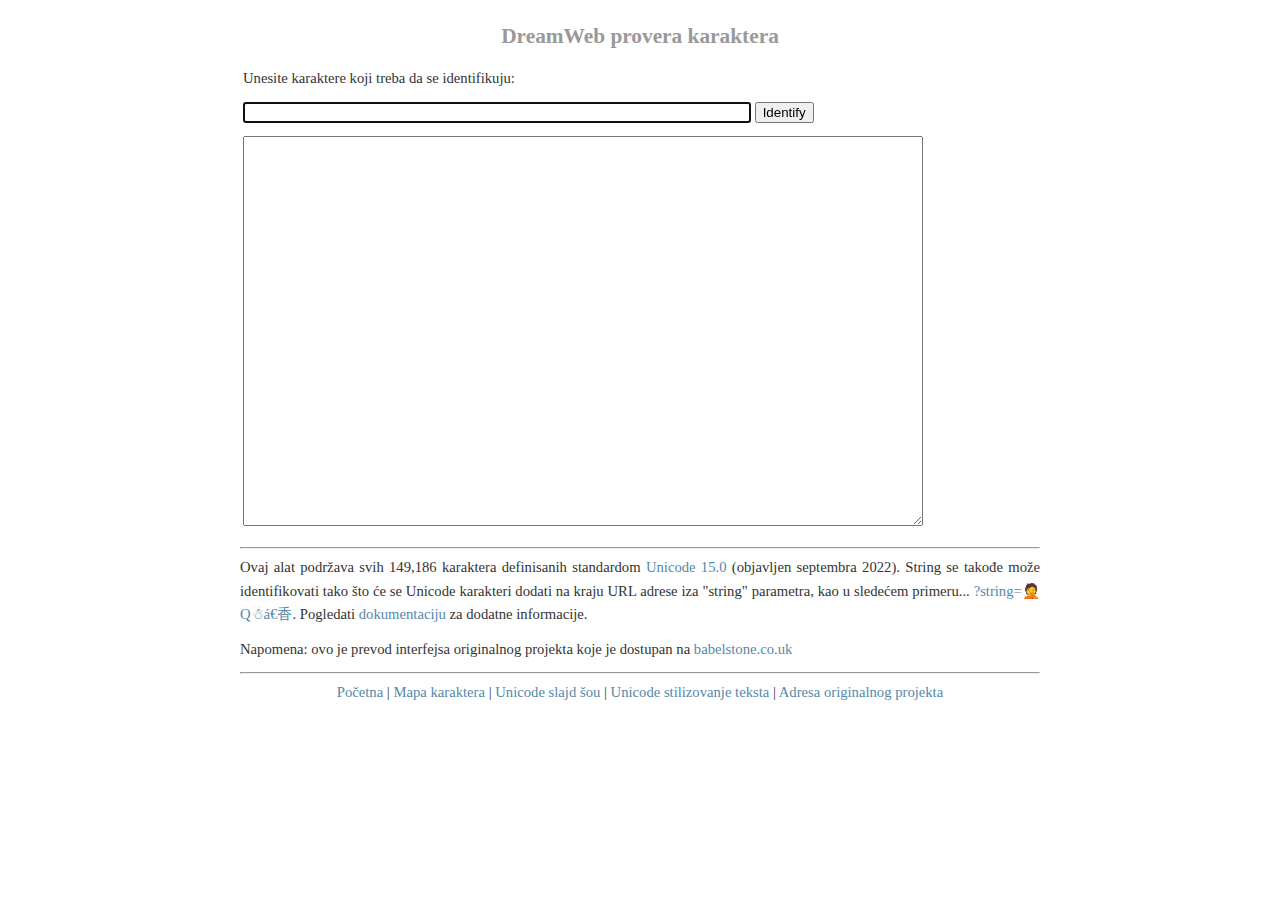
<file: index.html>
<!DOCTYPE html PUBLIC "-//W3C//DTD XHTML 1.0 Transitional//EN" "http://www.w3.org/TR/xhtml1/DTD/xhtml1-transitional.dtd">
<html xmlns="http://www.w3.org/1999/xhtml" xml:lang="en" lang="en">
  <head>
    <meta http-equiv="Content-Type" content="text/html; charset=UTF-8" />
    <meta http-equiv="Content-Script-Type" content="text/javascript" />
    <link rel="stylesheet" type="text/css" href="Unicode.css" />
    <script type="text/javascript" src="unicode.js"></script>
    <title>What Unicode character is this ?</title>
  </head>
  <body onload="InitialiseConversion()" onunload="FinaliseConversion()">
    <h1>DreamWeb provera karaktera</h1>
    <table id="table3" border="0" width="100%" align="center">
      <tr>
        <td>
          <p>Unesite karaktere koji treba da se identifikuju:</p>
          <p>
            <input id="edittextin" type="text" style="width:500px;" autofocus="autofocus" title="Enter character or string of characters to convert" />
            <input id="convertbutton" type="button" value="Identify" title="Show the code points and character names for the specified characters" onclick="OnConvertCharactersToNames()" />
          </p>
          <p>
            <textarea id="edittextout" rows="24" cols="90" class="small serif"></textarea>
          </p>
        </td>
      </tr>
    </table>
    <hr />
    <p>Ovaj alat podržava svih 149,186 karaktera definisanih standardom <a target="_blank" href="https://www.unicode.org/versions/Unicode15.0.0/" title="Unicode 15.0.0">Unicode 15.0</a> (objavljen septembra 2022). String se takođe može identifikovati tako što će se Unicode karakteri dodati na kraju URL adrese iza "string" parametra, kao u sledećem primeru... <a href="?string=🤦Q☃á€香" title="Specify a string of Unicode characters">?string=🤦Q☃á€香</a>. Pogledati <a href="whatisit_doc.html">dokumentaciju</a> za dodatne informacije. </p>
    <p>Napomena: ovo je prevod interfejsa originalnog projekta koje je dostupan na <a href="https://www.babelstone.co.uk/Unicode/whatisit.html" target="_blank">babelstone.co.uk</a></p>
    <hr />
    <p class="centre">
      <a href="index.html">Početna</a> |
      <a href="map.html" title="Javascript character map">Mapa karaktera</a> |
      <a href="unicode.html" title="Unikôd slajd šou">Unicode slajd šou</a> |
      <a href="text.html" title="Konvertuj Latinicu i/ili Grška slova u stilizovan tekst">Unicode stilizovanje teksta</a> |
      <a href="https://www.babelstone.co.uk/Unicode/whatisit.html" target="_blank">Adresa originalnog projekta</a>
    </p>
  </body>
</html>
</file>
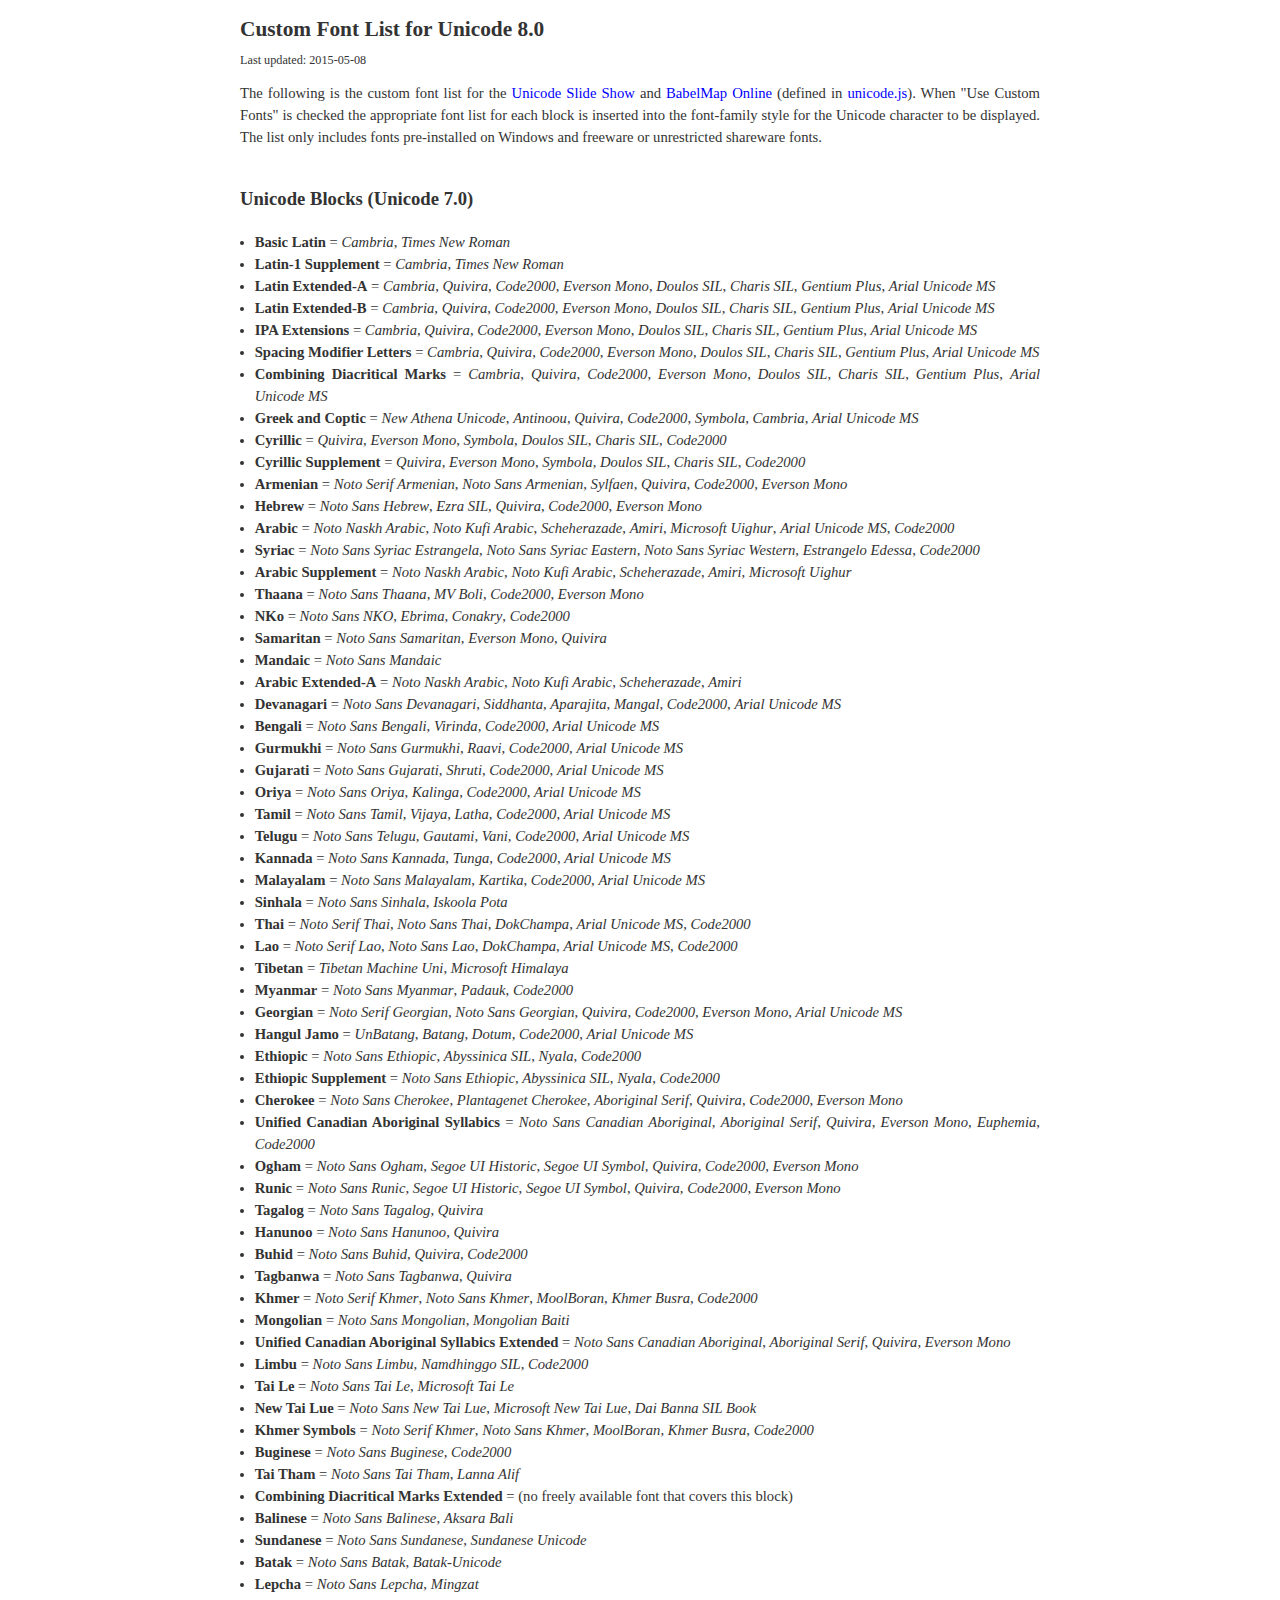
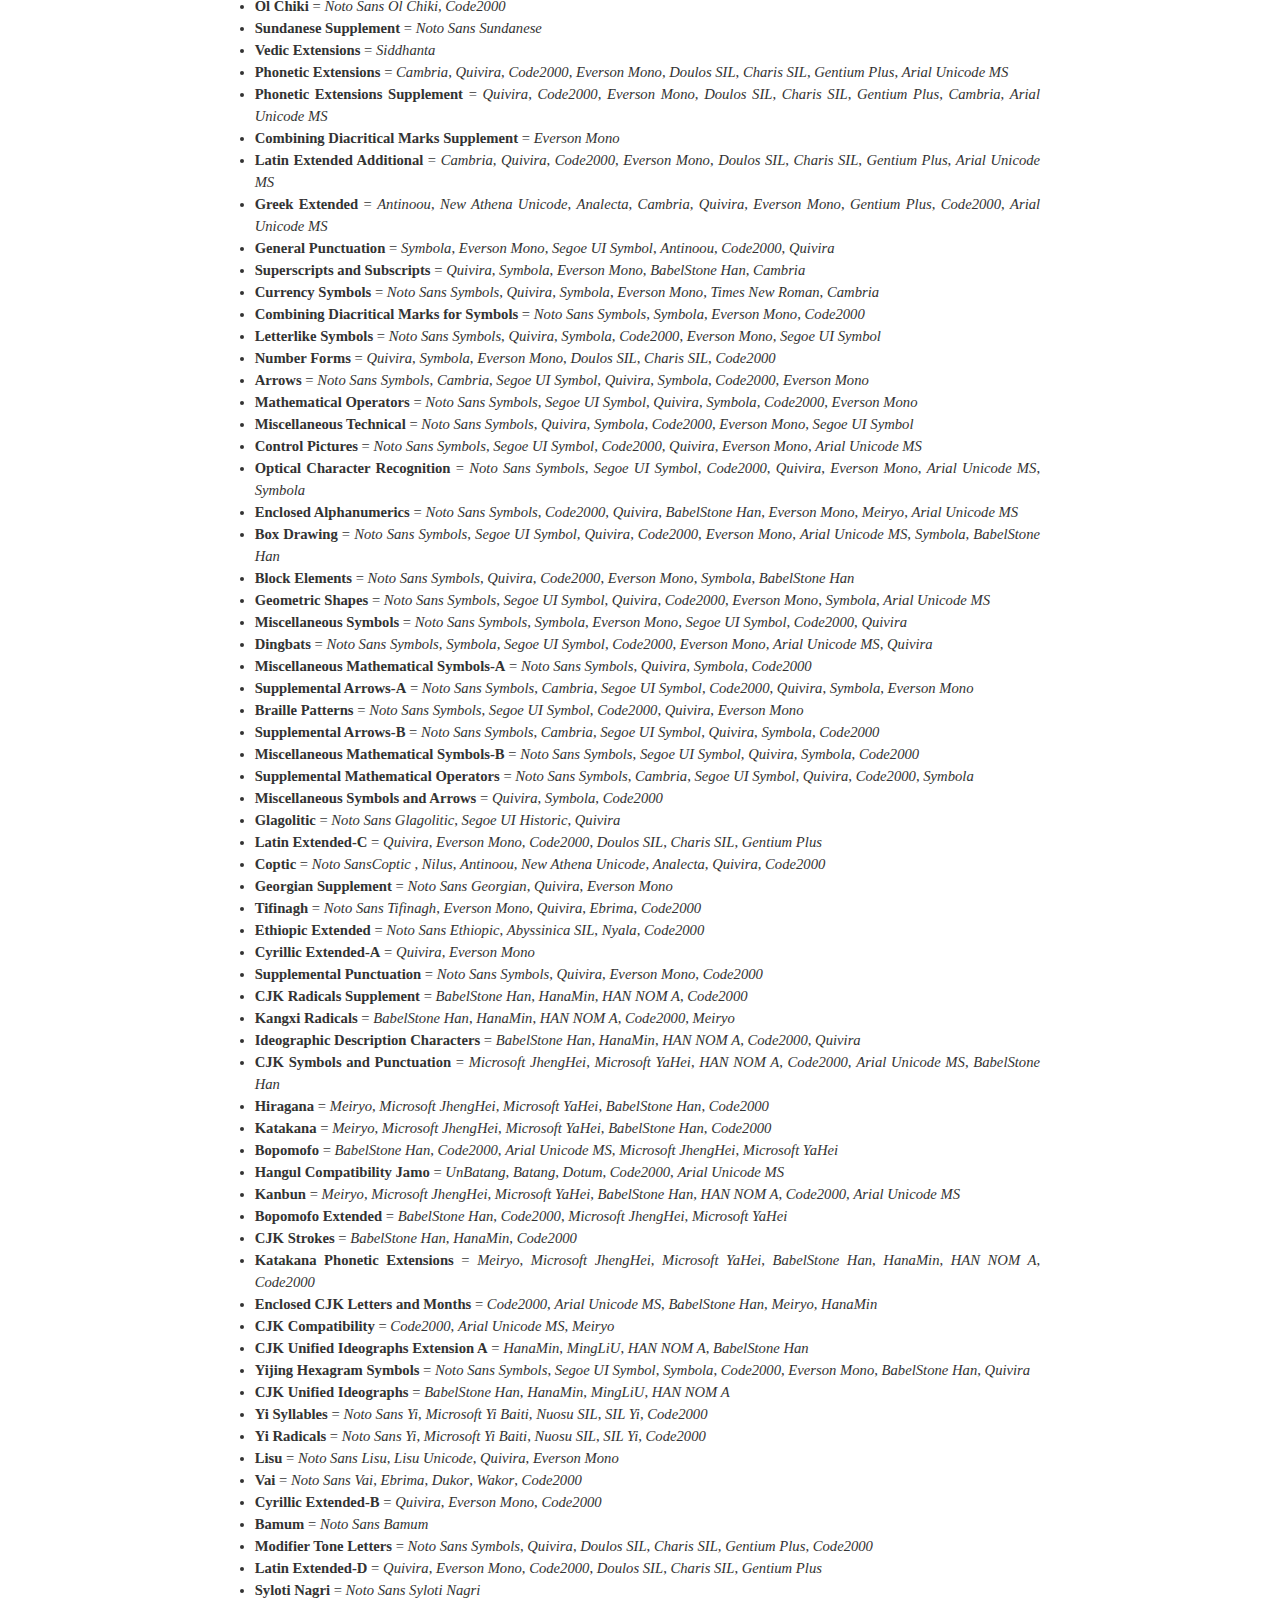
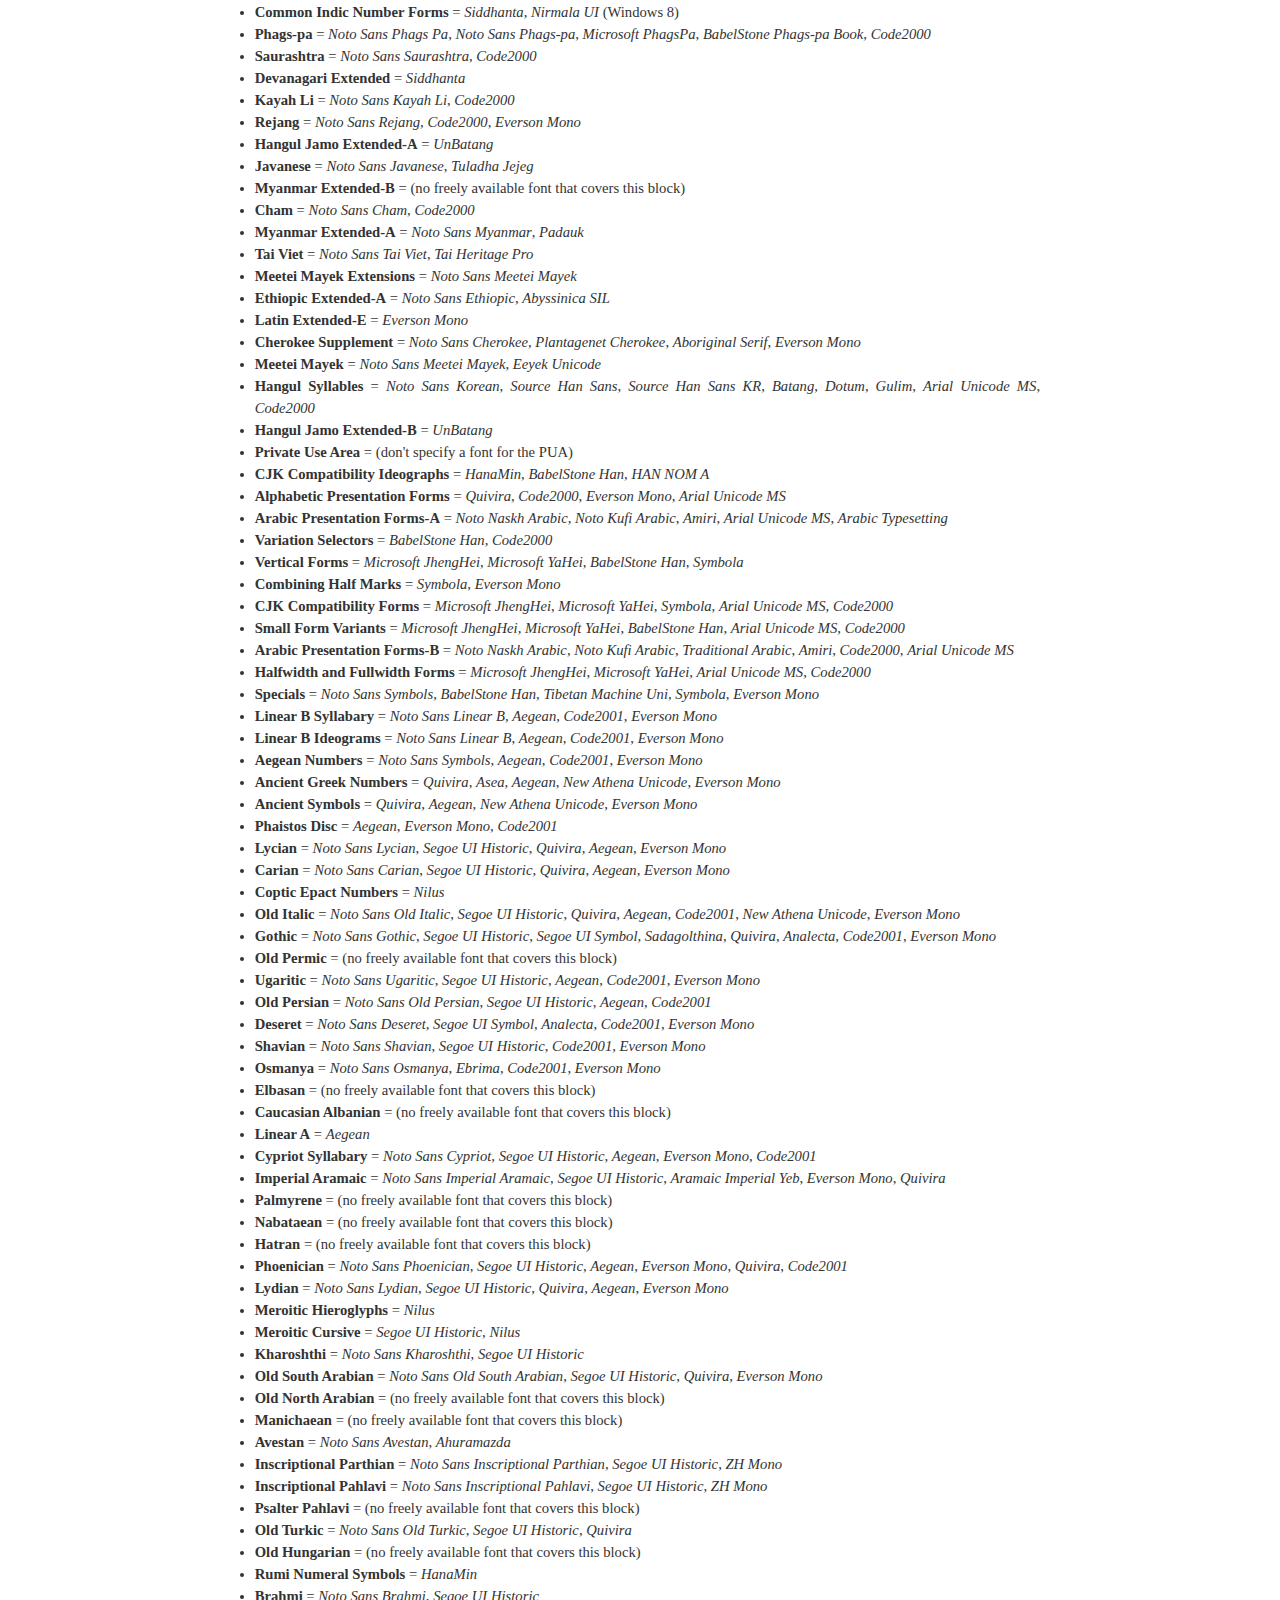
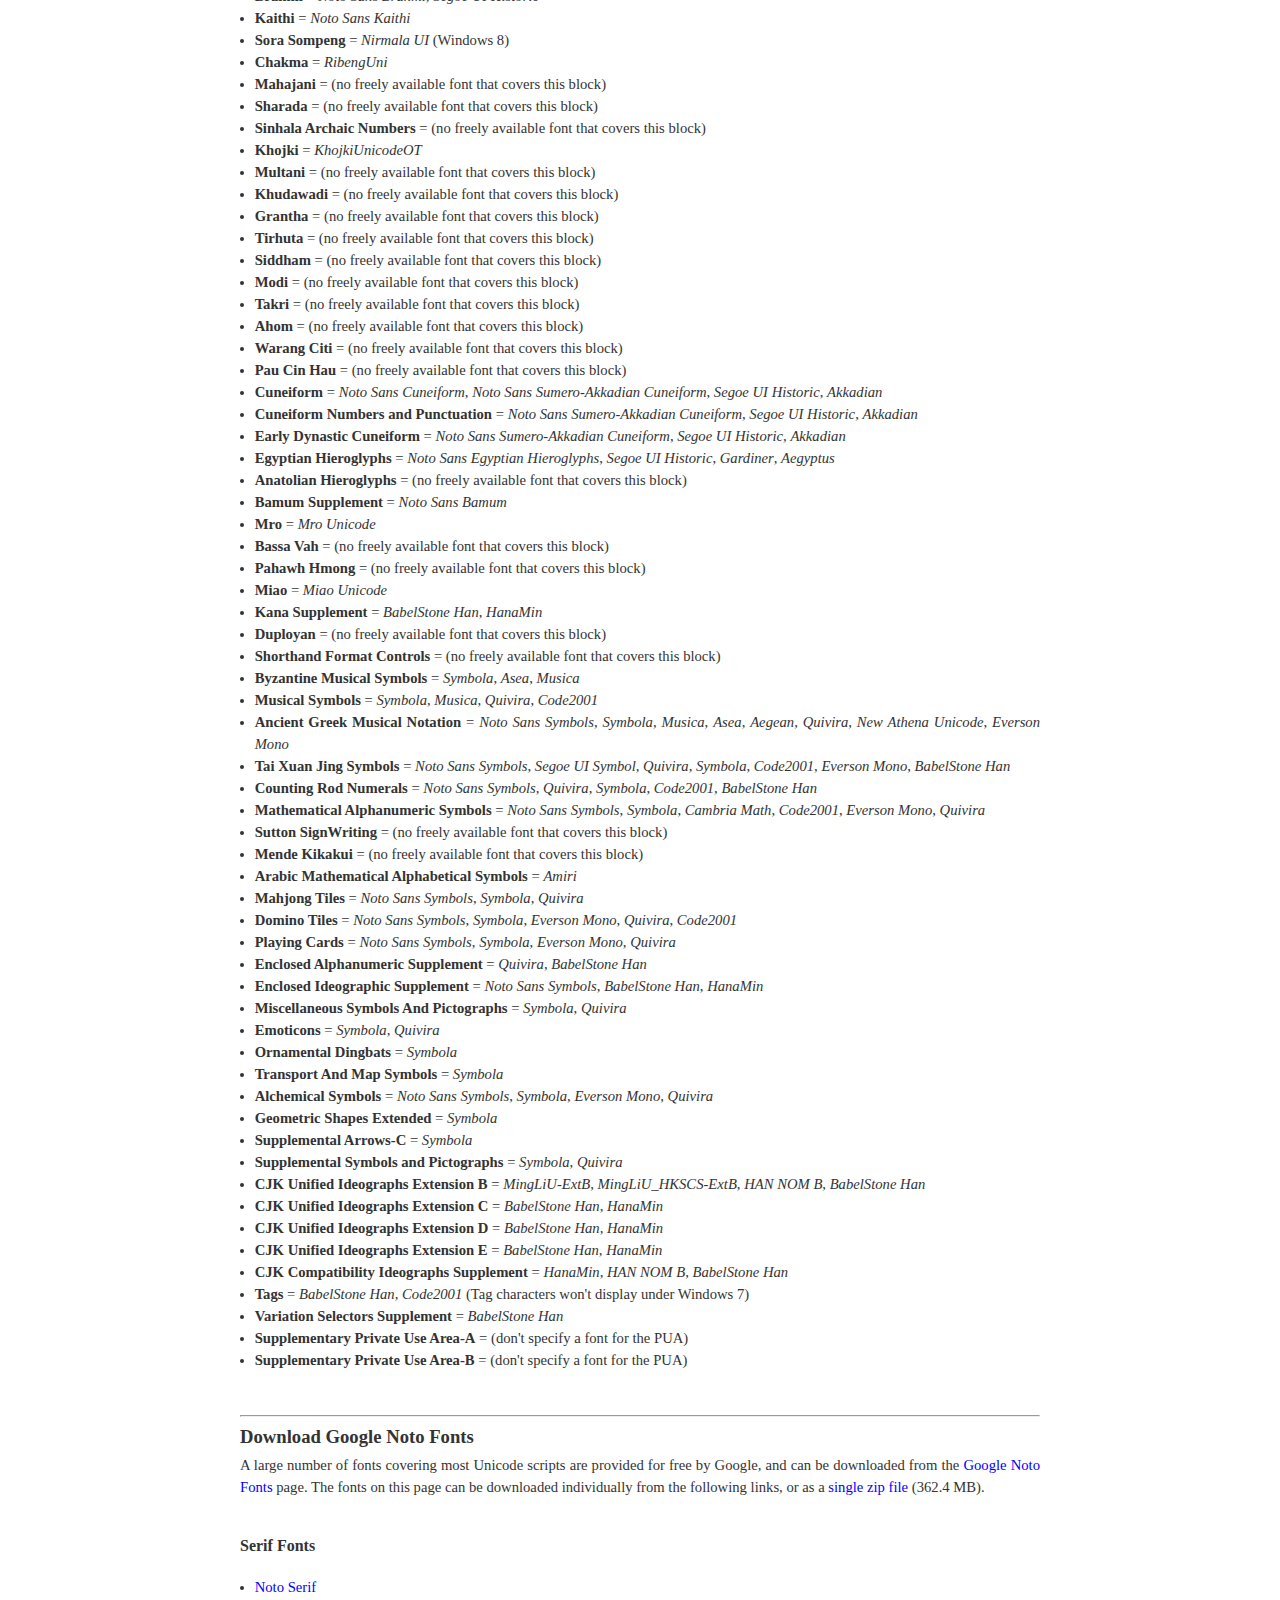
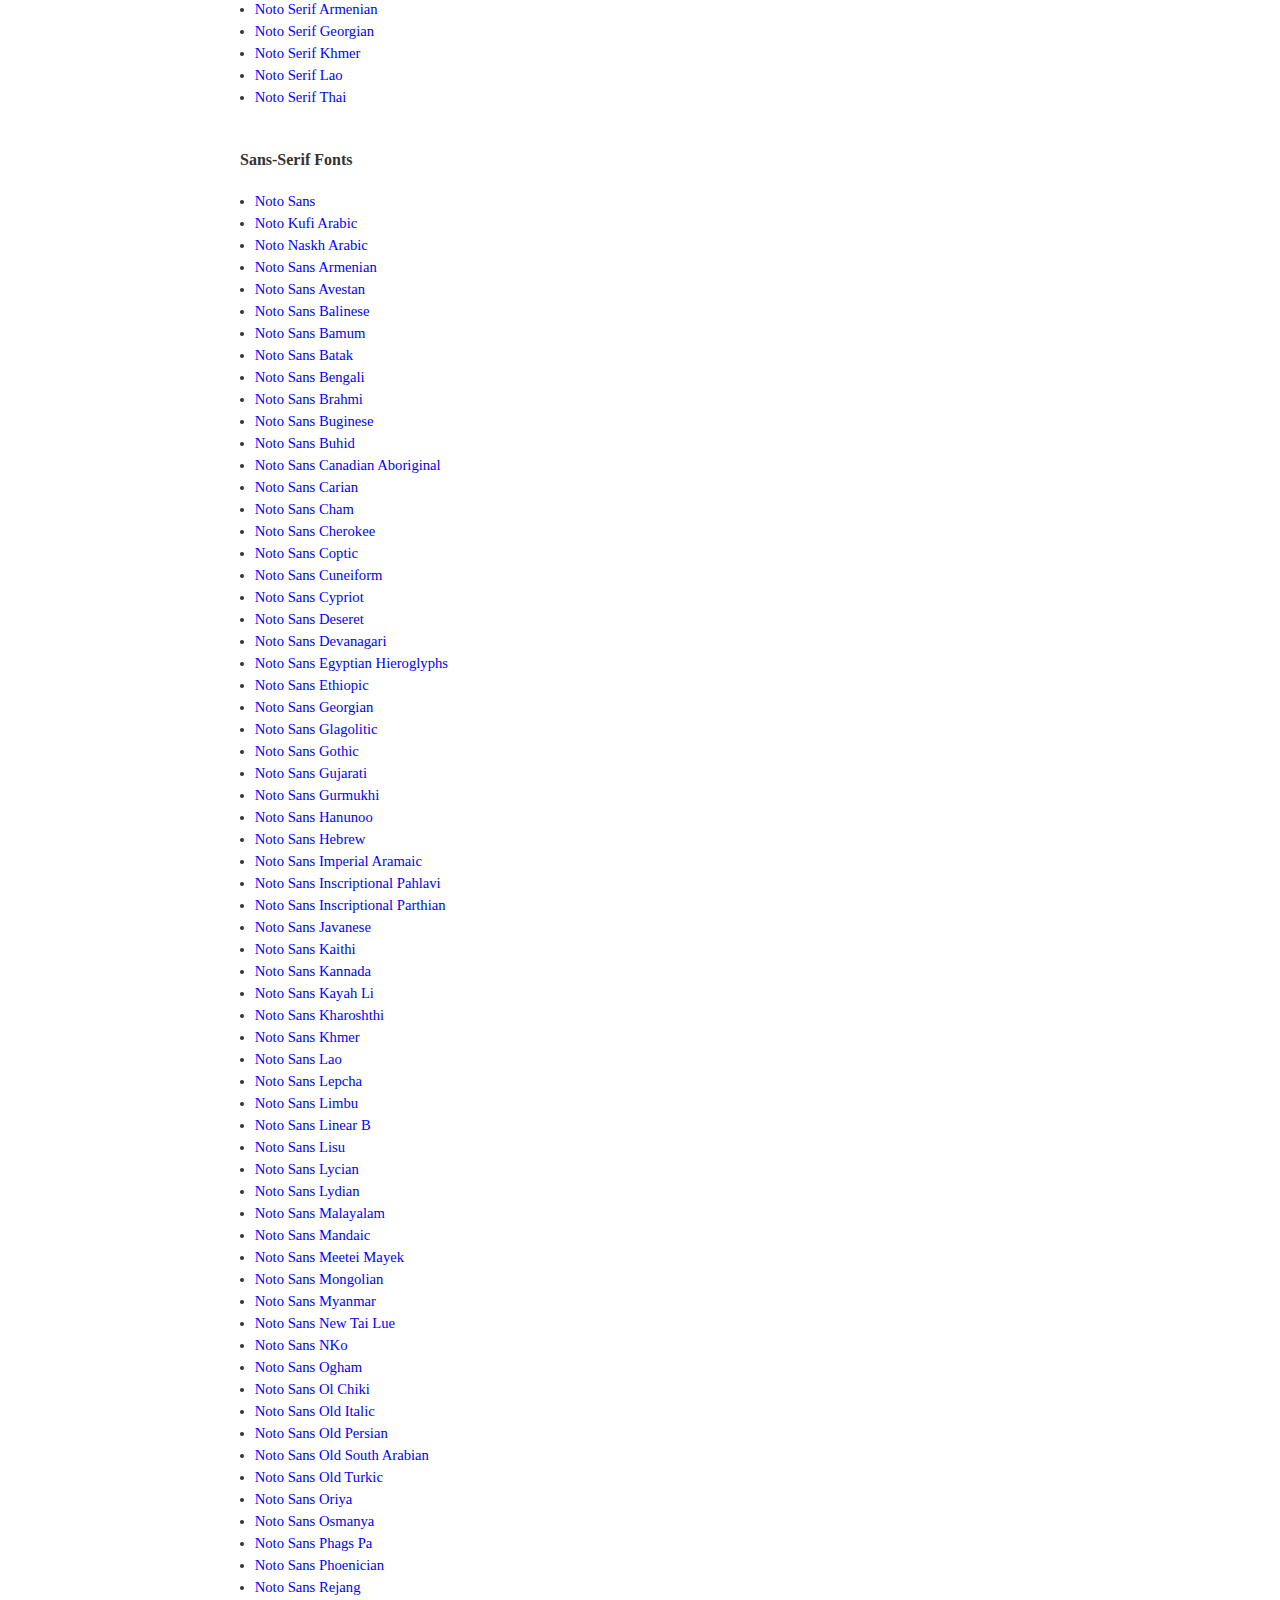
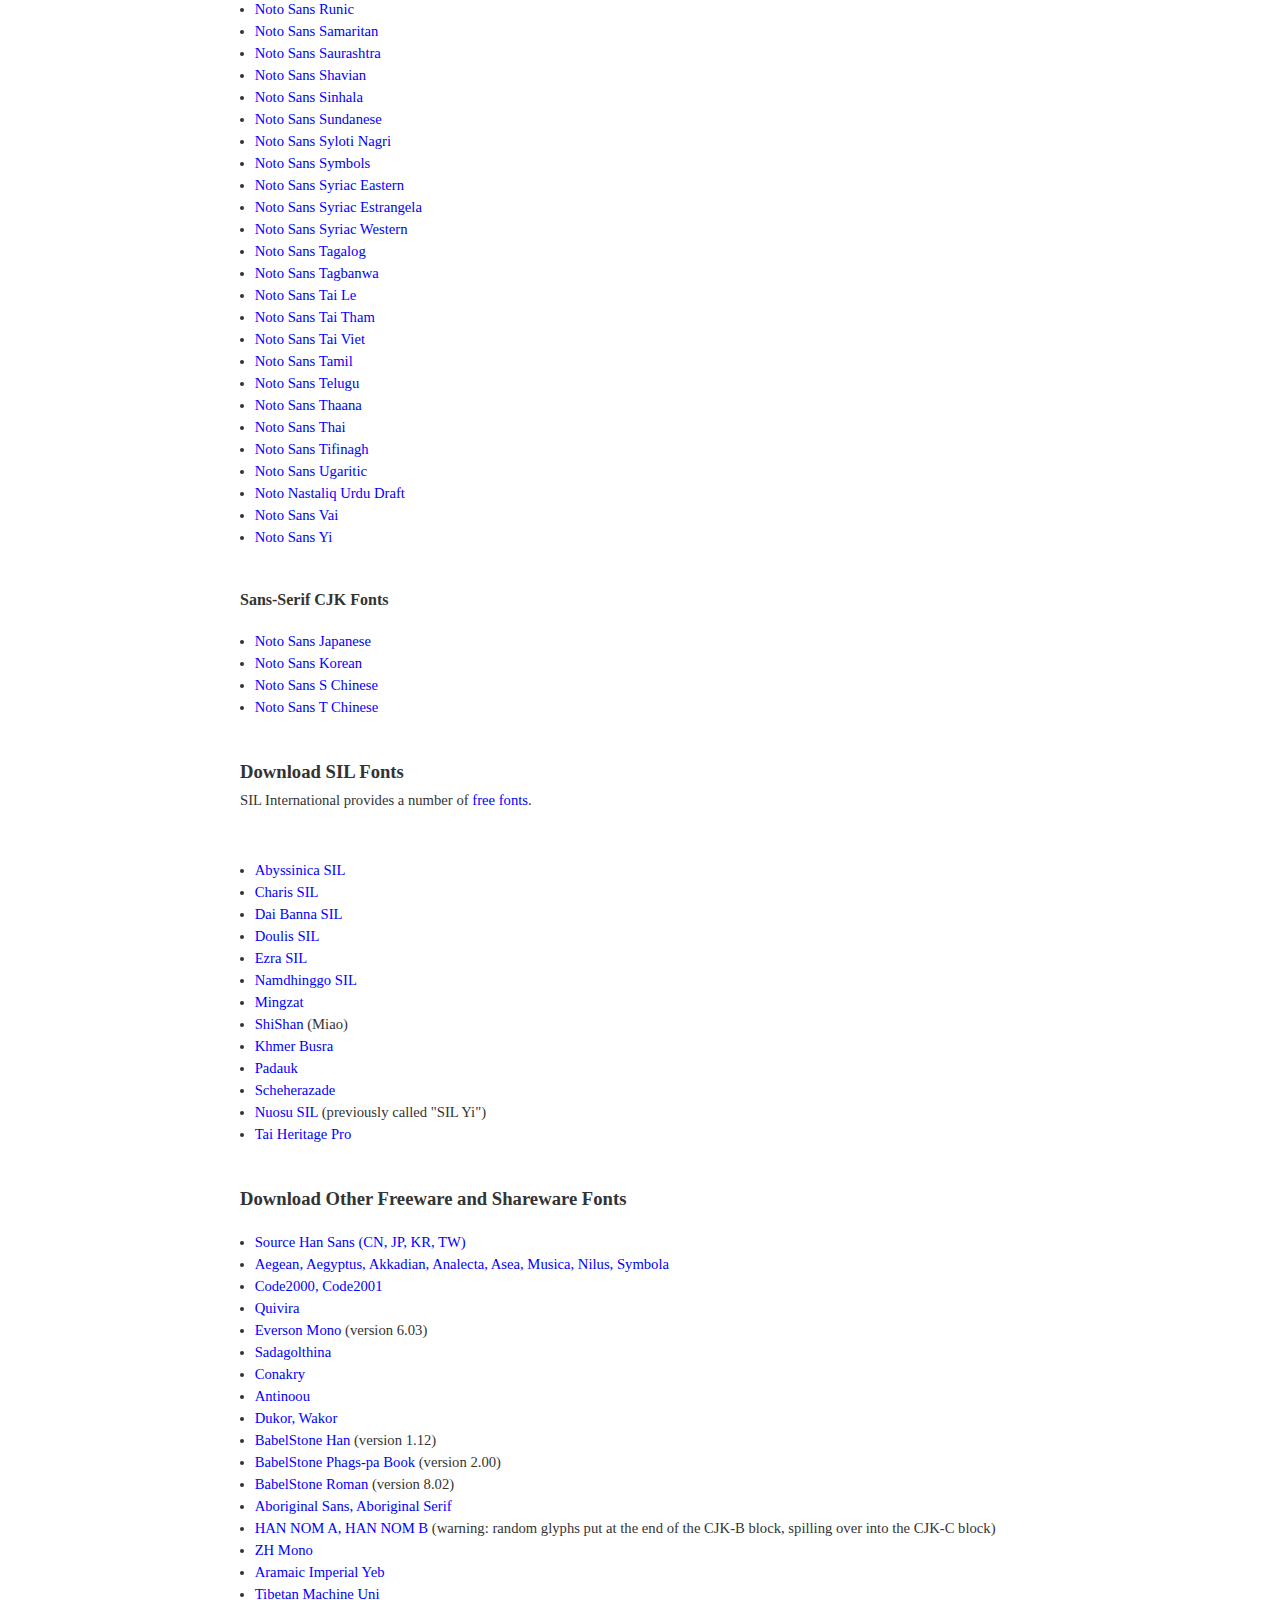
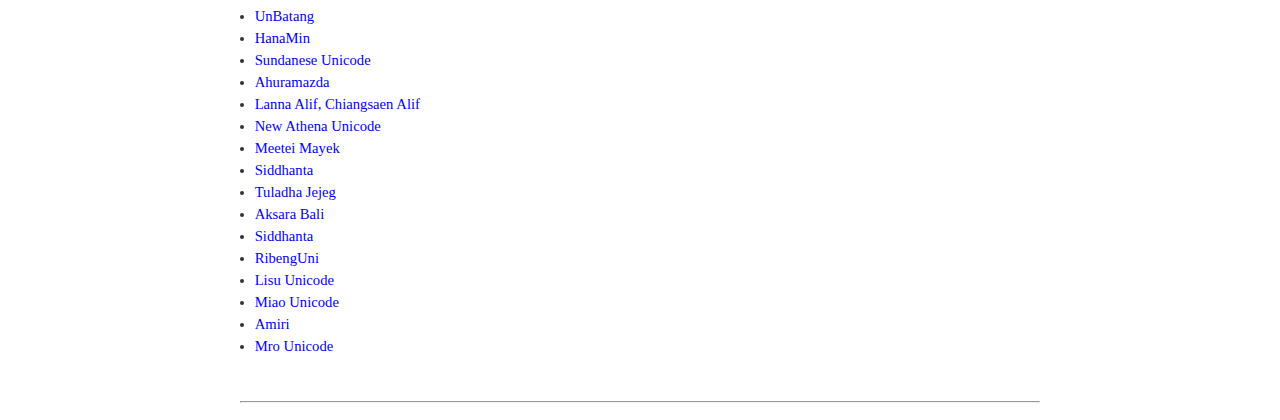
<file: FontList.html>
<!DOCTYPE html PUBLIC "-//W3C//DTD XHTML 1.0 Transitional//EN" "http://www.w3.org/TR/xhtml1/DTD/xhtml1-transitional.dtd">
<html xmlns="http://www.w3.org/1999/xhtml" xml:lang="en" lang="en">
<head>
<meta http-equiv="Content-Type" content="text/html; charset=UTF-8" />
<link rel="stylesheet" type="text/css" href="BabelStone.css" />
<title>Custom Font List</title>
</head>

<body>
<h2>Custom Font List for Unicode 8.0</h2>
<p><small>Last updated: 2015-05-08</small></p>

<p>The following is the custom font list for the <a href="unicode.html">Unicode Slide Show</a> and <a href="babelmap.html">BabelMap Online</a> (defined in <a href="unicode.js">unicode.js</a>).  When "Use Custom  Fonts" is checked the appropriate font list for each block is inserted into the font-family style for the Unicode character to be displayed.  The list only includes fonts pre-installed on Windows and freeware or unrestricted shareware fonts.</p>
<br/>

<a name="UnicodeBlocks"></a>
<h3>Unicode Blocks (Unicode 7.0)</h3>
<ul>
<li><b>Basic Latin</b> = <i>Cambria</i>, <i>Times New Roman</i></li>
<li><b>Latin-1 Supplement</b> = <i>Cambria</i>, <i>Times New Roman</i></li>
<li><b>Latin Extended-A</b> = <i>Cambria</i>, <i>Quivira</i>, <i>Code2000</i>, <i>Everson Mono</i>, <i>Doulos SIL</i>, <i>Charis SIL</i>, <i>Gentium Plus</i>, <i>Arial Unicode MS</i></li>
<li><b>Latin Extended-B</b> = <i>Cambria</i>, <i>Quivira</i>, <i>Code2000</i>, <i>Everson Mono</i>, <i>Doulos SIL</i>, <i>Charis SIL</i>, <i>Gentium Plus</i>, <i>Arial Unicode MS</i></li>
<li><b>IPA Extensions</b> = <i>Cambria</i>, <i>Quivira</i>, <i>Code2000</i>, <i>Everson Mono</i>, <i>Doulos SIL</i>, <i>Charis SIL</i>, <i>Gentium Plus</i>, <i>Arial Unicode MS</i></li>
<li><b>Spacing Modifier Letters</b> = <i>Cambria</i>, <i>Quivira</i>, <i>Code2000</i>, <i>Everson Mono</i>, <i>Doulos SIL</i>, <i>Charis SIL</i>, <i>Gentium Plus</i>, <i>Arial Unicode MS</i></li>
<li><b>Combining Diacritical Marks</b> = <i>Cambria</i>, <i>Quivira</i>, <i>Code2000</i>, <i>Everson Mono</i>, <i>Doulos SIL</i>, <i>Charis SIL</i>, <i>Gentium Plus</i>, <i>Arial Unicode MS</i></li>
<li><b>Greek and Coptic</b> = <i>New Athena Unicode</i>, <i>Antinoou</i>, <i>Quivira</i>, <i>Code2000</i>, <i>Symbola</i>, <i>Cambria</i>, <i>Arial Unicode MS</i></li>
<li><b>Cyrillic</b> = <i>Quivira</i>, <i>Everson Mono</i>, <i>Symbola</i>, <i>Doulos SIL</i>, <i>Charis SIL</i>, <i>Code2000</i></li>
<li><b>Cyrillic Supplement</b> = <i>Quivira</i>, <i>Everson Mono</i>, <i>Symbola</i>, <i>Doulos SIL</i>, <i>Charis SIL</i>, <i>Code2000</i></li>
<li><b>Armenian</b> = <i>Noto Serif Armenian</i>, <i>Noto Sans Armenian</i>, <i>Sylfaen</i>, <i>Quivira</i>, <i>Code2000</i>, <i>Everson Mono</i></li>
<li><b>Hebrew</b> = <i>Noto Sans Hebrew</i>, <i>Ezra SIL</i>, <i>Quivira</i>, <i>Code2000</i>, <i>Everson Mono</i></li>
<li><b>Arabic</b> = <i>Noto Naskh Arabic</i>, <i>Noto Kufi Arabic</i>, <i>Scheherazade</i>, <i>Amiri</i>, <i>Microsoft Uighur</i>, <i>Arial Unicode MS</i>, <i>Code2000</i></li>
<li><b>Syriac</b> = <i>Noto Sans Syriac Estrangela</i>, <i>Noto Sans Syriac Eastern</i>, <i>Noto Sans Syriac Western</i>, <i>Estrangelo Edessa</i>, <i>Code2000</i></li>
<li><b>Arabic Supplement</b> = <i>Noto Naskh Arabic</i>, <i>Noto Kufi Arabic</i>, <i>Scheherazade</i>, <i>Amiri</i>, <i>Microsoft Uighur</i></li>
<li><b>Thaana</b> = <i>Noto Sans Thaana</i>, <i>MV Boli</i>, <i>Code2000</i>, <i>Everson Mono</i></li>
<li><b>NKo</b> = <i>Noto Sans NKO</i>, <i>Ebrima</i>, <i>Conakry</i>, <i>Code2000</i></li>
<li><b>Samaritan</b> = <i>Noto Sans Samaritan</i>, <i>Everson Mono</i>, <i>Quivira</i></li>
<li><b>Mandaic</b> = <i>Noto Sans Mandaic</i></li>
<li><b>Arabic Extended-A</b> = <i>Noto Naskh Arabic</i>, <i>Noto Kufi Arabic</i>, <i>Scheherazade</i>, <i>Amiri</i></li>
<li><b>Devanagari</b> = <i>Noto Sans Devanagari</i>, <i>Siddhanta</i>, <i>Aparajita</i>, <i>Mangal</i>, <i>Code2000</i>, <i>Arial Unicode MS</i></li>
<li><b>Bengali</b> = <i>Noto Sans Bengali</i>, <i>Virinda</i>, <i>Code2000</i>, <i>Arial Unicode MS</i></li>
<li><b>Gurmukhi</b> = <i>Noto Sans Gurmukhi</i>, <i>Raavi</i>, <i>Code2000</i>, <i>Arial Unicode MS</i></li>
<li><b>Gujarati</b> = <i>Noto Sans Gujarati</i>, <i>Shruti</i>, <i>Code2000</i>, <i>Arial Unicode MS</i></li>
<li><b>Oriya</b> = <i>Noto Sans Oriya</i>, <i>Kalinga</i>, <i>Code2000</i>, <i>Arial Unicode MS</i></li>
<li><b>Tamil</b> = <i>Noto Sans Tamil</i>, <i>Vijaya</i>, <i>Latha</i>, <i>Code2000</i>, <i>Arial Unicode MS</i></li>
<li><b>Telugu</b> = <i>Noto Sans Telugu</i>, <i>Gautami</i>, <i>Vani</i>, <i>Code2000</i>, <i>Arial Unicode MS</i></li>
<li><b>Kannada</b> = <i>Noto Sans Kannada</i>, <i>Tunga</i>, <i>Code2000</i>, <i>Arial Unicode MS</i></li>
<li><b>Malayalam</b> = <i>Noto Sans Malayalam</i>, <i>Kartika</i>, <i>Code2000</i>, <i>Arial Unicode MS</i></li>
<li><b>Sinhala</b> = <i>Noto Sans Sinhala</i>, <i>Iskoola Pota</i></li>
<li><b>Thai</b> = <i>Noto Serif Thai</i>, <i>Noto Sans Thai</i>, <i>DokChampa</i>, <i>Arial Unicode MS</i>, <i>Code2000</i></li>
<li><b>Lao</b> = <i>Noto Serif Lao</i>, <i>Noto Sans Lao</i>, <i>DokChampa</i>, <i>Arial Unicode MS</i>, <i>Code2000</i></li>
<li><b>Tibetan</b> = <i>Tibetan Machine Uni</i>, <i>Microsoft Himalaya</i></li>
<li><b>Myanmar</b> = <i>Noto Sans Myanmar</i>, <i>Padauk</i>, <i>Code2000</i></li>
<li><b>Georgian</b> = <i>Noto Serif Georgian</i>, <i>Noto Sans Georgian</i>, <i>Quivira</i>, <i>Code2000</i>, <i>Everson Mono</i>, <i>Arial Unicode MS</i></li>
<li><b>Hangul Jamo</b> = <i>UnBatang</i>, <i>Batang</i>, <i>Dotum</i>, <i>Code2000</i>, <i>Arial Unicode MS</i></li>
<li><b>Ethiopic</b> = <i>Noto Sans Ethiopic</i>, <i>Abyssinica SIL</i>, <i>Nyala</i>, <i>Code2000</i></li>
<li><b>Ethiopic Supplement</b> = <i>Noto Sans Ethiopic</i>, <i>Abyssinica SIL</i>, <i>Nyala</i>, <i>Code2000</i></li>
<li><b>Cherokee</b> = <i>Noto Sans Cherokee</i>, <i>Plantagenet Cherokee</i>, <i>Aboriginal Serif</i>, <i>Quivira</i>, <i>Code2000</i>, <i>Everson Mono</i></li>
<li><b>Unified Canadian Aboriginal Syllabics</b> = <i>Noto Sans Canadian Aboriginal</i>, <i>Aboriginal Serif</i>, <i>Quivira</i>, <i>Everson Mono</i>, <i>Euphemia</i>, <i>Code2000</i></li>
<li><b>Ogham</b> = <i>Noto Sans Ogham</i>, <i>Segoe UI Historic</i>, <i>Segoe UI Symbol</i>, <i>Quivira</i>, <i>Code2000</i>, <i>Everson Mono</i></li>
<li><b>Runic</b> = <i>Noto Sans Runic</i>, <i>Segoe UI Historic</i>, <i>Segoe UI Symbol</i>, <i>Quivira</i>, <i>Code2000</i>, <i>Everson Mono</i></li>
<li><b>Tagalog</b> = <i>Noto Sans Tagalog</i>, <i>Quivira</i></li>
<li><b>Hanunoo</b> = <i>Noto Sans Hanunoo</i>, <i>Quivira</i></li>
<li><b>Buhid</b> = <i>Noto Sans Buhid</i>, <i>Quivira</i>, <i>Code2000</i></li>
<li><b>Tagbanwa</b> = <i>Noto Sans Tagbanwa</i>, <i>Quivira</i></li>
<li><b>Khmer</b> = <i>Noto Serif Khmer</i>, <i>Noto Sans Khmer</i>, <i>MoolBoran</i>, <i>Khmer Busra</i>, <i>Code2000</i></li>
<li><b>Mongolian</b> = <i>Noto Sans Mongolian</i>, <i>Mongolian Baiti</i></li>
<li><b>Unified Canadian Aboriginal Syllabics Extended</b> = <i>Noto Sans Canadian Aboriginal</i>, <i>Aboriginal Serif</i>, <i>Quivira</i>, <i>Everson Mono</i></li>
<li><b>Limbu</b> = <i>Noto Sans Limbu</i>, <i>Namdhinggo SIL</i>, <i>Code2000</i></li>
<li><b>Tai Le</b> = <i>Noto Sans Tai Le</i>, <i>Microsoft Tai Le</i></li>
<li><b>New Tai Lue</b> = <i>Noto Sans New Tai Lue</i>, <i>Microsoft New Tai Lue</i>, <i>Dai Banna SIL Book</i></li>
<li><b>Khmer Symbols</b> = <i>Noto Serif Khmer</i>, <i>Noto Sans Khmer</i>, <i>MoolBoran</i>, <i>Khmer Busra</i>, <i>Code2000</i></li>
<li><b>Buginese</b> = <i>Noto Sans Buginese</i>, <i>Code2000</i></li>
<li><b>Tai Tham</b> = <i>Noto Sans Tai Tham</i>, <i>Lanna Alif</i></li>
<li><b>Combining Diacritical Marks Extended</b> = (no freely available font that covers this block)</li>
<li><b>Balinese</b> = <i>Noto Sans Balinese</i>, <i>Aksara Bali</i></li>
<li><b>Sundanese</b> = <i>Noto Sans Sundanese</i>, <i>Sundanese Unicode</i></li>
<li><b>Batak</b> = <i>Noto Sans Batak</i>, <i>Batak-Unicode</i></li>
<li><b>Lepcha</b> = <i>Noto Sans Lepcha</i>, <i>Mingzat</i></li>
<li><b>Ol Chiki</b> = <i>Noto Sans Ol Chiki</i>, <i>Code2000</i></li>
<li><b>Sundanese Supplement</b> = <i>Noto Sans Sundanese</i></li>
<li><b>Vedic Extensions</b> = <i>Siddhanta</i></li>
<li><b>Phonetic Extensions</b> = <i>Cambria</i>, <i>Quivira</i>, <i>Code2000</i>, <i>Everson Mono</i>, <i>Doulos SIL</i>, <i>Charis SIL</i>, <i>Gentium Plus</i>, <i>Arial Unicode MS</i></li>
<li><b>Phonetic Extensions Supplement</b> = <i>Quivira</i>, <i>Code2000</i>, <i>Everson Mono</i>, <i>Doulos SIL</i>, <i>Charis SIL</i>, <i>Gentium Plus</i>, <i>Cambria</i>, <i>Arial Unicode MS</i></li>
<li><b>Combining Diacritical Marks Supplement</b> = <i>Everson Mono</i></li>
<li><b>Latin Extended Additional</b> = <i>Cambria</i>, <i>Quivira</i>, <i>Code2000</i>, <i>Everson Mono</i>, <i>Doulos SIL</i>, <i>Charis SIL</i>, <i>Gentium Plus</i>, <i>Arial Unicode MS</i></li>
<li><b>Greek Extended</b> = <i>Antinoou</i>, <i>New Athena Unicode</i>, <i>Analecta</i>, <i>Cambria</i>, <i>Quivira</i>, <i>Everson Mono</i>, <i>Gentium Plus</i>, <i>Code2000</i>, <i>Arial Unicode MS</i></li>
<li><b>General Punctuation</b> = <i>Symbola</i>, <i>Everson Mono</i>, <i>Segoe UI Symbol</i>, <i>Antinoou</i>, <i>Code2000</i>, <i>Quivira</i></li>
<li><b>Superscripts and Subscripts</b> = <i>Quivira</i>, <i>Symbola</i>, <i>Everson Mono</i>, <i>BabelStone Han</i>, <i>Cambria</i></li>
<li><b>Currency Symbols</b> = <i>Noto Sans Symbols</i>, <i>Quivira</i>, <i>Symbola</i>, <i>Everson Mono</i>, <i>Times New Roman</i>, <i>Cambria</i></li>
<li><b>Combining Diacritical Marks for Symbols</b> = <i>Noto Sans Symbols</i>, <i>Symbola</i>, <i>Everson Mono</i>, <i>Code2000</i></li>
<li><b>Letterlike Symbols</b> = <i>Noto Sans Symbols</i>, <i>Quivira</i>, <i>Symbola</i>, <i>Code2000</i>, <i>Everson Mono</i>, <i>Segoe UI Symbol</i></li>
<li><b>Number Forms</b> = <i>Quivira</i>, <i>Symbola</i>, <i>Everson Mono</i>, <i>Doulos SIL</i>, <i>Charis SIL</i>, <i>Code2000</i></li>
<li><b>Arrows</b> = <i>Noto Sans Symbols</i>, <i>Cambria</i>, <i>Segoe UI Symbol</i>, <i>Quivira</i>, <i>Symbola</i>, <i>Code2000</i>, <i>Everson Mono</i></li>
<li><b>Mathematical Operators</b> = <i>Noto Sans Symbols</i>, <i>Segoe UI Symbol</i>, <i>Quivira</i>, <i>Symbola</i>, <i>Code2000</i>, <i>Everson Mono</i></li>
<li><b>Miscellaneous Technical</b> = <i>Noto Sans Symbols</i>, <i>Quivira</i>, <i>Symbola</i>, <i>Code2000</i>, <i>Everson Mono</i>, <i>Segoe UI Symbol</i></li>
<li><b>Control Pictures</b> = <i>Noto Sans Symbols</i>, <i>Segoe UI Symbol</i>, <i>Code2000</i>, <i>Quivira</i>, <i>Everson Mono</i>, <i>Arial Unicode MS</i></li>
<li><b>Optical Character Recognition</b> = <i>Noto Sans Symbols</i>, <i>Segoe UI Symbol</i>, <i>Code2000</i>, <i>Quivira</i>, <i>Everson Mono</i>, <i>Arial Unicode MS</i>, <i>Symbola</i></li>
<li><b>Enclosed Alphanumerics</b> = <i>Noto Sans Symbols</i>, <i>Code2000</i>, <i>Quivira</i>, <i>BabelStone Han</i>, <i>Everson Mono</i>, <i>Meiryo</i>, <i>Arial Unicode MS</i></li>
<li><b>Box Drawing</b> = <i>Noto Sans Symbols</i>, <i>Segoe UI Symbol</i>, <i>Quivira</i>, <i>Code2000</i>, <i>Everson Mono</i>, <i>Arial Unicode MS</i>, <i>Symbola</i>, <i>BabelStone Han</i></li>
<li><b>Block Elements</b> = <i>Noto Sans Symbols</i>, <i>Quivira</i>, <i>Code2000</i>, <i>Everson Mono</i>, <i>Symbola</i>, <i>BabelStone Han</i></li>
<li><b>Geometric Shapes</b> = <i>Noto Sans Symbols</i>, <i>Segoe UI Symbol</i>, <i>Quivira</i>, <i>Code2000</i>, <i>Everson Mono</i>, <i>Symbola</i>, <i>Arial Unicode MS</i></li>
<li><b>Miscellaneous Symbols</b> = <i>Noto Sans Symbols</i>, <i>Symbola</i>, <i>Everson Mono</i>, <i>Segoe UI Symbol</i>, <i>Code2000</i>, <i>Quivira</i></li>
<li><b>Dingbats</b> = <i>Noto Sans Symbols</i>, <i>Symbola</i>, <i>Segoe UI Symbol</i>, <i>Code2000</i>, <i>Everson Mono</i>, <i>Arial Unicode MS</i>, <i>Quivira</i></li>
<li><b>Miscellaneous Mathematical Symbols-A</b> = <i>Noto Sans Symbols</i>, <i>Quivira</i>, <i>Symbola</i>, <i>Code2000</i></li>
<li><b>Supplemental Arrows-A</b> = <i>Noto Sans Symbols</i>, <i>Cambria</i>, <i>Segoe UI Symbol</i>, <i>Code2000</i>, <i>Quivira</i>, <i>Symbola</i>, <i>Everson Mono</i></li>
<li><b>Braille Patterns</b> = <i>Noto Sans Symbols</i>, <i>Segoe UI Symbol</i>, <i>Code2000</i>, <i>Quivira</i>, <i>Everson Mono</i></li>
<li><b>Supplemental Arrows-B</b> = <i>Noto Sans Symbols</i>, <i>Cambria</i>, <i>Segoe UI Symbol</i>, <i>Quivira</i>, <i>Symbola</i>, <i>Code2000</i></li>
<li><b>Miscellaneous Mathematical Symbols-B</b> = <i>Noto Sans Symbols</i>, <i>Segoe UI Symbol</i>, <i>Quivira</i>, <i>Symbola</i>, <i>Code2000</i></li>
<li><b>Supplemental Mathematical Operators</b> = <i>Noto Sans Symbols</i>, <i>Cambria</i>, <i>Segoe UI Symbol</i>, <i>Quivira</i>, <i>Code2000</i>, <i>Symbola</i></li>
<li><b>Miscellaneous Symbols and Arrows</b> = <i>Quivira</i>, <i>Symbola</i>, <i>Code2000</i></li>
<li><b>Glagolitic</b> = <i>Noto Sans Glagolitic</i>, <i>Segoe UI Historic</i>, <i>Quivira</i></li>
<li><b>Latin Extended-C</b> = <i>Quivira</i>, <i>Everson Mono</i>, <i>Code2000</i>, <i>Doulos SIL</i>, <i>Charis SIL</i>, <i>Gentium Plus</i></li>
<li><b>Coptic</b> = <i>Noto SansCoptic </i>, <i>Nilus</i>, <i>Antinoou</i>, <i>New Athena Unicode</i>, <i>Analecta</i>, <i>Quivira</i>, <i>Code2000</i></li>
<li><b>Georgian Supplement</b> = <i>Noto Sans Georgian</i>, <i>Quivira</i>, <i>Everson Mono</i></li>
<li><b>Tifinagh</b> = <i>Noto Sans Tifinagh</i>, <i>Everson Mono</i>, <i>Quivira</i>, <i>Ebrima</i>, <i>Code2000</i></li>
<li><b>Ethiopic Extended</b> = <i>Noto Sans Ethiopic</i>, <i>Abyssinica SIL</i>, <i>Nyala</i>, <i>Code2000</i></li>
<li><b>Cyrillic Extended-A</b> = <i>Quivira</i>, <i>Everson Mono</i></li>
<li><b>Supplemental Punctuation</b> = <i>Noto Sans Symbols</i>, <i>Quivira</i>, <i>Everson Mono</i>, <i>Code2000</i></li>
<li><b>CJK Radicals Supplement</b> = <i>BabelStone Han</i>, <i>HanaMin</i>, <i>HAN NOM A</i>, <i>Code2000</i></li>
<li><b>Kangxi Radicals</b> = <i>BabelStone Han</i>, <i>HanaMin</i>, <i>HAN NOM A</i>, <i>Code2000</i>, <i>Meiryo</i></li>
<li><b>Ideographic Description Characters</b> = <i>BabelStone Han</i>, <i>HanaMin</i>, <i>HAN NOM A</i>, <i>Code2000</i>, <i>Quivira</i></li>
<li><b>CJK Symbols and Punctuation</b> = <i>Microsoft JhengHei</i>, <i>Microsoft YaHei</i>, <i>HAN NOM A</i>, <i>Code2000</i>, <i>Arial Unicode MS</i>, <i>BabelStone Han</i></li>
<li><b>Hiragana</b> = <i>Meiryo</i>, <i>Microsoft JhengHei</i>, <i>Microsoft YaHei</i>, <i>BabelStone Han</i>, <i>Code2000</i></li>
<li><b>Katakana</b> = <i>Meiryo</i>, <i>Microsoft JhengHei</i>, <i>Microsoft YaHei</i>, <i>BabelStone Han</i>, <i>Code2000</i></li>
<li><b>Bopomofo</b> = <i>BabelStone Han</i>, <i>Code2000</i>, <i>Arial Unicode MS</i>, <i>Microsoft JhengHei</i>, <i>Microsoft YaHei</i></li>
<li><b>Hangul Compatibility Jamo</b> = <i>UnBatang</i>, <i>Batang</i>, <i>Dotum</i>, <i>Code2000</i>, <i>Arial Unicode MS</i></li>
<li><b>Kanbun</b> = <i>Meiryo</i>, <i>Microsoft JhengHei</i>, <i>Microsoft YaHei</i>, <i>BabelStone Han</i>, <i>HAN NOM A</i>, <i>Code2000</i>, <i>Arial Unicode MS</i></li>
<li><b>Bopomofo Extended</b> = <i>BabelStone Han</i>, <i>Code2000</i>, <i>Microsoft JhengHei</i>, <i>Microsoft YaHei</i></li>
<li><b>CJK Strokes</b> = <i>BabelStone Han</i>, <i>HanaMin</i>, <i>Code2000</i></li>
<li><b>Katakana Phonetic Extensions</b> = <i>Meiryo</i>, <i>Microsoft JhengHei</i>, <i>Microsoft YaHei</i>, <i>BabelStone Han</i>, <i>HanaMin</i>, <i>HAN NOM A</i>, <i>Code2000</i></li>
<li><b>Enclosed CJK Letters and Months</b> = <i>Code2000</i>, <i>Arial Unicode MS</i>, <i>BabelStone Han</i>, <i>Meiryo</i>, <i>HanaMin</i></li>
<li><b>CJK Compatibility</b> = <i>Code2000</i>, <i>Arial Unicode MS</i>, <i>Meiryo</i></li>
<li><b>CJK Unified Ideographs Extension A</b> = <i>HanaMin</i>, <i>MingLiU</i>, <i>HAN NOM A</i>, <i>BabelStone Han</i></li>
<li><b>Yijing Hexagram Symbols</b> = <i>Noto Sans Symbols</i>, <i>Segoe UI Symbol</i>, <i>Symbola</i>, <i>Code2000</i>, <i>Everson Mono</i>, <i>BabelStone Han</i>, <i>Quivira</i></li>
<li><b>CJK Unified Ideographs</b> = <i>BabelStone Han</i>, <i>HanaMin</i>, <i>MingLiU</i>, <i>HAN NOM A</i></li>
<li><b>Yi Syllables</b> = <i>Noto Sans Yi</i>, <i>Microsoft Yi Baiti</i>, <i>Nuosu SIL</i>, <i>SIL Yi</i>, <i>Code2000</i></li>
<li><b>Yi Radicals</b> = <i>Noto Sans Yi</i>, <i>Microsoft Yi Baiti</i>, <i>Nuosu SIL</i>, <i>SIL Yi</i>, <i>Code2000</i></li>
<li><b>Lisu</b> = <i>Noto Sans Lisu</i>, <i>Lisu Unicode</i>, <i>Quivira</i>, <i>Everson Mono</i></li>
<li><b>Vai</b> = <i>Noto Sans Vai</i>, <i>Ebrima</i>, <i>Dukor</i>, <i>Wakor</i>, <i>Code2000</i></li>
<li><b>Cyrillic Extended-B</b> = <i>Quivira</i>, <i>Everson Mono</i>, <i>Code2000</i></li>
<li><b>Bamum</b> = <i>Noto Sans Bamum</i></li>
<li><b>Modifier Tone Letters</b> = <i>Noto Sans Symbols</i>, <i>Quivira</i>, <i>Doulos SIL</i>, <i>Charis SIL</i>, <i>Gentium Plus</i>, <i>Code2000</i></li>
<li><b>Latin Extended-D</b> = <i>Quivira</i>, <i>Everson Mono</i>, <i>Code2000</i>, <i>Doulos SIL</i>, <i>Charis SIL</i>, <i>Gentium Plus</i></li>
<li><b>Syloti Nagri</b> = <i>Noto Sans Syloti Nagri</i></li>
<li><b>Common Indic Number Forms</b> = <i>Siddhanta</i>, <i>Nirmala UI</i> (Windows 8)</li>
<li><b>Phags-pa</b> = <i>Noto Sans Phags Pa</i>, <i title="old name">Noto Sans Phags-pa</i>, <i>Microsoft PhagsPa</i>, <i>BabelStone Phags-pa Book</i>, <i>Code2000</i></li>
<li><b>Saurashtra</b> = <i>Noto Sans Saurashtra</i>, <i>Code2000</i></li>
<li><b>Devanagari Extended</b> = <i>Siddhanta</i></li>
<li><b>Kayah Li</b> = <i>Noto Sans Kayah Li</i>, <i>Code2000</i></li>
<li><b>Rejang</b> = <i>Noto Sans Rejang</i>, <i>Code2000</i>, <i>Everson Mono</i></li>
<li><b>Hangul Jamo Extended-A</b> = <i>UnBatang</i></li>
<li><b>Javanese</b> = <i>Noto Sans Javanese</i>, <i>Tuladha Jejeg</i></li>
<li><b>Myanmar Extended-B</b> = (no freely available font that covers this block)</li>
<li><b>Cham</b> = <i>Noto Sans Cham</i>, <i>Code2000</i></li>
<li><b>Myanmar Extended-A</b> = <i>Noto Sans Myanmar</i>, <i>Padauk</i></li>
<li><b>Tai Viet</b> = <i>Noto Sans Tai Viet</i>, <i>Tai Heritage Pro</i></li>
<li><b>Meetei Mayek Extensions</b> = <i>Noto Sans Meetei Mayek</i></li>
<li><b>Ethiopic Extended-A</b> = <i>Noto Sans Ethiopic</i>, <i>Abyssinica SIL</i></li>
<li><b>Latin Extended-E</b> = <i>Everson Mono</i></li>
<li><b>Cherokee Supplement</b> = <i>Noto Sans Cherokee</i>, <i>Plantagenet Cherokee</i>, <i>Aboriginal Serif</i>, <i>Everson Mono</i></li>
<li><b>Meetei Mayek</b> = <i>Noto Sans Meetei Mayek</i>, <i>Eeyek Unicode</i></li>
<li><b>Hangul Syllables</b> = <i>Noto Sans Korean</i>, <i>Source Han Sans</i>, <i>Source Han Sans KR</i>, <i>Batang</i>, <i>Dotum</i>, <i>Gulim</i>, <i>Arial Unicode MS</i>, <i>Code2000</i></li>
<li><b>Hangul Jamo Extended-B</b> = <i>UnBatang</i></li>
<li><b>Private Use Area</b> = (don't specify a font for the PUA)</li>
<li><b>CJK Compatibility Ideographs</b> = <i>HanaMin</i>, <i>BabelStone Han</i>, <i>HAN NOM A</i></li>
<li><b>Alphabetic Presentation Forms</b> = <i>Quivira</i>, <i>Code2000</i>, <i>Everson Mono</i>, <i>Arial Unicode MS</i></li>
<li><b>Arabic Presentation Forms-A</b> = <i>Noto Naskh Arabic</i>, <i>Noto Kufi Arabic</i>, <i>Amiri</i>, <i>Arial Unicode MS</i>, <i>Arabic Typesetting</i></li>
<li><b>Variation Selectors</b> = <i>BabelStone Han</i>, <i>Code2000</i></li>
<li><b>Vertical Forms</b> = <i>Microsoft JhengHei</i>, <i>Microsoft YaHei</i>, <i>BabelStone Han</i>, <i>Symbola</i></li>
<li><b>Combining Half Marks</b> = <i>Symbola</i>, <i>Everson Mono</i></li>
<li><b>CJK Compatibility Forms</b> = <i>Microsoft JhengHei</i>, <i>Microsoft YaHei</i>, <i>Symbola</i>, <i>Arial Unicode MS</i>, <i>Code2000</i></li>
<li><b>Small Form Variants</b> = <i>Microsoft JhengHei</i>, <i>Microsoft YaHei</i>, <i>BabelStone Han</i>, <i>Arial Unicode MS</i>, <i>Code2000</i></li>
<li><b>Arabic Presentation Forms-B</b> = <i>Noto Naskh Arabic</i>, <i>Noto Kufi Arabic</i>, <i>Traditional Arabic</i>, <i>Amiri</i>, <i>Code2000</i>, <i>Arial Unicode MS</i></li>
<li><b>Halfwidth and Fullwidth Forms</b> = <i>Microsoft JhengHei</i>, <i>Microsoft YaHei</i>, <i>Arial Unicode MS</i>, <i>Code2000</i></li>
<li><b>Specials</b> = <i>Noto Sans Symbols</i>, <i>BabelStone Han</i>, <i>Tibetan Machine Uni</i>, <i>Symbola</i>, <i>Everson Mono</i></li>
<li><b>Linear B Syllabary</b> = <i>Noto Sans Linear B</i>, <i>Aegean</i>, <i>Code2001</i>, <i>Everson Mono</i></li>
<li><b>Linear B Ideograms</b> = <i>Noto Sans Linear B</i>, <i>Aegean</i>, <i>Code2001</i>, <i>Everson Mono</i></li>
<li><b>Aegean Numbers</b> = <i>Noto Sans Symbols</i>, <i>Aegean</i>, <i>Code2001</i>, <i>Everson Mono</i></li>
<li><b>Ancient Greek Numbers</b> = <i>Quivira</i>, <i>Asea</i>, <i>Aegean</i>, <i>New Athena Unicode</i>, <i>Everson Mono</i></li>
<li><b>Ancient Symbols</b> = <i>Quivira</i>, <i>Aegean</i>, <i>New Athena Unicode</i>, <i>Everson Mono</i></li>
<li><b>Phaistos Disc</b> = <i>Aegean</i>, <i>Everson Mono</i>, <i>Code2001</i></li>
<li><b>Lycian</b> = <i>Noto Sans Lycian</i>, <i>Segoe UI Historic</i>, <i>Quivira</i>, <i>Aegean</i>, <i>Everson Mono</i></li>
<li><b>Carian</b> = <i>Noto Sans Carian</i>, <i>Segoe UI Historic</i>, <i>Quivira</i>, <i>Aegean</i>, <i>Everson Mono</i></li>
<li><b>Coptic Epact Numbers</b> = <i>Nilus</i></li>
<li><b>Old Italic</b> = <i>Noto Sans Old Italic</i>, <i>Segoe UI Historic</i>, <i>Quivira</i>, <i>Aegean</i>, <i>Code2001</i>, <i>New Athena Unicode</i>, <i>Everson Mono</i></li>
<li><b>Gothic</b> = <i>Noto Sans Gothic</i>, <i>Segoe UI Historic</i>, <i>Segoe UI Symbol</i>, <i>Sadagolthina</i>, <i>Quivira</i>, <i>Analecta</i>, <i>Code2001</i>, <i>Everson Mono</i></li>
<li><b>Old Permic</b> = (no freely available font that covers this block)</li>
<li><b>Ugaritic</b> = <i>Noto Sans Ugaritic</i>, <i>Segoe UI Historic</i>, <i>Aegean</i>, <i>Code2001</i>, <i>Everson Mono</i></li>
<li><b>Old Persian</b> = <i>Noto Sans Old Persian</i>, <i>Segoe UI Historic</i>, <i>Aegean</i>, <i>Code2001</i></li>
<li><b>Deseret</b> = <i>Noto Sans Deseret</i>, <i>Segoe UI Symbol</i>, <i>Analecta</i>, <i>Code2001</i>, <i>Everson Mono</i></li>
<li><b>Shavian</b> = <i>Noto Sans Shavian</i>, <i>Segoe UI Historic</i>, <i>Code2001</i>, <i>Everson Mono</i></li>
<li><b>Osmanya</b> = <i>Noto Sans Osmanya</i>, <i>Ebrima</i>, <i>Code2001</i>, <i>Everson Mono</i></li>
<li><b>Elbasan</b> = (no freely available font that covers this block)</li>
<li><b>Caucasian Albanian</b> = (no freely available font that covers this block)</li>
<li><b>Linear A</b> = <i>Aegean</i></li>
<li><b>Cypriot Syllabary</b> = <i>Noto Sans Cypriot</i>, <i>Segoe UI Historic</i>, <i>Aegean</i>, <i>Everson Mono</i>, <i>Code2001</i></li>
<li><b>Imperial Aramaic</b> = <i>Noto Sans Imperial Aramaic</i>, <i>Segoe UI Historic</i>, <i>Aramaic Imperial Yeb</i>, <i>Everson Mono</i>, <i>Quivira</i></li>
<li><b>Palmyrene</b> = (no freely available font that covers this block)</li>
<li><b>Nabataean</b> = (no freely available font that covers this block)</li>
<li><b>Hatran</b> = (no freely available font that covers this block)</li>
<li><b>Phoenician</b> = <i>Noto Sans Phoenician</i>, <i>Segoe UI Historic</i>, <i>Aegean</i>, <i>Everson Mono</i>, <i>Quivira</i>, <i>Code2001</i></li>
<li><b>Lydian</b> = <i>Noto Sans Lydian</i>, <i>Segoe UI Historic</i>, <i>Quivira</i>, <i>Aegean</i>, <i>Everson Mono</i></li>
<li><b>Meroitic Hieroglyphs</b> = <i>Nilus</i></li>
<li><b>Meroitic Cursive</b> = <i>Segoe UI Historic</i>, <i>Nilus</i></li>
<li><b>Kharoshthi</b> = <i>Noto Sans Kharoshthi</i>, <i>Segoe UI Historic</i></li>
<li><b>Old South Arabian</b> = <i>Noto Sans Old South Arabian</i>, <i>Segoe UI Historic</i>, <i>Quivira</i>, <i>Everson Mono</i></li>
<li><b>Old North Arabian</b> = (no freely available font that covers this block)</li>
<li><b>Manichaean</b> = (no freely available font that covers this block)</li>
<li><b>Avestan</b> = <i>Noto Sans Avestan</i>, <i>Ahuramazda</i></li>
<li><b>Inscriptional Parthian</b> = <i>Noto Sans Inscriptional Parthian</i>, <i>Segoe UI Historic</i>, <i>ZH Mono</i></li>
<li><b>Inscriptional Pahlavi</b> = <i>Noto Sans Inscriptional Pahlavi</i>, <i>Segoe UI Historic</i>, <i>ZH Mono</i></li>
<li><b>Psalter Pahlavi</b> = (no freely available font that covers this block)</li>
<li><b>Old Turkic</b> = <i>Noto Sans Old Turkic</i>, <i>Segoe UI Historic</i>, <i>Quivira</i></li>
<li><b>Old Hungarian</b> = (no freely available font that covers this block)</li>
<li><b>Rumi Numeral Symbols</b> = <i>HanaMin</i></li>
<li><b>Brahmi</b> = <i>Noto Sans Brahmi</i>, <i>Segoe UI Historic</i></li>
<li><b>Kaithi</b> = <i>Noto Sans Kaithi</i></li>
<li><b>Sora Sompeng</b> = <i>Nirmala UI</i> (Windows 8)</li>
<li><b>Chakma</b> = <i>RibengUni</i></li>
<li><b>Mahajani</b> = (no freely available font that covers this block)</li>
<li><b>Sharada</b> = (no freely available font that covers this block)</li>
<li><b>Sinhala Archaic Numbers</b> = (no freely available font that covers this block)</li>
<li><b>Khojki</b> = <i>KhojkiUnicodeOT</i></li>
<li><b>Multani</b> = (no freely available font that covers this block)</li>
<li><b>Khudawadi</b> = (no freely available font that covers this block)</li>
<li><b>Grantha</b> = (no freely available font that covers this block)</li>
<li><b>Tirhuta</b> = (no freely available font that covers this block)</li>
<li><b>Siddham</b> = (no freely available font that covers this block)</li>
<li><b>Modi</b> = (no freely available font that covers this block)</li>
<li><b>Takri</b> = (no freely available font that covers this block)</li>
<li><b>Ahom</b> = (no freely available font that covers this block)</li>
<li><b>Warang Citi</b> = (no freely available font that covers this block)</li>
<li><b>Pau Cin Hau</b> = (no freely available font that covers this block)</li>
<li><b>Cuneiform</b> = <i>Noto Sans Cuneiform</i>, <i title="old name">Noto Sans Sumero-Akkadian Cuneiform</i>, <i>Segoe UI Historic</i>, <i>Akkadian</i></li>
<li><b>Cuneiform Numbers and Punctuation</b> = <i>Noto Sans Sumero-Akkadian Cuneiform</i>, <i>Segoe UI Historic</i>, <i>Akkadian</i></li>
<li><b>Early Dynastic Cuneiform</b> = <i>Noto Sans Sumero-Akkadian Cuneiform</i>, <i>Segoe UI Historic</i>, <i>Akkadian</i></li>
<li><b>Egyptian Hieroglyphs</b> = <i>Noto Sans Egyptian Hieroglyphs</i>, <i>Segoe UI Historic</i>, <i>Gardiner</i>, <i>Aegyptus</i></li>
<li><b>Anatolian Hieroglyphs</b> = (no freely available font that covers this block)</li>
<li><b>Bamum Supplement</b> = <i>Noto Sans Bamum</i></li>
<li><b>Mro</b> = <i>Mro Unicode</i></li>
<li><b>Bassa Vah</b> = (no freely available font that covers this block)</li>
<li><b>Pahawh Hmong</b> = (no freely available font that covers this block)</li>
<li><b>Miao</b> = <i>Miao Unicode</i></li>
<li><b>Kana Supplement</b> = <i>BabelStone Han</i>, <i>HanaMin</i></li>
<li><b>Duployan</b> = (no freely available font that covers this block)</li>
<li><b>Shorthand Format Controls</b> = (no freely available font that covers this block)</li>
<li><b>Byzantine Musical Symbols</b> = <i>Symbola</i>, <i>Asea</i>, <i>Musica</i></li>
<li><b>Musical Symbols</b> = <i>Symbola</i>, <i>Musica</i>, <i>Quivira</i>, <i>Code2001</i></li>
<li><b>Ancient Greek Musical Notation</b> = <i>Noto Sans Symbols</i>, <i>Symbola</i>, <i>Musica</i>, <i>Asea</i>, <i>Aegean</i>, <i>Quivira</i>, <i>New Athena Unicode</i>, <i>Everson Mono</i></li>
<li><b>Tai Xuan Jing Symbols</b> = <i>Noto Sans Symbols</i>, <i>Segoe UI Symbol</i>, <i>Quivira</i>, <i>Symbola</i>, <i>Code2001</i>, <i>Everson Mono</i>, <i>BabelStone Han</i></li>
<li><b>Counting Rod Numerals</b> = <i>Noto Sans Symbols</i>, <i>Quivira</i>, <i>Symbola</i>, <i>Code2001</i>, <i>BabelStone Han</i></li>
<li><b>Mathematical Alphanumeric Symbols</b> = <i>Noto Sans Symbols</i>, <i>Symbola</i>, <i>Cambria Math</i>, <i>Code2001</i>, <i>Everson Mono</i>, <i>Quivira</i></li>
<li><b>Sutton SignWriting</b> = (no freely available font that covers this block)</li>
<li><b>Mende Kikakui</b> = (no freely available font that covers this block)</li>
<li><b>Arabic Mathematical Alphabetical Symbols</b> = <i>Amiri</i></li>
<li><b>Mahjong Tiles</b> = <i>Noto Sans Symbols</i>, <i>Symbola</i>, <i>Quivira</i></li>
<li><b>Domino Tiles</b> = <i>Noto Sans Symbols</i>, <i>Symbola</i>, <i>Everson Mono</i>, <i>Quivira</i>, <i>Code2001</i></li>
<li><b>Playing Cards</b> = <i>Noto Sans Symbols</i>, <i>Symbola</i>, <i>Everson Mono</i>, <i>Quivira</i></li>
<li><b>Enclosed Alphanumeric Supplement</b> = <i>Quivira</i>, <i>BabelStone Han</i></li>
<li><b>Enclosed Ideographic Supplement</b> = <i>Noto Sans Symbols</i>, <i>BabelStone Han</i>, <i>HanaMin</i></li>
<li><b>Miscellaneous Symbols And Pictographs</b> = <i>Symbola</i>, <i>Quivira</i></li>
<li><b>Emoticons</b> = <i>Symbola</i>, <i>Quivira</i></li>
<li><b>Ornamental Dingbats</b> = <i>Symbola</i></li>
<li><b>Transport And Map Symbols</b> = <i>Symbola</i></li>
<li><b>Alchemical Symbols</b> = <i>Noto Sans Symbols</i>, <i>Symbola</i>, <i>Everson Mono</i>, <i>Quivira</i></li>
<li><b>Geometric Shapes Extended</b> = <i>Symbola</i></li>
<li><b>Supplemental Arrows-C</b> = <i>Symbola</i></li>
<li><b>Supplemental Symbols and Pictographs</b> = <i>Symbola</i>, <i>Quivira</i></li>
<li><b>CJK Unified Ideographs Extension B</b> = <i>MingLiU-ExtB</i>, <i>MingLiU_HKSCS-ExtB</i>, <i>HAN NOM B</i>, <i>BabelStone Han</i></li>
<li><b>CJK Unified Ideographs Extension C</b> = <i>BabelStone Han</i>, <i>HanaMin</i></li>
<li><b>CJK Unified Ideographs Extension D</b> = <i>BabelStone Han</i>, <i>HanaMin</i></li>
<li><b>CJK Unified Ideographs Extension E</b> = <i>BabelStone Han</i>, <i>HanaMin</i></li>
<li><b>CJK Compatibility Ideographs Supplement</b> = <i>HanaMin</i>, <i>HAN NOM B</i>, <i>BabelStone Han</i></li>
<li><b>Tags</b> = <i>BabelStone Han</i>, <i>Code2001</i> (Tag characters won't display under Windows 7)</li>
<li><b>Variation Selectors Supplement</b> = <i>BabelStone Han</i></li>
<li><b>Supplementary Private Use Area-A</b> = (don't specify a font for the PUA)</li>
<li><b>Supplementary Private Use Area-B</b> = (don't specify a font for the PUA)</li>
</ul>
<br/>
<hr/>

<a name="DownloadNoto"></a>
<h3>Download Google Noto Fonts</h3>
<p>A large number of fonts covering most Unicode scripts are provided for free by Google, and can be downloaded from the <a href="http://www.google.com/get/noto/#/" title="Beautiful and free fonts for all languages">Google Noto Fonts</a> page.  The fonts on this page can be downloaded individually from the following links, or as a <a href="http://www.google.com/get/noto/pkgs/Noto-windows.zip" title="Download all Google Noto fonts">single zip file</a> (362.4 MB).</p>
<br/>

<h4>Serif Fonts</h4>
<ul>
<li><a href="http://www.google.com/get/noto/pkgs/NotoSerif-hinted.zip">Noto Serif</a></li>
<li><a href="http://www.google.com/get/noto/pkgs/NotoSerifArmenian-hinted.zip">Noto Serif Armenian</a></li>
<li><a href="http://www.google.com/get/noto/pkgs/NotoSerifGeorgian-hinted.zip">Noto Serif Georgian</a></li>
<li><a href="http://www.google.com/get/noto/pkgs/NotoSerifKhmer-hinted.zip">Noto Serif Khmer</a></li>
<li><a href="http://www.google.com/get/noto/pkgs/NotoSerifLao-hinted.zip">Noto Serif Lao</a></li>
<li><a href="http://www.google.com/get/noto/pkgs/NotoSerifThai-hinted.zip">Noto Serif Thai</a></li>
</ul>
<br/>

<h4>Sans-Serif Fonts</h4>
<ul>
<li><a href="http://www.google.com/get/noto/pkgs/NotoSans-hinted.zip">Noto Sans</a></li>
<li><a href="http://www.google.com/get/noto/pkgs/NotoKufiArabic-hinted.zip">Noto Kufi Arabic</a></li>
<li><a href="http://www.google.com/get/noto/pkgs/NotoNaskhArabic-hinted.zip">Noto Naskh Arabic</a></li>
<li><a href="http://www.google.com/get/noto/pkgs/NotoSansArmenian-hinted.zip">Noto Sans Armenian</a></li>
<li><a href="http://www.google.com/get/noto/pkgs/NotoSansAvestan-unhinted.zip">Noto Sans Avestan</a></li>
<li><a href="http://www.google.com/get/noto/pkgs/NotoSansBalinese-unhinted.zip">Noto Sans Balinese</a></li>
<li><a href="http://www.google.com/get/noto/pkgs/NotoSansBamum-unhinted.zip">Noto Sans Bamum</a></li>
<li><a href="http://www.google.com/get/noto/pkgs/NotoSansBatak-unhinted.zip">Noto Sans Batak</a></li>
<li><a href="http://www.google.com/get/noto/pkgs/NotoSansBengali-hinted.zip">Noto Sans Bengali</a></li>
<li><a href="http://www.google.com/get/noto/pkgs/NotoSansBrahmi-unhinted.zip">Noto Sans Brahmi</a></li>
<li><a href="http://www.google.com/get/noto/pkgs/NotoSansBuginese-unhinted.zip">Noto Sans Buginese</a></li>
<li><a href="http://www.google.com/get/noto/pkgs/NotoSansBuhid-unhinted.zip">Noto Sans Buhid</a></li>
<li><a href="http://www.google.com/get/noto/pkgs/NotoSansCanadianAboriginal-unhinted.zip">Noto Sans Canadian Aboriginal</a></li>
<li><a href="http://www.google.com/get/noto/pkgs/NotoSansCarian-unhinted.zip">Noto Sans Carian</a></li>
<li><a href="http://www.google.com/get/noto/pkgs/NotoSansCham-hinted.zip">Noto Sans Cham</a></li>
<li><a href="http://www.google.com/get/noto/pkgs/NotoSansCherokee-unhinted.zip">Noto Sans Cherokee</a></li>
<li><a href="http://www.google.com/get/noto/pkgs/NotoSansCoptic-unhinted.zip">Noto Sans Coptic</a></li>
<li><a href="http://www.google.com/get/noto/pkgs/NotoSansCuneiform-unhinted.zip">Noto Sans Cuneiform</a></li>
<li><a href="http://www.google.com/get/noto/pkgs/NotoSansCypriot-unhinted.zip">Noto Sans Cypriot</a></li>
<li><a href="http://www.google.com/get/noto/pkgs/NotoSansDeseret-unhinted.zip">Noto Sans Deseret</a></li>
<li><a href="http://www.google.com/get/noto/pkgs/NotoSansDevanagari-hinted.zip">Noto Sans Devanagari</a></li>
<li><a href="http://www.google.com/get/noto/pkgs/NotoSansEgyptianHieroglyphs-unhinted.zip">Noto Sans Egyptian Hieroglyphs</a></li>
<li><a href="http://www.google.com/get/noto/pkgs/NotoSansEthiopic-hinted.zip">Noto Sans Ethiopic</a></li>
<li><a href="http://www.google.com/get/noto/pkgs/NotoSansGeorgian-hinted.zip">Noto Sans Georgian</a></li>
<li><a href="http://www.google.com/get/noto/pkgs/NotoSansGlagolitic-unhinted.zip">Noto Sans Glagolitic</a></li>
<li><a href="http://www.google.com/get/noto/pkgs/NotoSansGothic-unhinted.zip">Noto Sans Gothic</a></li>
<li><a href="http://www.google.com/get/noto/pkgs/NotoSansGujarati-hinted.zip">Noto Sans Gujarati</a></li>
<li><a href="http://www.google.com/get/noto/pkgs/NotoSansGurmukhi-hinted.zip">Noto Sans Gurmukhi</a></li>
<li><a href="http://www.google.com/get/noto/pkgs/NotoSansHanunoo-unhinted.zip">Noto Sans Hanunoo</a></li>
<li><a href="http://www.google.com/get/noto/pkgs/NotoSansHebrew-hinted.zip">Noto Sans Hebrew</a></li>
<li><a href="http://www.google.com/get/noto/pkgs/NotoSansImperialAramaic-unhinted.zip">Noto Sans Imperial Aramaic</a></li>
<li><a href="http://www.google.com/get/noto/pkgs/NotoSansInscriptionalPahlavi-unhinted.zip">Noto Sans Inscriptional Pahlavi</a></li>
<li><a href="http://www.google.com/get/noto/pkgs/NotoSansInscriptionalParthian-unhinted.zip">Noto Sans Inscriptional Parthian</a></li>
<li><a href="http://www.google.com/get/noto/pkgs/NotoSansJavanese-unhinted.zip">Noto Sans Javanese</a></li>
<li><a href="http://www.google.com/get/noto/pkgs/NotoSansKaithi-unhinted.zip">Noto Sans Kaithi</a></li>
<li><a href="http://www.google.com/get/noto/pkgs/NotoSansKannada-hinted.zip">Noto Sans Kannada</a></li>
<li><a href="http://www.google.com/get/noto/pkgs/NotoSansKayahLi-unhinted.zip">Noto Sans Kayah Li</a></li>
<li><a href="http://www.google.com/get/noto/pkgs/NotoSansKharoshthi-unhinted.zip">Noto Sans Kharoshthi</a></li>
<li><a href="http://www.google.com/get/noto/pkgs/NotoSansKhmer-hinted.zip">Noto Sans Khmer</a></li>
<li><a href="http://www.google.com/get/noto/pkgs/NotoSansLao-hinted.zip">Noto Sans Lao</a></li>
<li><a href="http://www.google.com/get/noto/pkgs/NotoSansLepcha-unhinted.zip">Noto Sans Lepcha</a></li>
<li><a href="http://www.google.com/get/noto/pkgs/NotoSansLimbu-unhinted.zip">Noto Sans Limbu</a></li>
<li><a href="http://www.google.com/get/noto/pkgs/NotoSansLinearB-unhinted.zip">Noto Sans Linear B</a></li>
<li><a href="http://www.google.com/get/noto/pkgs/NotoSansLisu-unhinted.zip">Noto Sans Lisu</a></li>
<li><a href="http://www.google.com/get/noto/pkgs/NotoSansLycian-unhinted.zip">Noto Sans Lycian</a></li>
<li><a href="http://www.google.com/get/noto/pkgs/NotoSansLydian-unhinted.zip">Noto Sans Lydian</a></li>
<li><a href="http://www.google.com/get/noto/pkgs/NotoSansMalayalam-hinted.zip">Noto Sans Malayalam</a></li>
<li><a href="http://www.google.com/get/noto/pkgs/NotoSansMandaic-unhinted.zip">Noto Sans Mandaic</a></li>
<li><a href="http://www.google.com/get/noto/pkgs/NotoSansMeeteiMayek-unhinted.zip">Noto Sans Meetei Mayek</a></li>
<li><a href="http://www.google.com/get/noto/pkgs/NotoSansMongolian-unhinted.zip">Noto Sans Mongolian</a></li>
<li><a href="http://www.google.com/get/noto/pkgs/NotoSansMyanmar-unhinted.zip">Noto Sans Myanmar</a></li>
<li><a href="http://www.google.com/get/noto/pkgs/NotoSansNewTaiLue-unhinted.zip">Noto Sans New Tai Lue</a></li>
<li><a href="http://www.google.com/get/noto/pkgs/NotoSansNKo-unhinted.zip">Noto Sans NKo</a></li>
<li><a href="http://www.google.com/get/noto/pkgs/NotoSansOgham-unhinted.zip">Noto Sans Ogham</a></li>
<li><a href="http://www.google.com/get/noto/pkgs/NotoSansOlChiki-unhinted.zip">Noto Sans Ol Chiki</a></li>
<li><a href="http://www.google.com/get/noto/pkgs/NotoSansOldItalic-unhinted.zip">Noto Sans Old Italic</a></li>
<li><a href="http://www.google.com/get/noto/pkgs/NotoSansOldPersian-unhinted.zip">Noto Sans Old Persian</a></li>
<li><a href="http://www.google.com/get/noto/pkgs/NotoSansOldSouthArabian-unhinted.zip">Noto Sans Old South Arabian</a></li>
<li><a href="http://www.google.com/get/noto/pkgs/NotoSansOldTurkic-unhinted.zip">Noto Sans Old Turkic</a></li>
<li><a href="http://www.google.com/get/noto/pkgs/NotoSansOriya-unhinted.zip">Noto Sans Oriya</a></li>
<li><a href="http://www.google.com/get/noto/pkgs/NotoSansOsmanya-unhinted.zip">Noto Sans Osmanya</a></li>
<li><a href="http://www.google.com/get/noto/pkgs/NotoSansPhagsPa-unhinted.zip">Noto Sans Phags Pa</a></li>
<li><a href="http://www.google.com/get/noto/pkgs/NotoSansPhoenician-unhinted.zip">Noto Sans Phoenician</a></li>
<li><a href="http://www.google.com/get/noto/pkgs/NotoSansRejang-unhinted.zip">Noto Sans Rejang</a></li>
<li><a href="http://www.google.com/get/noto/pkgs/NotoSansRunic-unhinted.zip">Noto Sans Runic</a></li>
<li><a href="http://www.google.com/get/noto/pkgs/NotoSansSamaritan-unhinted.zip">Noto Sans Samaritan</a></li>
<li><a href="http://www.google.com/get/noto/pkgs/NotoSansSaurashtra-unhinted.zip">Noto Sans Saurashtra</a></li>
<li><a href="http://www.google.com/get/noto/pkgs/NotoSansShavian-unhinted.zip">Noto Sans Shavian</a></li>
<li><a href="http://www.google.com/get/noto/pkgs/NotoSansSinhala-hinted.zip">Noto Sans Sinhala</a></li>
<li><a href="http://www.google.com/get/noto/pkgs/NotoSansSundanese-unhinted.zip">Noto Sans Sundanese</a></li>
<li><a href="http://www.google.com/get/noto/pkgs/NotoSansSylotiNagri-unhinted.zip">Noto Sans Syloti Nagri</a></li>
<li><a href="http://www.google.com/get/noto/pkgs/NotoSansSymbols-unhinted.zip">Noto Sans Symbols</a></li>
<li><a href="http://www.google.com/get/noto/pkgs/NotoSansSyriacEastern-unhinted.zip">Noto Sans Syriac Eastern</a></li>
<li><a href="http://www.google.com/get/noto/pkgs/NotoSansSyriacEstrangela-unhinted.zip">Noto Sans Syriac Estrangela</a></li>
<li><a href="http://www.google.com/get/noto/pkgs/NotoSansSyriacWestern-unhinted.zip">Noto Sans Syriac Western</a></li>
<li><a href="http://www.google.com/get/noto/pkgs/NotoSansTagalog-unhinted.zip">Noto Sans Tagalog</a></li>
<li><a href="http://www.google.com/get/noto/pkgs/NotoSansTagbanwa-unhinted.zip">Noto Sans Tagbanwa</a></li>
<li><a href="http://www.google.com/get/noto/pkgs/NotoSansTaiLe-unhinted.zip">Noto Sans Tai Le</a></li>
<li><a href="http://www.google.com/get/noto/pkgs/NotoSansTaiTham-unhinted.zip">Noto Sans Tai Tham</a></li>
<li><a href="http://www.google.com/get/noto/pkgs/NotoSansTaiViet-unhinted.zip">Noto Sans Tai Viet</a></li>
<li><a href="http://www.google.com/get/noto/pkgs/NotoSansTamil-hinted.zip">Noto Sans Tamil</a></li>
<li><a href="http://www.google.com/get/noto/pkgs/NotoSansTelugu-hinted.zip">Noto Sans Telugu</a></li>
<li><a href="http://www.google.com/get/noto/pkgs/NotoSansThaana-hinted.zip">Noto Sans Thaana</a></li>
<li><a href="http://www.google.com/get/noto/pkgs/NotoSansThai-hinted.zip">Noto Sans Thai</a></li>
<li><a href="http://www.google.com/get/noto/pkgs/NotoSansTifinagh-unhinted.zip">Noto Sans Tifinagh</a></li>
<li><a href="http://www.google.com/get/noto/pkgs/NotoSansUgaritic-unhinted.zip">Noto Sans Ugaritic</a></li>
<li><a href="http://www.google.com/get/noto/pkgs/NotoNastaliqUrduDraft-unhinted.zip">Noto Nastaliq Urdu Draft</a></li>
<li><a href="http://www.google.com/get/noto/pkgs/NotoSansVai-unhinted.zip">Noto Sans Vai</a></li>
<li><a href="http://www.google.com/get/noto/pkgs/NotoSansYi-unhinted.zip">Noto Sans Yi</a></li>
</ul>
<br/>

<h4>Sans-Serif CJK Fonts</h4>
<ul>
<li><a href="http://www.google.com/get/noto/pkgs/NotoSansJapanese-windows.zip">Noto Sans Japanese</a></li>
<li><a href="http://www.google.com/get/noto/pkgs/NotoSansKorean-windows.zip">Noto Sans Korean</a></li>
<li><a href="http://www.google.com/get/noto/pkgs/NotoSansSChinese-windows.zip">Noto Sans S Chinese</a></li>
<li><a href="http://www.google.com/get/noto/pkgs/NotoSansTChinese-windows.zip">Noto Sans T Chinese</a></li>
</ul>
<br/>

<a name="DownloadSIL"></a>
<h3>Download SIL Fonts</h3>
<p>SIL International provides a number of <a href="http://scripts.sil.org/FontDownloads" title="SIL Fonts for downloading">free fonts</a>.</p>
<br/>

<ul>
<li><a href="http://scripts.sil.org/AbyssinicaSIL">Abyssinica SIL</a></li>
<li><a href="http://scripts.sil.org/CharisSILfont">Charis SIL</a></li>
<li><a href="http://scripts.sil.org/DaiBannaSIL">Dai Banna SIL</a></li>
<li><a href="http://scripts.sil.org/DoulosSILfont">Doulis SIL</a></li>
<li><a href="http://scripts.sil.org/EzraSIL_Home">Ezra SIL</a></li>
<li><a href="http://scripts.sil.org/NamdhinggoSIL">Namdhinggo SIL</a></li>
<li><a href="http://scripts.sil.org/Mingzat">Mingzat</a></li>
<li><a href="http://scripts.sil.org/Miao">ShiShan</a> (Miao)</li>
<li><a href="http://scripts.sil.org/Mondulkiri">Khmer Busra</a></li>
<li><a href="http://scripts.sil.org/Padauk">Padauk</a></li>
<li><a href="http://scripts.sil.org/Scheherazade">Scheherazade</a></li>
<li><a href="http://scripts.sil.org/SILYi_home">Nuosu SIL</a> (previously called "SIL Yi")</li>
<li><a href="http://scripts.sil.org/TaiHeritage">Tai Heritage Pro</a></li>
</ul>
<br/>

<a name="DownloadOther"></a>
<h3>Download Other Freeware and Shareware Fonts</h3>
<ul>
<li><a href="http://sourceforge.net/projects/source-han-sans.adobe/files/">Source Han Sans (CN, JP, KR, TW)</a></li>
<li><a href="http://users.teilar.gr/~g1951d/">Aegean, Aegyptus, Akkadian, Analecta, Asea, Musica, Nilus, Symbola</a></li>
<li><a href="http://www.alanwood.net/downloads/index.html">Code2000, Code2001</a></li>
<li><a href="http://www.quivira-font.com/">Quivira</a></li>
<li><a href="http://www.evertype.com/emono/">Everson Mono</a> (version 6.03)</li>
<li><a href="http://www.evertype.com/fonts/gothic/">Sadagolthina</a></li>
<li><a href="http://www.evertype.com/fonts/nko/">Conakry</a></li>
<li><a href="http://www.evertype.com/fonts/coptic/">Antinoou</a></li>
<li><a href="http://www.evertype.com/fonts/vai/">Dukor, Wakor</a></li>
<li><a href="http://babelstone.co.uk/Fonts/Han.html">BabelStone Han</a> (version 1.12)</li>
<li><a href="http://babelstone.co.uk/Fonts/Phags-pa.html">BabelStone Phags-pa Book</a> (version 2.00)</li>
<li><a href="http://babelstone.co.uk/Fonts/Roman.html">BabelStone Roman</a> (version 8.02)</li>
<li><a href="http://www.languagegeek.com/font/fontdownload.html">Aboriginal Sans, Aboriginal Serif</a></li>
<li><a href="http://vietunicode.sourceforge.net/fonts/fonts_hannom.html">HAN NOM A, HAN NOM B</a> (warning: random glyphs put at the end of the CJK-B block, spilling over into the CJK-C block)</li>
<li><a href="http://sourceforge.net/projects/zhmono/">ZH Mono</a></li>
<li><a href="http://culmus.sourceforge.net/ancient/index.html">Aramaic Imperial Yeb</a></li>
<li><a href="http://www.thlib.org/tools/#wiki=/access/wiki/site/26a34146-33a6-48ce-001e-f16ce7908a6a/tibetan%20machine%20uni.html">Tibetan Machine Uni</a></li>
<li><a href="http://kldp.net/projects/unfonts/download">UnBatang</a></li>
<li><a href="http://fonts.jp/hanazono/">HanaMin</a></li>
<li><a href="http://jamparing.sytes.net/aksara/index.php?q=SundaneseUnicodeFont">Sundanese Unicode</a></li>
<li><a href="http://openfontlibrary.org/font/ahuramazda">Ahuramazda</a></li>
<li><a href="http://www.geocities.jp/simsheart_alif/taithamunicode.html">Lanna Alif, Chiangsaen Alif</a></li>
<li><a href="http://apagreekkeys.org/NAUdownload.html">New Athena Unicode</a></li>
<li><a href="http://tabish.freeshell.org/eeyek/download.html">Meetei Mayek</a></li>
<li><a href="http://svayambhava.org/index.php/en/sanskrit/fonts">Siddhanta</a></li>
<li><a href="http://sites.google.com/site/jawaunicode/main-page">Tuladha Jejeg</a></li>
<li><a href="http://www.mediafire.com/?vvz0mnuhcm4q147">Aksara Bali</a></li>
<li><a href="http://www.svayambhava.org/">Siddhanta</a></li>
<li><a href="http://uni.hilledu.com/download-ribenguni">RibengUni</a></li>
<li><a href="http://phjamr.github.io/lisu.html">Lisu Unicode</a></li>
<li><a href="http://phjamr.github.io/miao.html">Miao Unicode</a></li>
<li><a href="http://www.amirifont.org/">Amiri</a></li>
<li><a href="http://phjamr.github.io/mro.html">Mro Unicode</a></li>
</ul>
<br/>
<hr/>
</body>
</html>
</file>
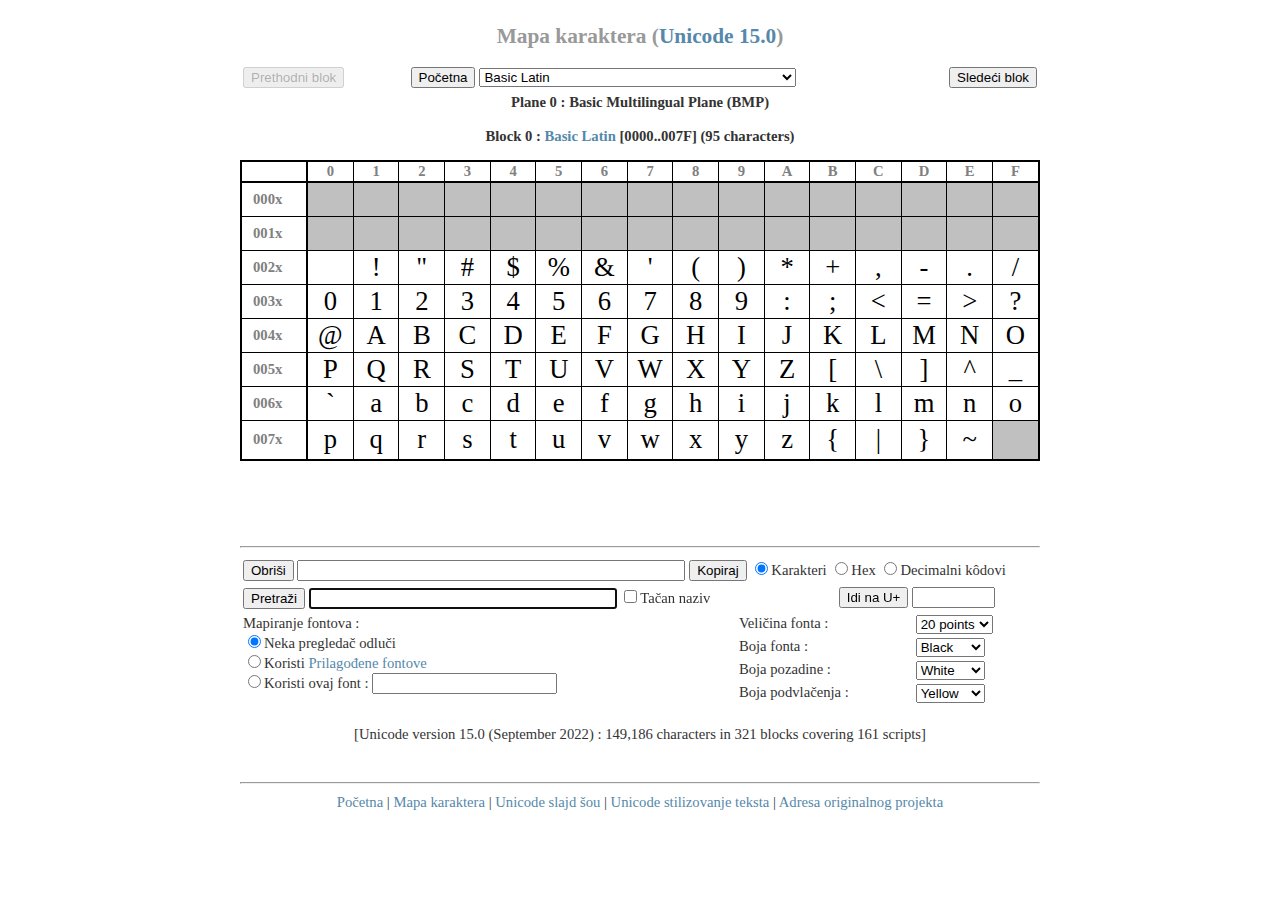
<file: map.html>
<!DOCTYPE html>
<html xmlns="http://www.w3.org/1999/xhtml" xml:lang="en" lang="en">
<head>
<meta http-equiv="Content-Type" content="text/html; charset=UTF-8" />
<meta http-equiv="Content-Script-Type" content="text/javascript" />
<link rel="stylesheet" type="text/css" href="Unicode.css" />
<script type="text/javascript" src="unicode.js"></script>
<title>Mapa karaktera (Unicode 15.0)</title>
</head>
<body onload="LoadBabelMap()" onunload="UnloadBabelMap()">
<h1>Mapa karaktera (<a target="_blank" href="http://www.unicode.org/versions/Unicode15.0.0/" title="Unicode 15.0.0">Unicode 15.0</a>)</h1>
<table id="table1" width="100%" border="0">
<tr>
<td width="10%"><form name="prevblockform" action=""><input id="prevblockbutton" type="button" value="Prethodni blok" title="Display previous block" onclick="OnPreviousBlock()" /></form></td>
<td width="10%"><form name="prevpageform" action=""><input id="prevpagebutton" type="button" value="Prethodna strana" title="Display previous page of the block" onclick="OnPreviousPage()" /></form></td>
<td width="5%"><form name="firstblockform" action=""><input id="firstblockbutton" type="button" value="Početna" title="Display first block" onclick="OnFirstBlock()" /></form></td>
<td width="55%"><form name="blockform" action=""><select id="blocklist" title="Odaberite Unicode blok za prikazivanje" onchange="OnNewBlock()"><option></option></select></form></td>
<td width="10%"><form name="nextpageform" action=""><input id="nextpagebutton" type="button" value="Sledeća strana" title="Display next page of the block" onclick="OnNextPage()" /></form></td>
<td width="10%"><form name="nextblockform" action=""><input id="nextblockbutton" type="button" value="Sledeći blok" title="Display next block" onclick="OnNextBlock()" /></form></td>
</tr>
</table>

<p id="planetitle" class="centre"></p>
<p id="blocktitle" class="centre"></p>

<table id="table2" class="chart" width="100%" border="1">
<thead>
<tr><th class="leftside top"> </th><th class="top">0</th><th class="top">1</th><th class="top">2</th><th class="top">3</th><th class="top">4</th><th class="top">5</th><th class="top">6</th><th class="top">7</th><th class="top">8</th><th class="top">9</th><th class="top">A</th><th class="top">B</th><th class="top">C</th><th class="top">D</th><th class="top">E</th><th class="top">F</th></tr>
</thead>
<tbody id="chart">
<tr id="R1"><th id="R1C0" class="leftside"></th><td class="encoded" id="R1C1" onclick="OnSelectCharacter( 1, 1 )"></td><td class="encoded" id="R1C2" onclick="OnSelectCharacter( 1, 2 )"></td><td class="encoded" id="R1C3" onclick="OnSelectCharacter( 1, 3 )"></td><td class="encoded" id="R1C4" onclick="OnSelectCharacter( 1, 4 )"></td><td class="encoded" id="R1C5" onclick="OnSelectCharacter( 1, 5 )"></td><td class="encoded" id="R1C6" onclick="OnSelectCharacter( 1, 6 )"></td><td class="encoded" id="R1C7" onclick="OnSelectCharacter( 1, 7 )"></td><td class="encoded" id="R1C8" onclick="OnSelectCharacter( 1, 8 )"></td><td class="encoded" id="R1C9" onclick="OnSelectCharacter( 1, 9 )"></td><td class="encoded" id="R1C10" onclick="OnSelectCharacter( 1, 10 )"></td><td class="encoded" id="R1C11" onclick="OnSelectCharacter( 1, 11 )"></td><td class="encoded" id="R1C12" onclick="OnSelectCharacter( 1, 12 )"></td><td class="encoded" id="R1C13" onclick="OnSelectCharacter( 1, 13 )"></td><td class="encoded" id="R1C14" onclick="OnSelectCharacter( 1, 14 )"></td><td class="encoded" id="R1C15" onclick="OnSelectCharacter( 1, 15 )"></td><td class="encoded" id="R1C16" onclick="OnSelectCharacter( 1, 16 )"></td></tr>
<tr id="R2"><th id="R2C0" class="leftside"></th><td class="encoded" id="R2C1" onclick="OnSelectCharacter( 2, 1 )"></td><td class="encoded" id="R2C2" onclick="OnSelectCharacter( 2, 2 )"></td><td class="encoded" id="R2C3" onclick="OnSelectCharacter( 2, 3 )"></td><td class="encoded" id="R2C4" onclick="OnSelectCharacter( 2, 4 )"></td><td class="encoded" id="R2C5" onclick="OnSelectCharacter( 2, 5 )"></td><td class="encoded" id="R2C6" onclick="OnSelectCharacter( 2, 6 )"></td><td class="encoded" id="R2C7" onclick="OnSelectCharacter( 2, 7 )"></td><td class="encoded" id="R2C8" onclick="OnSelectCharacter( 2, 8 )"></td><td class="encoded" id="R2C9" onclick="OnSelectCharacter( 2, 9 )"></td><td class="encoded" id="R2C10" onclick="OnSelectCharacter( 2, 10 )"></td><td class="encoded" id="R2C11" onclick="OnSelectCharacter( 2, 11 )"></td><td class="encoded" id="R2C12" onclick="OnSelectCharacter( 2, 12 )"></td><td class="encoded" id="R2C13" onclick="OnSelectCharacter( 2, 13 )"></td><td class="encoded" id="R2C14" onclick="OnSelectCharacter( 2, 14 )"></td><td class="encoded" id="R2C15" onclick="OnSelectCharacter( 2, 15 )"></td><td class="encoded" id="R2C16" onclick="OnSelectCharacter( 2, 16 )"></td></tr>
<tr id="R3"><th id="R3C0" class="leftside"></th><td class="encoded" id="R3C1" onclick="OnSelectCharacter( 3, 1 )"></td><td class="encoded" id="R3C2" onclick="OnSelectCharacter( 3, 2 )"></td><td class="encoded" id="R3C3" onclick="OnSelectCharacter( 3, 3 )"></td><td class="encoded" id="R3C4" onclick="OnSelectCharacter( 3, 4 )"></td><td class="encoded" id="R3C5" onclick="OnSelectCharacter( 3, 5 )"></td><td class="encoded" id="R3C6" onclick="OnSelectCharacter( 3, 6 )"></td><td class="encoded" id="R3C7" onclick="OnSelectCharacter( 3, 7 )"></td><td class="encoded" id="R3C8" onclick="OnSelectCharacter( 3, 8 )"></td><td class="encoded" id="R3C9" onclick="OnSelectCharacter( 3, 9 )"></td><td class="encoded" id="R3C10" onclick="OnSelectCharacter( 3, 10 )"></td><td class="encoded" id="R3C11" onclick="OnSelectCharacter( 3, 11 )"></td><td class="encoded" id="R3C12" onclick="OnSelectCharacter( 3, 12 )"></td><td class="encoded" id="R3C13" onclick="OnSelectCharacter( 3, 13 )"></td><td class="encoded" id="R3C14" onclick="OnSelectCharacter( 3, 14 )"></td><td class="encoded" id="R3C15" onclick="OnSelectCharacter( 3, 15 )"></td><td class="encoded" id="R3C16" onclick="OnSelectCharacter( 3, 16 )"></td></tr>
<tr id="R4"><th id="R4C0" class="leftside"></th><td class="encoded" id="R4C1" onclick="OnSelectCharacter( 4, 1 )"></td><td class="encoded" id="R4C2" onclick="OnSelectCharacter( 4, 2 )"></td><td class="encoded" id="R4C3" onclick="OnSelectCharacter( 4, 3 )"></td><td class="encoded" id="R4C4" onclick="OnSelectCharacter( 4, 4 )"></td><td class="encoded" id="R4C5" onclick="OnSelectCharacter( 4, 5 )"></td><td class="encoded" id="R4C6" onclick="OnSelectCharacter( 4, 6 )"></td><td class="encoded" id="R4C7" onclick="OnSelectCharacter( 4, 7 )"></td><td class="encoded" id="R4C8" onclick="OnSelectCharacter( 4, 8 )"></td><td class="encoded" id="R4C9" onclick="OnSelectCharacter( 4, 9 )"></td><td class="encoded" id="R4C10" onclick="OnSelectCharacter( 4, 10 )"></td><td class="encoded" id="R4C11" onclick="OnSelectCharacter( 4, 11 )"></td><td class="encoded" id="R4C12" onclick="OnSelectCharacter( 4, 12 )"></td><td class="encoded" id="R4C13" onclick="OnSelectCharacter( 4, 13 )"></td><td class="encoded" id="R4C14" onclick="OnSelectCharacter( 4, 14 )"></td><td class="encoded" id="R4C15" onclick="OnSelectCharacter( 4, 15 )"></td><td class="encoded" id="R4C16" onclick="OnSelectCharacter( 4, 16 )"></td></tr>
<tr id="R5"><th id="R5C0" class="leftside"></th><td class="encoded" id="R5C1" onclick="OnSelectCharacter( 5, 1 )"></td><td class="encoded" id="R5C2" onclick="OnSelectCharacter( 5, 2 )"></td><td class="encoded" id="R5C3" onclick="OnSelectCharacter( 5, 3 )"></td><td class="encoded" id="R5C4" onclick="OnSelectCharacter( 5, 4 )"></td><td class="encoded" id="R5C5" onclick="OnSelectCharacter( 5, 5 )"></td><td class="encoded" id="R5C6" onclick="OnSelectCharacter( 5, 6 )"></td><td class="encoded" id="R5C7" onclick="OnSelectCharacter( 5, 7 )"></td><td class="encoded" id="R5C8" onclick="OnSelectCharacter( 5, 8 )"></td><td class="encoded" id="R5C9" onclick="OnSelectCharacter( 5, 9 )"></td><td class="encoded" id="R5C10" onclick="OnSelectCharacter( 5, 10 )"></td><td class="encoded" id="R5C11" onclick="OnSelectCharacter( 5, 11 )"></td><td class="encoded" id="R5C12" onclick="OnSelectCharacter( 5, 12 )"></td><td class="encoded" id="R5C13" onclick="OnSelectCharacter( 5, 13 )"></td><td class="encoded" id="R5C14" onclick="OnSelectCharacter( 5, 14 )"></td><td class="encoded" id="R5C15" onclick="OnSelectCharacter( 5, 15 )"></td><td class="encoded" id="R5C16" onclick="OnSelectCharacter( 5, 16 )"></td></tr>
<tr id="R6"><th id="R6C0" class="leftside"></th><td class="encoded" id="R6C1" onclick="OnSelectCharacter( 6, 1 )"></td><td class="encoded" id="R6C2" onclick="OnSelectCharacter( 6, 2 )"></td><td class="encoded" id="R6C3" onclick="OnSelectCharacter( 6, 3 )"></td><td class="encoded" id="R6C4" onclick="OnSelectCharacter( 6, 4 )"></td><td class="encoded" id="R6C5" onclick="OnSelectCharacter( 6, 5 )"></td><td class="encoded" id="R6C6" onclick="OnSelectCharacter( 6, 6 )"></td><td class="encoded" id="R6C7" onclick="OnSelectCharacter( 6, 7 )"></td><td class="encoded" id="R6C8" onclick="OnSelectCharacter( 6, 8 )"></td><td class="encoded" id="R6C9" onclick="OnSelectCharacter( 6, 9 )"></td><td class="encoded" id="R6C10" onclick="OnSelectCharacter( 6, 10 )"></td><td class="encoded" id="R6C11" onclick="OnSelectCharacter( 6, 11 )"></td><td class="encoded" id="R6C12" onclick="OnSelectCharacter( 6, 12 )"></td><td class="encoded" id="R6C13" onclick="OnSelectCharacter( 6, 13 )"></td><td class="encoded" id="R6C14" onclick="OnSelectCharacter( 6, 14 )"></td><td class="encoded" id="R6C15" onclick="OnSelectCharacter( 6, 15 )"></td><td class="encoded" id="R6C16" onclick="OnSelectCharacter( 6, 16 )"></td></tr>
<tr id="R7"><th id="R7C0" class="leftside"></th><td class="encoded" id="R7C1" onclick="OnSelectCharacter( 7, 1 )"></td><td class="encoded" id="R7C2" onclick="OnSelectCharacter( 7, 2 )"></td><td class="encoded" id="R7C3" onclick="OnSelectCharacter( 7, 3 )"></td><td class="encoded" id="R7C4" onclick="OnSelectCharacter( 7, 4 )"></td><td class="encoded" id="R7C5" onclick="OnSelectCharacter( 7, 5 )"></td><td class="encoded" id="R7C6" onclick="OnSelectCharacter( 7, 6 )"></td><td class="encoded" id="R7C7" onclick="OnSelectCharacter( 7, 7 )"></td><td class="encoded" id="R7C8" onclick="OnSelectCharacter( 7, 8 )"></td><td class="encoded" id="R7C9" onclick="OnSelectCharacter( 7, 9 )"></td><td class="encoded" id="R7C10" onclick="OnSelectCharacter( 7, 10 )"></td><td class="encoded" id="R7C11" onclick="OnSelectCharacter( 7, 11 )"></td><td class="encoded" id="R7C12" onclick="OnSelectCharacter( 7, 12 )"></td><td class="encoded" id="R7C13" onclick="OnSelectCharacter( 7, 13 )"></td><td class="encoded" id="R7C14" onclick="OnSelectCharacter( 7, 14 )"></td><td class="encoded" id="R7C15" onclick="OnSelectCharacter( 7, 15 )"></td><td class="encoded" id="R7C16" onclick="OnSelectCharacter( 7, 16 )"></td></tr>
<tr id="R8"><th id="R8C0" class="leftside"></th><td class="encoded" id="R8C1" onclick="OnSelectCharacter( 8, 1 )"></td><td class="encoded" id="R8C2" onclick="OnSelectCharacter( 8, 2 )"></td><td class="encoded" id="R8C3" onclick="OnSelectCharacter( 8, 3 )"></td><td class="encoded" id="R8C4" onclick="OnSelectCharacter( 8, 4 )"></td><td class="encoded" id="R8C5" onclick="OnSelectCharacter( 8, 5 )"></td><td class="encoded" id="R8C6" onclick="OnSelectCharacter( 8, 6 )"></td><td class="encoded" id="R8C7" onclick="OnSelectCharacter( 8, 7 )"></td><td class="encoded" id="R8C8" onclick="OnSelectCharacter( 8, 8 )"></td><td class="encoded" id="R8C9" onclick="OnSelectCharacter( 8, 9 )"></td><td class="encoded" id="R8C10" onclick="OnSelectCharacter( 8, 10 )"></td><td class="encoded" id="R8C11" onclick="OnSelectCharacter( 8, 11 )"></td><td class="encoded" id="R8C12" onclick="OnSelectCharacter( 8, 12 )"></td><td class="encoded" id="R8C13" onclick="OnSelectCharacter( 8, 13 )"></td><td class="encoded" id="R8C14" onclick="OnSelectCharacter( 8, 14 )"></td><td class="encoded" id="R8C15" onclick="OnSelectCharacter( 8, 15 )"></td><td class="encoded" id="R8C16" onclick="OnSelectCharacter( 8, 16 )"></td></tr>
<tr id="R9"><th id="R9C0" class="leftside"></th><td class="encoded" id="R9C1" onclick="OnSelectCharacter( 9, 1 )"></td><td class="encoded" id="R9C2" onclick="OnSelectCharacter( 9, 2 )"></td><td class="encoded" id="R9C3" onclick="OnSelectCharacter( 9, 3 )"></td><td class="encoded" id="R9C4" onclick="OnSelectCharacter( 9, 4 )"></td><td class="encoded" id="R9C5" onclick="OnSelectCharacter( 9, 5 )"></td><td class="encoded" id="R9C6" onclick="OnSelectCharacter( 9, 6 )"></td><td class="encoded" id="R9C7" onclick="OnSelectCharacter( 9, 7 )"></td><td class="encoded" id="R9C8" onclick="OnSelectCharacter( 9, 8 )"></td><td class="encoded" id="R9C9" onclick="OnSelectCharacter( 9, 9 )"></td><td class="encoded" id="R9C10" onclick="OnSelectCharacter( 9, 10 )"></td><td class="encoded" id="R9C11" onclick="OnSelectCharacter( 9, 11 )"></td><td class="encoded" id="R9C12" onclick="OnSelectCharacter( 9, 12 )"></td><td class="encoded" id="R9C13" onclick="OnSelectCharacter( 9, 13 )"></td><td class="encoded" id="R9C14" onclick="OnSelectCharacter( 9, 14 )"></td><td class="encoded" id="R9C15" onclick="OnSelectCharacter( 9, 15 )"></td><td class="encoded" id="R9C16" onclick="OnSelectCharacter( 9, 16 )"></td></tr>
<tr id="R10"><th id="R10C0" class="leftside"></th><td class="encoded" id="R10C1" onclick="OnSelectCharacter( 10, 1 )"></td><td class="encoded" id="R10C2" onclick="OnSelectCharacter( 10, 2 )"></td><td class="encoded" id="R10C3" onclick="OnSelectCharacter( 10, 3 )"></td><td class="encoded" id="R10C4" onclick="OnSelectCharacter( 10, 4 )"></td><td class="encoded" id="R10C5" onclick="OnSelectCharacter( 10, 5 )"></td><td class="encoded" id="R10C6" onclick="OnSelectCharacter( 10, 6 )"></td><td class="encoded" id="R10C7" onclick="OnSelectCharacter( 10, 7 )"></td><td class="encoded" id="R10C8" onclick="OnSelectCharacter( 10, 8 )"></td><td class="encoded" id="R10C9" onclick="OnSelectCharacter( 10, 9 )"></td><td class="encoded" id="R10C10" onclick="OnSelectCharacter( 10, 10 )"></td><td class="encoded" id="R10C11" onclick="OnSelectCharacter( 10, 11 )"></td><td class="encoded" id="R10C12" onclick="OnSelectCharacter( 10, 12 )"></td><td class="encoded" id="R10C13" onclick="OnSelectCharacter( 10, 13 )"></td><td class="encoded" id="R10C14" onclick="OnSelectCharacter( 10, 14 )"></td><td class="encoded" id="R10C15" onclick="OnSelectCharacter( 10, 15 )"></td><td class="encoded" id="R10C16" onclick="OnSelectCharacter( 10, 16 )"></td></tr>
<tr id="R11"><th id="R11C0" class="leftside"></th><td class="encoded" id="R11C1" onclick="OnSelectCharacter( 11, 1 )"></td><td class="encoded" id="R11C2" onclick="OnSelectCharacter( 11, 2 )"></td><td class="encoded" id="R11C3" onclick="OnSelectCharacter( 11, 3 )"></td><td class="encoded" id="R11C4" onclick="OnSelectCharacter( 11, 4 )"></td><td class="encoded" id="R11C5" onclick="OnSelectCharacter( 11, 5 )"></td><td class="encoded" id="R11C6" onclick="OnSelectCharacter( 11, 6 )"></td><td class="encoded" id="R11C7" onclick="OnSelectCharacter( 11, 7 )"></td><td class="encoded" id="R11C8" onclick="OnSelectCharacter( 11, 8 )"></td><td class="encoded" id="R11C9" onclick="OnSelectCharacter( 11, 9 )"></td><td class="encoded" id="R11C10" onclick="OnSelectCharacter( 11, 10 )"></td><td class="encoded" id="R11C11" onclick="OnSelectCharacter( 11, 11 )"></td><td class="encoded" id="R11C12" onclick="OnSelectCharacter( 11, 12 )"></td><td class="encoded" id="R11C13" onclick="OnSelectCharacter( 11, 13 )"></td><td class="encoded" id="R11C14" onclick="OnSelectCharacter( 11, 14 )"></td><td class="encoded" id="R11C15" onclick="OnSelectCharacter( 11, 15 )"></td><td class="encoded" id="R11C16" onclick="OnSelectCharacter( 11, 16 )"></td></tr>
<tr id="R12"><th id="R12C0" class="leftside"></th><td class="encoded" id="R12C1" onclick="OnSelectCharacter( 12, 1 )"></td><td class="encoded" id="R12C2" onclick="OnSelectCharacter( 12, 2 )"></td><td class="encoded" id="R12C3" onclick="OnSelectCharacter( 12, 3 )"></td><td class="encoded" id="R12C4" onclick="OnSelectCharacter( 12, 4 )"></td><td class="encoded" id="R12C5" onclick="OnSelectCharacter( 12, 5 )"></td><td class="encoded" id="R12C6" onclick="OnSelectCharacter( 12, 6 )"></td><td class="encoded" id="R12C7" onclick="OnSelectCharacter( 12, 7 )"></td><td class="encoded" id="R12C8" onclick="OnSelectCharacter( 12, 8 )"></td><td class="encoded" id="R12C9" onclick="OnSelectCharacter( 12, 9 )"></td><td class="encoded" id="R12C10" onclick="OnSelectCharacter( 12, 10 )"></td><td class="encoded" id="R12C11" onclick="OnSelectCharacter( 12, 11 )"></td><td class="encoded" id="R12C12" onclick="OnSelectCharacter( 12, 12 )"></td><td class="encoded" id="R12C13" onclick="OnSelectCharacter( 12, 13 )"></td><td class="encoded" id="R12C14" onclick="OnSelectCharacter( 12, 14 )"></td><td class="encoded" id="R12C15" onclick="OnSelectCharacter( 12, 15 )"></td><td class="encoded" id="R12C16" onclick="OnSelectCharacter( 12, 16 )"></td></tr>
<tr id="R13"><th id="R13C0" class="leftside"></th><td class="encoded" id="R13C1" onclick="OnSelectCharacter( 13, 1 )"></td><td class="encoded" id="R13C2" onclick="OnSelectCharacter( 13, 2 )"></td><td class="encoded" id="R13C3" onclick="OnSelectCharacter( 13, 3 )"></td><td class="encoded" id="R13C4" onclick="OnSelectCharacter( 13, 4 )"></td><td class="encoded" id="R13C5" onclick="OnSelectCharacter( 13, 5 )"></td><td class="encoded" id="R13C6" onclick="OnSelectCharacter( 13, 6 )"></td><td class="encoded" id="R13C7" onclick="OnSelectCharacter( 13, 7 )"></td><td class="encoded" id="R13C8" onclick="OnSelectCharacter( 13, 8 )"></td><td class="encoded" id="R13C9" onclick="OnSelectCharacter( 13, 9 )"></td><td class="encoded" id="R13C10" onclick="OnSelectCharacter( 13, 10 )"></td><td class="encoded" id="R13C11" onclick="OnSelectCharacter( 13, 11 )"></td><td class="encoded" id="R13C12" onclick="OnSelectCharacter( 13, 12 )"></td><td class="encoded" id="R13C13" onclick="OnSelectCharacter( 13, 13 )"></td><td class="encoded" id="R13C14" onclick="OnSelectCharacter( 13, 14 )"></td><td class="encoded" id="R13C15" onclick="OnSelectCharacter( 13, 15 )"></td><td class="encoded" id="R13C16" onclick="OnSelectCharacter( 13, 16 )"></td></tr>
<tr id="R14"><th id="R14C0" class="leftside"></th><td class="encoded" id="R14C1" onclick="OnSelectCharacter( 14, 1 )"></td><td class="encoded" id="R14C2" onclick="OnSelectCharacter( 14, 2 )"></td><td class="encoded" id="R14C3" onclick="OnSelectCharacter( 14, 3 )"></td><td class="encoded" id="R14C4" onclick="OnSelectCharacter( 14, 4 )"></td><td class="encoded" id="R14C5" onclick="OnSelectCharacter( 14, 5 )"></td><td class="encoded" id="R14C6" onclick="OnSelectCharacter( 14, 6 )"></td><td class="encoded" id="R14C7" onclick="OnSelectCharacter( 14, 7 )"></td><td class="encoded" id="R14C8" onclick="OnSelectCharacter( 14, 8 )"></td><td class="encoded" id="R14C9" onclick="OnSelectCharacter( 14, 9 )"></td><td class="encoded" id="R14C10" onclick="OnSelectCharacter( 14, 10 )"></td><td class="encoded" id="R14C11" onclick="OnSelectCharacter( 14, 11 )"></td><td class="encoded" id="R14C12" onclick="OnSelectCharacter( 14, 12 )"></td><td class="encoded" id="R14C13" onclick="OnSelectCharacter( 14, 13 )"></td><td class="encoded" id="R14C14" onclick="OnSelectCharacter( 14, 14 )"></td><td class="encoded" id="R14C15" onclick="OnSelectCharacter( 14, 15 )"></td><td class="encoded" id="R14C16" onclick="OnSelectCharacter( 14, 16 )"></td></tr>
<tr id="R15"><th id="R15C0" class="leftside"></th><td class="encoded" id="R15C1" onclick="OnSelectCharacter( 15, 1 )"></td><td class="encoded" id="R15C2" onclick="OnSelectCharacter( 15, 2 )"></td><td class="encoded" id="R15C3" onclick="OnSelectCharacter( 15, 3 )"></td><td class="encoded" id="R15C4" onclick="OnSelectCharacter( 15, 4 )"></td><td class="encoded" id="R15C5" onclick="OnSelectCharacter( 15, 5 )"></td><td class="encoded" id="R15C6" onclick="OnSelectCharacter( 15, 6 )"></td><td class="encoded" id="R15C7" onclick="OnSelectCharacter( 15, 7 )"></td><td class="encoded" id="R15C8" onclick="OnSelectCharacter( 15, 8 )"></td><td class="encoded" id="R15C9" onclick="OnSelectCharacter( 15, 9 )"></td><td class="encoded" id="R15C10" onclick="OnSelectCharacter( 15, 10 )"></td><td class="encoded" id="R15C11" onclick="OnSelectCharacter( 15, 11 )"></td><td class="encoded" id="R15C12" onclick="OnSelectCharacter( 15, 12 )"></td><td class="encoded" id="R15C13" onclick="OnSelectCharacter( 15, 13 )"></td><td class="encoded" id="R15C14" onclick="OnSelectCharacter( 15, 14 )"></td><td class="encoded" id="R15C15" onclick="OnSelectCharacter( 15, 15 )"></td><td class="encoded" id="R15C16" onclick="OnSelectCharacter( 15, 16 )"></td></tr>
<tr id="R16"><th id="R16C0" class="leftside"></th><td class="encoded" id="R16C1" onclick="OnSelectCharacter( 16, 1 )"></td><td class="encoded" id="R16C2" onclick="OnSelectCharacter( 16, 2 )"></td><td class="encoded" id="R16C3" onclick="OnSelectCharacter( 16, 3 )"></td><td class="encoded" id="R16C4" onclick="OnSelectCharacter( 16, 4 )"></td><td class="encoded" id="R16C5" onclick="OnSelectCharacter( 16, 5 )"></td><td class="encoded" id="R16C6" onclick="OnSelectCharacter( 16, 6 )"></td><td class="encoded" id="R16C7" onclick="OnSelectCharacter( 16, 7 )"></td><td class="encoded" id="R16C8" onclick="OnSelectCharacter( 16, 8 )"></td><td class="encoded" id="R16C9" onclick="OnSelectCharacter( 16, 9 )"></td><td class="encoded" id="R16C10" onclick="OnSelectCharacter( 16, 10 )"></td><td class="encoded" id="R16C11" onclick="OnSelectCharacter( 16, 11 )"></td><td class="encoded" id="R16C12" onclick="OnSelectCharacter( 16, 12 )"></td><td class="encoded" id="R16C13" onclick="OnSelectCharacter( 16, 13 )"></td><td class="encoded" id="R16C14" onclick="OnSelectCharacter( 16, 14 )"></td><td class="encoded" id="R16C15" onclick="OnSelectCharacter( 16, 15 )"></td><td class="encoded" id="R16C16" onclick="OnSelectCharacter( 16, 16 )"></td></tr>
<tr id="R17"><th id="R17C0" class="leftside"></th><td class="encoded" id="R17C1" onclick="OnSelectCharacter( 17, 1 )"></td><td class="encoded" id="R17C2" onclick="OnSelectCharacter( 17, 2 )"></td><td class="encoded" id="R17C3" onclick="OnSelectCharacter( 17, 3 )"></td><td class="encoded" id="R17C4" onclick="OnSelectCharacter( 17, 4 )"></td><td class="encoded" id="R17C5" onclick="OnSelectCharacter( 17, 5 )"></td><td class="encoded" id="R17C6" onclick="OnSelectCharacter( 17, 6 )"></td><td class="encoded" id="R17C7" onclick="OnSelectCharacter( 17, 7 )"></td><td class="encoded" id="R17C8" onclick="OnSelectCharacter( 17, 8 )"></td><td class="encoded" id="R17C9" onclick="OnSelectCharacter( 17, 9 )"></td><td class="encoded" id="R17C10" onclick="OnSelectCharacter( 17, 10 )"></td><td class="encoded" id="R17C11" onclick="OnSelectCharacter( 17, 11 )"></td><td class="encoded" id="R17C12" onclick="OnSelectCharacter( 17, 12 )"></td><td class="encoded" id="R17C13" onclick="OnSelectCharacter( 17, 13 )"></td><td class="encoded" id="R17C14" onclick="OnSelectCharacter( 17, 14 )"></td><td class="encoded" id="R17C15" onclick="OnSelectCharacter( 17, 15 )"></td><td class="encoded" id="R17C16" onclick="OnSelectCharacter( 17, 16 )"></td></tr>
<tr id="R18"><th id="R18C0" class="leftside"></th><td class="encoded" id="R18C1" onclick="OnSelectCharacter( 18, 1 )"></td><td class="encoded" id="R18C2" onclick="OnSelectCharacter( 18, 2 )"></td><td class="encoded" id="R18C3" onclick="OnSelectCharacter( 18, 3 )"></td><td class="encoded" id="R18C4" onclick="OnSelectCharacter( 18, 4 )"></td><td class="encoded" id="R18C5" onclick="OnSelectCharacter( 18, 5 )"></td><td class="encoded" id="R18C6" onclick="OnSelectCharacter( 18, 6 )"></td><td class="encoded" id="R18C7" onclick="OnSelectCharacter( 18, 7 )"></td><td class="encoded" id="R18C8" onclick="OnSelectCharacter( 18, 8 )"></td><td class="encoded" id="R18C9" onclick="OnSelectCharacter( 18, 9 )"></td><td class="encoded" id="R18C10" onclick="OnSelectCharacter( 18, 10 )"></td><td class="encoded" id="R18C11" onclick="OnSelectCharacter( 18, 11 )"></td><td class="encoded" id="R18C12" onclick="OnSelectCharacter( 18, 12 )"></td><td class="encoded" id="R18C13" onclick="OnSelectCharacter( 18, 13 )"></td><td class="encoded" id="R18C14" onclick="OnSelectCharacter( 18, 14 )"></td><td class="encoded" id="R18C15" onclick="OnSelectCharacter( 18, 15 )"></td><td class="encoded" id="R18C16" onclick="OnSelectCharacter( 18, 16 )"></td></tr>
<tr id="R19"><th id="R19C0" class="leftside"></th><td class="encoded" id="R19C1" onclick="OnSelectCharacter( 19, 1 )"></td><td class="encoded" id="R19C2" onclick="OnSelectCharacter( 19, 2 )"></td><td class="encoded" id="R19C3" onclick="OnSelectCharacter( 19, 3 )"></td><td class="encoded" id="R19C4" onclick="OnSelectCharacter( 19, 4 )"></td><td class="encoded" id="R19C5" onclick="OnSelectCharacter( 19, 5 )"></td><td class="encoded" id="R19C6" onclick="OnSelectCharacter( 19, 6 )"></td><td class="encoded" id="R19C7" onclick="OnSelectCharacter( 19, 7 )"></td><td class="encoded" id="R19C8" onclick="OnSelectCharacter( 19, 8 )"></td><td class="encoded" id="R19C9" onclick="OnSelectCharacter( 19, 9 )"></td><td class="encoded" id="R19C10" onclick="OnSelectCharacter( 19, 10 )"></td><td class="encoded" id="R19C11" onclick="OnSelectCharacter( 19, 11 )"></td><td class="encoded" id="R19C12" onclick="OnSelectCharacter( 19, 12 )"></td><td class="encoded" id="R19C13" onclick="OnSelectCharacter( 19, 13 )"></td><td class="encoded" id="R19C14" onclick="OnSelectCharacter( 19, 14 )"></td><td class="encoded" id="R19C15" onclick="OnSelectCharacter( 19, 15 )"></td><td class="encoded" id="R19C16" onclick="OnSelectCharacter( 19, 16 )"></td></tr>
<tr id="R20"><th id="R20C0" class="leftside"></th><td class="encoded" id="R20C1" onclick="OnSelectCharacter( 20, 1 )"></td><td class="encoded" id="R20C2" onclick="OnSelectCharacter( 20, 2 )"></td><td class="encoded" id="R20C3" onclick="OnSelectCharacter( 20, 3 )"></td><td class="encoded" id="R20C4" onclick="OnSelectCharacter( 20, 4 )"></td><td class="encoded" id="R20C5" onclick="OnSelectCharacter( 20, 5 )"></td><td class="encoded" id="R20C6" onclick="OnSelectCharacter( 20, 6 )"></td><td class="encoded" id="R20C7" onclick="OnSelectCharacter( 20, 7 )"></td><td class="encoded" id="R20C8" onclick="OnSelectCharacter( 20, 8 )"></td><td class="encoded" id="R20C9" onclick="OnSelectCharacter( 20, 9 )"></td><td class="encoded" id="R20C10" onclick="OnSelectCharacter( 20, 10 )"></td><td class="encoded" id="R20C11" onclick="OnSelectCharacter( 20, 11 )"></td><td class="encoded" id="R20C12" onclick="OnSelectCharacter( 20, 12 )"></td><td class="encoded" id="R20C13" onclick="OnSelectCharacter( 20, 13 )"></td><td class="encoded" id="R20C14" onclick="OnSelectCharacter( 20, 14 )"></td><td class="encoded" id="R20C15" onclick="OnSelectCharacter( 20, 15 )"></td><td class="encoded" id="R20C16" onclick="OnSelectCharacter( 20, 16 )"></td></tr>
<tr id="R21"><th id="R21C0" class="leftside"></th><td class="encoded" id="R21C1" onclick="OnSelectCharacter( 21, 1 )"></td><td class="encoded" id="R21C2" onclick="OnSelectCharacter( 21, 2 )"></td><td class="encoded" id="R21C3" onclick="OnSelectCharacter( 21, 3 )"></td><td class="encoded" id="R21C4" onclick="OnSelectCharacter( 21, 4 )"></td><td class="encoded" id="R21C5" onclick="OnSelectCharacter( 21, 5 )"></td><td class="encoded" id="R21C6" onclick="OnSelectCharacter( 21, 6 )"></td><td class="encoded" id="R21C7" onclick="OnSelectCharacter( 21, 7 )"></td><td class="encoded" id="R21C8" onclick="OnSelectCharacter( 21, 8 )"></td><td class="encoded" id="R21C9" onclick="OnSelectCharacter( 21, 9 )"></td><td class="encoded" id="R21C10" onclick="OnSelectCharacter( 21, 10 )"></td><td class="encoded" id="R21C11" onclick="OnSelectCharacter( 21, 11 )"></td><td class="encoded" id="R21C12" onclick="OnSelectCharacter( 21, 12 )"></td><td class="encoded" id="R21C13" onclick="OnSelectCharacter( 21, 13 )"></td><td class="encoded" id="R21C14" onclick="OnSelectCharacter( 21, 14 )"></td><td class="encoded" id="R21C15" onclick="OnSelectCharacter( 21, 15 )"></td><td class="encoded" id="R21C16" onclick="OnSelectCharacter( 21, 16 )"></td></tr>
<tr id="R22"><th id="R22C0" class="leftside"></th><td class="encoded" id="R22C1" onclick="OnSelectCharacter( 22, 1 )"></td><td class="encoded" id="R22C2" onclick="OnSelectCharacter( 22, 2 )"></td><td class="encoded" id="R22C3" onclick="OnSelectCharacter( 22, 3 )"></td><td class="encoded" id="R22C4" onclick="OnSelectCharacter( 22, 4 )"></td><td class="encoded" id="R22C5" onclick="OnSelectCharacter( 22, 5 )"></td><td class="encoded" id="R22C6" onclick="OnSelectCharacter( 22, 6 )"></td><td class="encoded" id="R22C7" onclick="OnSelectCharacter( 22, 7 )"></td><td class="encoded" id="R22C8" onclick="OnSelectCharacter( 22, 8 )"></td><td class="encoded" id="R22C9" onclick="OnSelectCharacter( 22, 9 )"></td><td class="encoded" id="R22C10" onclick="OnSelectCharacter( 22, 10 )"></td><td class="encoded" id="R22C11" onclick="OnSelectCharacter( 22, 11 )"></td><td class="encoded" id="R22C12" onclick="OnSelectCharacter( 22, 12 )"></td><td class="encoded" id="R22C13" onclick="OnSelectCharacter( 22, 13 )"></td><td class="encoded" id="R22C14" onclick="OnSelectCharacter( 22, 14 )"></td><td class="encoded" id="R22C15" onclick="OnSelectCharacter( 22, 15 )"></td><td class="encoded" id="R22C16" onclick="OnSelectCharacter( 22, 16 )"></td></tr>
<tr id="R23"><th id="R23C0" class="leftside"></th><td class="encoded" id="R23C1" onclick="OnSelectCharacter( 23, 1 )"></td><td class="encoded" id="R23C2" onclick="OnSelectCharacter( 23, 2 )"></td><td class="encoded" id="R23C3" onclick="OnSelectCharacter( 23, 3 )"></td><td class="encoded" id="R23C4" onclick="OnSelectCharacter( 23, 4 )"></td><td class="encoded" id="R23C5" onclick="OnSelectCharacter( 23, 5 )"></td><td class="encoded" id="R23C6" onclick="OnSelectCharacter( 23, 6 )"></td><td class="encoded" id="R23C7" onclick="OnSelectCharacter( 23, 7 )"></td><td class="encoded" id="R23C8" onclick="OnSelectCharacter( 23, 8 )"></td><td class="encoded" id="R23C9" onclick="OnSelectCharacter( 23, 9 )"></td><td class="encoded" id="R23C10" onclick="OnSelectCharacter( 23, 10 )"></td><td class="encoded" id="R23C11" onclick="OnSelectCharacter( 23, 11 )"></td><td class="encoded" id="R23C12" onclick="OnSelectCharacter( 23, 12 )"></td><td class="encoded" id="R23C13" onclick="OnSelectCharacter( 23, 13 )"></td><td class="encoded" id="R23C14" onclick="OnSelectCharacter( 23, 14 )"></td><td class="encoded" id="R23C15" onclick="OnSelectCharacter( 23, 15 )"></td><td class="encoded" id="R23C16" onclick="OnSelectCharacter( 23, 16 )"></td></tr>
<tr id="R24"><th id="R24C0" class="leftside"></th><td class="encoded" id="R24C1" onclick="OnSelectCharacter( 24, 1 )"></td><td class="encoded" id="R24C2" onclick="OnSelectCharacter( 24, 2 )"></td><td class="encoded" id="R24C3" onclick="OnSelectCharacter( 24, 3 )"></td><td class="encoded" id="R24C4" onclick="OnSelectCharacter( 24, 4 )"></td><td class="encoded" id="R24C5" onclick="OnSelectCharacter( 24, 5 )"></td><td class="encoded" id="R24C6" onclick="OnSelectCharacter( 24, 6 )"></td><td class="encoded" id="R24C7" onclick="OnSelectCharacter( 24, 7 )"></td><td class="encoded" id="R24C8" onclick="OnSelectCharacter( 24, 8 )"></td><td class="encoded" id="R24C9" onclick="OnSelectCharacter( 24, 9 )"></td><td class="encoded" id="R24C10" onclick="OnSelectCharacter( 24, 10 )"></td><td class="encoded" id="R24C11" onclick="OnSelectCharacter( 24, 11 )"></td><td class="encoded" id="R24C12" onclick="OnSelectCharacter( 24, 12 )"></td><td class="encoded" id="R24C13" onclick="OnSelectCharacter( 24, 13 )"></td><td class="encoded" id="R24C14" onclick="OnSelectCharacter( 24, 14 )"></td><td class="encoded" id="R24C15" onclick="OnSelectCharacter( 24, 15 )"></td><td class="encoded" id="R24C16" onclick="OnSelectCharacter( 24, 16 )"></td></tr>
<tr id="R25"><th id="R25C0" class="leftside"></th><td class="encoded" id="R25C1" onclick="OnSelectCharacter( 25, 1 )"></td><td class="encoded" id="R25C2" onclick="OnSelectCharacter( 25, 2 )"></td><td class="encoded" id="R25C3" onclick="OnSelectCharacter( 25, 3 )"></td><td class="encoded" id="R25C4" onclick="OnSelectCharacter( 25, 4 )"></td><td class="encoded" id="R25C5" onclick="OnSelectCharacter( 25, 5 )"></td><td class="encoded" id="R25C6" onclick="OnSelectCharacter( 25, 6 )"></td><td class="encoded" id="R25C7" onclick="OnSelectCharacter( 25, 7 )"></td><td class="encoded" id="R25C8" onclick="OnSelectCharacter( 25, 8 )"></td><td class="encoded" id="R25C9" onclick="OnSelectCharacter( 25, 9 )"></td><td class="encoded" id="R25C10" onclick="OnSelectCharacter( 25, 10 )"></td><td class="encoded" id="R25C11" onclick="OnSelectCharacter( 25, 11 )"></td><td class="encoded" id="R25C12" onclick="OnSelectCharacter( 25, 12 )"></td><td class="encoded" id="R25C13" onclick="OnSelectCharacter( 25, 13 )"></td><td class="encoded" id="R25C14" onclick="OnSelectCharacter( 25, 14 )"></td><td class="encoded" id="R25C15" onclick="OnSelectCharacter( 25, 15 )"></td><td class="encoded" id="R25C16" onclick="OnSelectCharacter( 25, 16 )"></td></tr>
<tr id="R26"><th id="R26C0" class="leftside"></th><td class="encoded" id="R26C1" onclick="OnSelectCharacter( 26, 1 )"></td><td class="encoded" id="R26C2" onclick="OnSelectCharacter( 26, 2 )"></td><td class="encoded" id="R26C3" onclick="OnSelectCharacter( 26, 3 )"></td><td class="encoded" id="R26C4" onclick="OnSelectCharacter( 26, 4 )"></td><td class="encoded" id="R26C5" onclick="OnSelectCharacter( 26, 5 )"></td><td class="encoded" id="R26C6" onclick="OnSelectCharacter( 26, 6 )"></td><td class="encoded" id="R26C7" onclick="OnSelectCharacter( 26, 7 )"></td><td class="encoded" id="R26C8" onclick="OnSelectCharacter( 26, 8 )"></td><td class="encoded" id="R26C9" onclick="OnSelectCharacter( 26, 9 )"></td><td class="encoded" id="R26C10" onclick="OnSelectCharacter( 26, 10 )"></td><td class="encoded" id="R26C11" onclick="OnSelectCharacter( 26, 11 )"></td><td class="encoded" id="R26C12" onclick="OnSelectCharacter( 26, 12 )"></td><td class="encoded" id="R26C13" onclick="OnSelectCharacter( 26, 13 )"></td><td class="encoded" id="R26C14" onclick="OnSelectCharacter( 26, 14 )"></td><td class="encoded" id="R26C15" onclick="OnSelectCharacter( 26, 15 )"></td><td class="encoded" id="R26C16" onclick="OnSelectCharacter( 26, 16 )"></td></tr>
<tr id="R27"><th id="R27C0" class="leftside"></th><td class="encoded" id="R27C1" onclick="OnSelectCharacter( 27, 1 )"></td><td class="encoded" id="R27C2" onclick="OnSelectCharacter( 27, 2 )"></td><td class="encoded" id="R27C3" onclick="OnSelectCharacter( 27, 3 )"></td><td class="encoded" id="R27C4" onclick="OnSelectCharacter( 27, 4 )"></td><td class="encoded" id="R27C5" onclick="OnSelectCharacter( 27, 5 )"></td><td class="encoded" id="R27C6" onclick="OnSelectCharacter( 27, 6 )"></td><td class="encoded" id="R27C7" onclick="OnSelectCharacter( 27, 7 )"></td><td class="encoded" id="R27C8" onclick="OnSelectCharacter( 27, 8 )"></td><td class="encoded" id="R27C9" onclick="OnSelectCharacter( 27, 9 )"></td><td class="encoded" id="R27C10" onclick="OnSelectCharacter( 27, 10 )"></td><td class="encoded" id="R27C11" onclick="OnSelectCharacter( 27, 11 )"></td><td class="encoded" id="R27C12" onclick="OnSelectCharacter( 27, 12 )"></td><td class="encoded" id="R27C13" onclick="OnSelectCharacter( 27, 13 )"></td><td class="encoded" id="R27C14" onclick="OnSelectCharacter( 27, 14 )"></td><td class="encoded" id="R27C15" onclick="OnSelectCharacter( 27, 15 )"></td><td class="encoded" id="R27C16" onclick="OnSelectCharacter( 27, 16 )"></td></tr>
<tr id="R28"><th id="R28C0" class="leftside"></th><td class="encoded" id="R28C1" onclick="OnSelectCharacter( 28, 1 )"></td><td class="encoded" id="R28C2" onclick="OnSelectCharacter( 28, 2 )"></td><td class="encoded" id="R28C3" onclick="OnSelectCharacter( 28, 3 )"></td><td class="encoded" id="R28C4" onclick="OnSelectCharacter( 28, 4 )"></td><td class="encoded" id="R28C5" onclick="OnSelectCharacter( 28, 5 )"></td><td class="encoded" id="R28C6" onclick="OnSelectCharacter( 28, 6 )"></td><td class="encoded" id="R28C7" onclick="OnSelectCharacter( 28, 7 )"></td><td class="encoded" id="R28C8" onclick="OnSelectCharacter( 28, 8 )"></td><td class="encoded" id="R28C9" onclick="OnSelectCharacter( 28, 9 )"></td><td class="encoded" id="R28C10" onclick="OnSelectCharacter( 28, 10 )"></td><td class="encoded" id="R28C11" onclick="OnSelectCharacter( 28, 11 )"></td><td class="encoded" id="R28C12" onclick="OnSelectCharacter( 28, 12 )"></td><td class="encoded" id="R28C13" onclick="OnSelectCharacter( 28, 13 )"></td><td class="encoded" id="R28C14" onclick="OnSelectCharacter( 28, 14 )"></td><td class="encoded" id="R28C15" onclick="OnSelectCharacter( 28, 15 )"></td><td class="encoded" id="R28C16" onclick="OnSelectCharacter( 28, 16 )"></td></tr>
<tr id="R29"><th id="R29C0" class="leftside"></th><td class="encoded" id="R29C1" onclick="OnSelectCharacter( 29, 1 )"></td><td class="encoded" id="R29C2" onclick="OnSelectCharacter( 29, 2 )"></td><td class="encoded" id="R29C3" onclick="OnSelectCharacter( 29, 3 )"></td><td class="encoded" id="R29C4" onclick="OnSelectCharacter( 29, 4 )"></td><td class="encoded" id="R29C5" onclick="OnSelectCharacter( 29, 5 )"></td><td class="encoded" id="R29C6" onclick="OnSelectCharacter( 29, 6 )"></td><td class="encoded" id="R29C7" onclick="OnSelectCharacter( 29, 7 )"></td><td class="encoded" id="R29C8" onclick="OnSelectCharacter( 29, 8 )"></td><td class="encoded" id="R29C9" onclick="OnSelectCharacter( 29, 9 )"></td><td class="encoded" id="R29C10" onclick="OnSelectCharacter( 29, 10 )"></td><td class="encoded" id="R29C11" onclick="OnSelectCharacter( 29, 11 )"></td><td class="encoded" id="R29C12" onclick="OnSelectCharacter( 29, 12 )"></td><td class="encoded" id="R29C13" onclick="OnSelectCharacter( 29, 13 )"></td><td class="encoded" id="R29C14" onclick="OnSelectCharacter( 29, 14 )"></td><td class="encoded" id="R29C15" onclick="OnSelectCharacter( 29, 15 )"></td><td class="encoded" id="R29C16" onclick="OnSelectCharacter( 29, 16 )"></td></tr>
<tr id="R30"><th id="R30C0" class="leftside"></th><td class="encoded" id="R30C1" onclick="OnSelectCharacter( 30, 1 )"></td><td class="encoded" id="R30C2" onclick="OnSelectCharacter( 30, 2 )"></td><td class="encoded" id="R30C3" onclick="OnSelectCharacter( 30, 3 )"></td><td class="encoded" id="R30C4" onclick="OnSelectCharacter( 30, 4 )"></td><td class="encoded" id="R30C5" onclick="OnSelectCharacter( 30, 5 )"></td><td class="encoded" id="R30C6" onclick="OnSelectCharacter( 30, 6 )"></td><td class="encoded" id="R30C7" onclick="OnSelectCharacter( 30, 7 )"></td><td class="encoded" id="R30C8" onclick="OnSelectCharacter( 30, 8 )"></td><td class="encoded" id="R30C9" onclick="OnSelectCharacter( 30, 9 )"></td><td class="encoded" id="R30C10" onclick="OnSelectCharacter( 30, 10 )"></td><td class="encoded" id="R30C11" onclick="OnSelectCharacter( 30, 11 )"></td><td class="encoded" id="R30C12" onclick="OnSelectCharacter( 30, 12 )"></td><td class="encoded" id="R30C13" onclick="OnSelectCharacter( 30, 13 )"></td><td class="encoded" id="R30C14" onclick="OnSelectCharacter( 30, 14 )"></td><td class="encoded" id="R30C15" onclick="OnSelectCharacter( 30, 15 )"></td><td class="encoded" id="R30C16" onclick="OnSelectCharacter( 30, 16 )"></td></tr>
<tr id="R31"><th id="R31C0" class="leftside"></th><td class="encoded" id="R31C1" onclick="OnSelectCharacter( 31, 1 )"></td><td class="encoded" id="R31C2" onclick="OnSelectCharacter( 31, 2 )"></td><td class="encoded" id="R31C3" onclick="OnSelectCharacter( 31, 3 )"></td><td class="encoded" id="R31C4" onclick="OnSelectCharacter( 31, 4 )"></td><td class="encoded" id="R31C5" onclick="OnSelectCharacter( 31, 5 )"></td><td class="encoded" id="R31C6" onclick="OnSelectCharacter( 31, 6 )"></td><td class="encoded" id="R31C7" onclick="OnSelectCharacter( 31, 7 )"></td><td class="encoded" id="R31C8" onclick="OnSelectCharacter( 31, 8 )"></td><td class="encoded" id="R31C9" onclick="OnSelectCharacter( 31, 9 )"></td><td class="encoded" id="R31C10" onclick="OnSelectCharacter( 31, 10 )"></td><td class="encoded" id="R31C11" onclick="OnSelectCharacter( 31, 11 )"></td><td class="encoded" id="R31C12" onclick="OnSelectCharacter( 31, 12 )"></td><td class="encoded" id="R31C13" onclick="OnSelectCharacter( 31, 13 )"></td><td class="encoded" id="R31C14" onclick="OnSelectCharacter( 31, 14 )"></td><td class="encoded" id="R31C15" onclick="OnSelectCharacter( 31, 15 )"></td><td class="encoded" id="R31C16" onclick="OnSelectCharacter( 31, 16 )"></td></tr>
<tr id="R32"><th id="R32C0" class="leftside"></th><td class="encoded" id="R32C1" onclick="OnSelectCharacter( 32, 1 )"></td><td class="encoded" id="R32C2" onclick="OnSelectCharacter( 32, 2 )"></td><td class="encoded" id="R32C3" onclick="OnSelectCharacter( 32, 3 )"></td><td class="encoded" id="R32C4" onclick="OnSelectCharacter( 32, 4 )"></td><td class="encoded" id="R32C5" onclick="OnSelectCharacter( 32, 5 )"></td><td class="encoded" id="R32C6" onclick="OnSelectCharacter( 32, 6 )"></td><td class="encoded" id="R32C7" onclick="OnSelectCharacter( 32, 7 )"></td><td class="encoded" id="R32C8" onclick="OnSelectCharacter( 32, 8 )"></td><td class="encoded" id="R32C9" onclick="OnSelectCharacter( 32, 9 )"></td><td class="encoded" id="R32C10" onclick="OnSelectCharacter( 32, 10 )"></td><td class="encoded" id="R32C11" onclick="OnSelectCharacter( 32, 11 )"></td><td class="encoded" id="R32C12" onclick="OnSelectCharacter( 32, 12 )"></td><td class="encoded" id="R32C13" onclick="OnSelectCharacter( 32, 13 )"></td><td class="encoded" id="R32C14" onclick="OnSelectCharacter( 32, 14 )"></td><td class="encoded" id="R32C15" onclick="OnSelectCharacter( 32, 15 )"></td><td class="encoded" id="R32C16" onclick="OnSelectCharacter( 32, 16 )"></td></tr>
<tr id="R33"><th id="R33C0" class="leftside"></th><td class="encoded" id="R33C1" onclick="OnSelectCharacter( 33, 1 )"></td><td class="encoded" id="R33C2" onclick="OnSelectCharacter( 33, 2 )"></td><td class="encoded" id="R33C3" onclick="OnSelectCharacter( 33, 3 )"></td><td class="encoded" id="R33C4" onclick="OnSelectCharacter( 33, 4 )"></td><td class="encoded" id="R33C5" onclick="OnSelectCharacter( 33, 5 )"></td><td class="encoded" id="R33C6" onclick="OnSelectCharacter( 33, 6 )"></td><td class="encoded" id="R33C7" onclick="OnSelectCharacter( 33, 7 )"></td><td class="encoded" id="R33C8" onclick="OnSelectCharacter( 33, 8 )"></td><td class="encoded" id="R33C9" onclick="OnSelectCharacter( 33, 9 )"></td><td class="encoded" id="R33C10" onclick="OnSelectCharacter( 33, 10 )"></td><td class="encoded" id="R33C11" onclick="OnSelectCharacter( 33, 11 )"></td><td class="encoded" id="R33C12" onclick="OnSelectCharacter( 33, 12 )"></td><td class="encoded" id="R33C13" onclick="OnSelectCharacter( 33, 13 )"></td><td class="encoded" id="R33C14" onclick="OnSelectCharacter( 33, 14 )"></td><td class="encoded" id="R33C15" onclick="OnSelectCharacter( 33, 15 )"></td><td class="encoded" id="R33C16" onclick="OnSelectCharacter( 33, 16 )"></td></tr>
<tr id="R34"><th id="R34C0" class="leftside"></th><td class="encoded" id="R34C1" onclick="OnSelectCharacter( 34, 1 )"></td><td class="encoded" id="R34C2" onclick="OnSelectCharacter( 34, 2 )"></td><td class="encoded" id="R34C3" onclick="OnSelectCharacter( 34, 3 )"></td><td class="encoded" id="R34C4" onclick="OnSelectCharacter( 34, 4 )"></td><td class="encoded" id="R34C5" onclick="OnSelectCharacter( 34, 5 )"></td><td class="encoded" id="R34C6" onclick="OnSelectCharacter( 34, 6 )"></td><td class="encoded" id="R34C7" onclick="OnSelectCharacter( 34, 7 )"></td><td class="encoded" id="R34C8" onclick="OnSelectCharacter( 34, 8 )"></td><td class="encoded" id="R34C9" onclick="OnSelectCharacter( 34, 9 )"></td><td class="encoded" id="R34C10" onclick="OnSelectCharacter( 34, 10 )"></td><td class="encoded" id="R34C11" onclick="OnSelectCharacter( 34, 11 )"></td><td class="encoded" id="R34C12" onclick="OnSelectCharacter( 34, 12 )"></td><td class="encoded" id="R34C13" onclick="OnSelectCharacter( 34, 13 )"></td><td class="encoded" id="R34C14" onclick="OnSelectCharacter( 34, 14 )"></td><td class="encoded" id="R34C15" onclick="OnSelectCharacter( 34, 15 )"></td><td class="encoded" id="R34C16" onclick="OnSelectCharacter( 34, 16 )"></td></tr>
<tr id="R35"><th id="R35C0" class="leftside"></th><td class="encoded" id="R35C1" onclick="OnSelectCharacter( 35, 1 )"></td><td class="encoded" id="R35C2" onclick="OnSelectCharacter( 35, 2 )"></td><td class="encoded" id="R35C3" onclick="OnSelectCharacter( 35, 3 )"></td><td class="encoded" id="R35C4" onclick="OnSelectCharacter( 35, 4 )"></td><td class="encoded" id="R35C5" onclick="OnSelectCharacter( 35, 5 )"></td><td class="encoded" id="R35C6" onclick="OnSelectCharacter( 35, 6 )"></td><td class="encoded" id="R35C7" onclick="OnSelectCharacter( 35, 7 )"></td><td class="encoded" id="R35C8" onclick="OnSelectCharacter( 35, 8 )"></td><td class="encoded" id="R35C9" onclick="OnSelectCharacter( 35, 9 )"></td><td class="encoded" id="R35C10" onclick="OnSelectCharacter( 35, 10 )"></td><td class="encoded" id="R35C11" onclick="OnSelectCharacter( 35, 11 )"></td><td class="encoded" id="R35C12" onclick="OnSelectCharacter( 35, 12 )"></td><td class="encoded" id="R35C13" onclick="OnSelectCharacter( 35, 13 )"></td><td class="encoded" id="R35C14" onclick="OnSelectCharacter( 35, 14 )"></td><td class="encoded" id="R35C15" onclick="OnSelectCharacter( 35, 15 )"></td><td class="encoded" id="R35C16" onclick="OnSelectCharacter( 35, 16 )"></td></tr>
<tr id="R36"><th id="R36C0" class="leftside"></th><td class="encoded" id="R36C1" onclick="OnSelectCharacter( 36, 1 )"></td><td class="encoded" id="R36C2" onclick="OnSelectCharacter( 36, 2 )"></td><td class="encoded" id="R36C3" onclick="OnSelectCharacter( 36, 3 )"></td><td class="encoded" id="R36C4" onclick="OnSelectCharacter( 36, 4 )"></td><td class="encoded" id="R36C5" onclick="OnSelectCharacter( 36, 5 )"></td><td class="encoded" id="R36C6" onclick="OnSelectCharacter( 36, 6 )"></td><td class="encoded" id="R36C7" onclick="OnSelectCharacter( 36, 7 )"></td><td class="encoded" id="R36C8" onclick="OnSelectCharacter( 36, 8 )"></td><td class="encoded" id="R36C9" onclick="OnSelectCharacter( 36, 9 )"></td><td class="encoded" id="R36C10" onclick="OnSelectCharacter( 36, 10 )"></td><td class="encoded" id="R36C11" onclick="OnSelectCharacter( 36, 11 )"></td><td class="encoded" id="R36C12" onclick="OnSelectCharacter( 36, 12 )"></td><td class="encoded" id="R36C13" onclick="OnSelectCharacter( 36, 13 )"></td><td class="encoded" id="R36C14" onclick="OnSelectCharacter( 36, 14 )"></td><td class="encoded" id="R36C15" onclick="OnSelectCharacter( 36, 15 )"></td><td class="encoded" id="R36C16" onclick="OnSelectCharacter( 36, 16 )"></td></tr>
<tr id="R37"><th id="R37C0" class="leftside"></th><td class="encoded" id="R37C1" onclick="OnSelectCharacter( 37, 1 )"></td><td class="encoded" id="R37C2" onclick="OnSelectCharacter( 37, 2 )"></td><td class="encoded" id="R37C3" onclick="OnSelectCharacter( 37, 3 )"></td><td class="encoded" id="R37C4" onclick="OnSelectCharacter( 37, 4 )"></td><td class="encoded" id="R37C5" onclick="OnSelectCharacter( 37, 5 )"></td><td class="encoded" id="R37C6" onclick="OnSelectCharacter( 37, 6 )"></td><td class="encoded" id="R37C7" onclick="OnSelectCharacter( 37, 7 )"></td><td class="encoded" id="R37C8" onclick="OnSelectCharacter( 37, 8 )"></td><td class="encoded" id="R37C9" onclick="OnSelectCharacter( 37, 9 )"></td><td class="encoded" id="R37C10" onclick="OnSelectCharacter( 37, 10 )"></td><td class="encoded" id="R37C11" onclick="OnSelectCharacter( 37, 11 )"></td><td class="encoded" id="R37C12" onclick="OnSelectCharacter( 37, 12 )"></td><td class="encoded" id="R37C13" onclick="OnSelectCharacter( 37, 13 )"></td><td class="encoded" id="R37C14" onclick="OnSelectCharacter( 37, 14 )"></td><td class="encoded" id="R37C15" onclick="OnSelectCharacter( 37, 15 )"></td><td class="encoded" id="R37C16" onclick="OnSelectCharacter( 37, 16 )"></td></tr>
<tr id="R38"><th id="R38C0" class="leftside"></th><td class="encoded" id="R38C1" onclick="OnSelectCharacter( 38, 1 )"></td><td class="encoded" id="R38C2" onclick="OnSelectCharacter( 38, 2 )"></td><td class="encoded" id="R38C3" onclick="OnSelectCharacter( 38, 3 )"></td><td class="encoded" id="R38C4" onclick="OnSelectCharacter( 38, 4 )"></td><td class="encoded" id="R38C5" onclick="OnSelectCharacter( 38, 5 )"></td><td class="encoded" id="R38C6" onclick="OnSelectCharacter( 38, 6 )"></td><td class="encoded" id="R38C7" onclick="OnSelectCharacter( 38, 7 )"></td><td class="encoded" id="R38C8" onclick="OnSelectCharacter( 38, 8 )"></td><td class="encoded" id="R38C9" onclick="OnSelectCharacter( 38, 9 )"></td><td class="encoded" id="R38C10" onclick="OnSelectCharacter( 38, 10 )"></td><td class="encoded" id="R38C11" onclick="OnSelectCharacter( 38, 11 )"></td><td class="encoded" id="R38C12" onclick="OnSelectCharacter( 38, 12 )"></td><td class="encoded" id="R38C13" onclick="OnSelectCharacter( 38, 13 )"></td><td class="encoded" id="R38C14" onclick="OnSelectCharacter( 38, 14 )"></td><td class="encoded" id="R38C15" onclick="OnSelectCharacter( 38, 15 )"></td><td class="encoded" id="R38C16" onclick="OnSelectCharacter( 38, 16 )"></td></tr>
<tr id="R39"><th id="R39C0" class="leftside"></th><td class="encoded" id="R39C1" onclick="OnSelectCharacter( 39, 1 )"></td><td class="encoded" id="R39C2" onclick="OnSelectCharacter( 39, 2 )"></td><td class="encoded" id="R39C3" onclick="OnSelectCharacter( 39, 3 )"></td><td class="encoded" id="R39C4" onclick="OnSelectCharacter( 39, 4 )"></td><td class="encoded" id="R39C5" onclick="OnSelectCharacter( 39, 5 )"></td><td class="encoded" id="R39C6" onclick="OnSelectCharacter( 39, 6 )"></td><td class="encoded" id="R39C7" onclick="OnSelectCharacter( 39, 7 )"></td><td class="encoded" id="R39C8" onclick="OnSelectCharacter( 39, 8 )"></td><td class="encoded" id="R39C9" onclick="OnSelectCharacter( 39, 9 )"></td><td class="encoded" id="R39C10" onclick="OnSelectCharacter( 39, 10 )"></td><td class="encoded" id="R39C11" onclick="OnSelectCharacter( 39, 11 )"></td><td class="encoded" id="R39C12" onclick="OnSelectCharacter( 39, 12 )"></td><td class="encoded" id="R39C13" onclick="OnSelectCharacter( 39, 13 )"></td><td class="encoded" id="R39C14" onclick="OnSelectCharacter( 39, 14 )"></td><td class="encoded" id="R39C15" onclick="OnSelectCharacter( 39, 15 )"></td><td class="encoded" id="R39C16" onclick="OnSelectCharacter( 39, 16 )"></td></tr>
<tr id="R40"><th id="R40C0" class="leftside"></th><td class="encoded" id="R40C1" onclick="OnSelectCharacter( 40, 1 )"></td><td class="encoded" id="R40C2" onclick="OnSelectCharacter( 40, 2 )"></td><td class="encoded" id="R40C3" onclick="OnSelectCharacter( 40, 3 )"></td><td class="encoded" id="R40C4" onclick="OnSelectCharacter( 40, 4 )"></td><td class="encoded" id="R40C5" onclick="OnSelectCharacter( 40, 5 )"></td><td class="encoded" id="R40C6" onclick="OnSelectCharacter( 40, 6 )"></td><td class="encoded" id="R40C7" onclick="OnSelectCharacter( 40, 7 )"></td><td class="encoded" id="R40C8" onclick="OnSelectCharacter( 40, 8 )"></td><td class="encoded" id="R40C9" onclick="OnSelectCharacter( 40, 9 )"></td><td class="encoded" id="R40C10" onclick="OnSelectCharacter( 40, 10 )"></td><td class="encoded" id="R40C11" onclick="OnSelectCharacter( 40, 11 )"></td><td class="encoded" id="R40C12" onclick="OnSelectCharacter( 40, 12 )"></td><td class="encoded" id="R40C13" onclick="OnSelectCharacter( 40, 13 )"></td><td class="encoded" id="R40C14" onclick="OnSelectCharacter( 40, 14 )"></td><td class="encoded" id="R40C15" onclick="OnSelectCharacter( 40, 15 )"></td><td class="encoded" id="R40C16" onclick="OnSelectCharacter( 40, 16 )"></td></tr>
<tr id="R41"><th id="R41C0" class="leftside"></th><td class="encoded" id="R41C1" onclick="OnSelectCharacter( 41, 1 )"></td><td class="encoded" id="R41C2" onclick="OnSelectCharacter( 41, 2 )"></td><td class="encoded" id="R41C3" onclick="OnSelectCharacter( 41, 3 )"></td><td class="encoded" id="R41C4" onclick="OnSelectCharacter( 41, 4 )"></td><td class="encoded" id="R41C5" onclick="OnSelectCharacter( 41, 5 )"></td><td class="encoded" id="R41C6" onclick="OnSelectCharacter( 41, 6 )"></td><td class="encoded" id="R41C7" onclick="OnSelectCharacter( 41, 7 )"></td><td class="encoded" id="R41C8" onclick="OnSelectCharacter( 41, 8 )"></td><td class="encoded" id="R41C9" onclick="OnSelectCharacter( 41, 9 )"></td><td class="encoded" id="R41C10" onclick="OnSelectCharacter( 41, 10 )"></td><td class="encoded" id="R41C11" onclick="OnSelectCharacter( 41, 11 )"></td><td class="encoded" id="R41C12" onclick="OnSelectCharacter( 41, 12 )"></td><td class="encoded" id="R41C13" onclick="OnSelectCharacter( 41, 13 )"></td><td class="encoded" id="R41C14" onclick="OnSelectCharacter( 41, 14 )"></td><td class="encoded" id="R41C15" onclick="OnSelectCharacter( 41, 15 )"></td><td class="encoded" id="R41C16" onclick="OnSelectCharacter( 41, 16 )"></td></tr>
<tr id="R42"><th id="R42C0" class="leftside"></th><td class="encoded" id="R42C1" onclick="OnSelectCharacter( 42, 1 )"></td><td class="encoded" id="R42C2" onclick="OnSelectCharacter( 42, 2 )"></td><td class="encoded" id="R42C3" onclick="OnSelectCharacter( 42, 3 )"></td><td class="encoded" id="R42C4" onclick="OnSelectCharacter( 42, 4 )"></td><td class="encoded" id="R42C5" onclick="OnSelectCharacter( 42, 5 )"></td><td class="encoded" id="R42C6" onclick="OnSelectCharacter( 42, 6 )"></td><td class="encoded" id="R42C7" onclick="OnSelectCharacter( 42, 7 )"></td><td class="encoded" id="R42C8" onclick="OnSelectCharacter( 42, 8 )"></td><td class="encoded" id="R42C9" onclick="OnSelectCharacter( 42, 9 )"></td><td class="encoded" id="R42C10" onclick="OnSelectCharacter( 42, 10 )"></td><td class="encoded" id="R42C11" onclick="OnSelectCharacter( 42, 11 )"></td><td class="encoded" id="R42C12" onclick="OnSelectCharacter( 42, 12 )"></td><td class="encoded" id="R42C13" onclick="OnSelectCharacter( 42, 13 )"></td><td class="encoded" id="R42C14" onclick="OnSelectCharacter( 42, 14 )"></td><td class="encoded" id="R42C15" onclick="OnSelectCharacter( 42, 15 )"></td><td class="encoded" id="R42C16" onclick="OnSelectCharacter( 42, 16 )"></td></tr>
<tr id="R43"><th id="R43C0" class="leftside"></th><td class="encoded" id="R43C1" onclick="OnSelectCharacter( 43, 1 )"></td><td class="encoded" id="R43C2" onclick="OnSelectCharacter( 43, 2 )"></td><td class="encoded" id="R43C3" onclick="OnSelectCharacter( 43, 3 )"></td><td class="encoded" id="R43C4" onclick="OnSelectCharacter( 43, 4 )"></td><td class="encoded" id="R43C5" onclick="OnSelectCharacter( 43, 5 )"></td><td class="encoded" id="R43C6" onclick="OnSelectCharacter( 43, 6 )"></td><td class="encoded" id="R43C7" onclick="OnSelectCharacter( 43, 7 )"></td><td class="encoded" id="R43C8" onclick="OnSelectCharacter( 43, 8 )"></td><td class="encoded" id="R43C9" onclick="OnSelectCharacter( 43, 9 )"></td><td class="encoded" id="R43C10" onclick="OnSelectCharacter( 43, 10 )"></td><td class="encoded" id="R43C11" onclick="OnSelectCharacter( 43, 11 )"></td><td class="encoded" id="R43C12" onclick="OnSelectCharacter( 43, 12 )"></td><td class="encoded" id="R43C13" onclick="OnSelectCharacter( 43, 13 )"></td><td class="encoded" id="R43C14" onclick="OnSelectCharacter( 43, 14 )"></td><td class="encoded" id="R43C15" onclick="OnSelectCharacter( 43, 15 )"></td><td class="encoded" id="R43C16" onclick="OnSelectCharacter( 43, 16 )"></td></tr>
<tr id="R44"><th id="R44C0" class="leftside"></th><td class="encoded" id="R44C1" onclick="OnSelectCharacter( 44, 1 )"></td><td class="encoded" id="R44C2" onclick="OnSelectCharacter( 44, 2 )"></td><td class="encoded" id="R44C3" onclick="OnSelectCharacter( 44, 3 )"></td><td class="encoded" id="R44C4" onclick="OnSelectCharacter( 44, 4 )"></td><td class="encoded" id="R44C5" onclick="OnSelectCharacter( 44, 5 )"></td><td class="encoded" id="R44C6" onclick="OnSelectCharacter( 44, 6 )"></td><td class="encoded" id="R44C7" onclick="OnSelectCharacter( 44, 7 )"></td><td class="encoded" id="R44C8" onclick="OnSelectCharacter( 44, 8 )"></td><td class="encoded" id="R44C9" onclick="OnSelectCharacter( 44, 9 )"></td><td class="encoded" id="R44C10" onclick="OnSelectCharacter( 44, 10 )"></td><td class="encoded" id="R44C11" onclick="OnSelectCharacter( 44, 11 )"></td><td class="encoded" id="R44C12" onclick="OnSelectCharacter( 44, 12 )"></td><td class="encoded" id="R44C13" onclick="OnSelectCharacter( 44, 13 )"></td><td class="encoded" id="R44C14" onclick="OnSelectCharacter( 44, 14 )"></td><td class="encoded" id="R44C15" onclick="OnSelectCharacter( 44, 15 )"></td><td class="encoded" id="R44C16" onclick="OnSelectCharacter( 44, 16 )"></td></tr>
<tr id="R45"><th id="R45C0" class="leftside"></th><td class="encoded" id="R45C1" onclick="OnSelectCharacter( 45, 1 )"></td><td class="encoded" id="R45C2" onclick="OnSelectCharacter( 45, 2 )"></td><td class="encoded" id="R45C3" onclick="OnSelectCharacter( 45, 3 )"></td><td class="encoded" id="R45C4" onclick="OnSelectCharacter( 45, 4 )"></td><td class="encoded" id="R45C5" onclick="OnSelectCharacter( 45, 5 )"></td><td class="encoded" id="R45C6" onclick="OnSelectCharacter( 45, 6 )"></td><td class="encoded" id="R45C7" onclick="OnSelectCharacter( 45, 7 )"></td><td class="encoded" id="R45C8" onclick="OnSelectCharacter( 45, 8 )"></td><td class="encoded" id="R45C9" onclick="OnSelectCharacter( 45, 9 )"></td><td class="encoded" id="R45C10" onclick="OnSelectCharacter( 45, 10 )"></td><td class="encoded" id="R45C11" onclick="OnSelectCharacter( 45, 11 )"></td><td class="encoded" id="R45C12" onclick="OnSelectCharacter( 45, 12 )"></td><td class="encoded" id="R45C13" onclick="OnSelectCharacter( 45, 13 )"></td><td class="encoded" id="R45C14" onclick="OnSelectCharacter( 45, 14 )"></td><td class="encoded" id="R45C15" onclick="OnSelectCharacter( 45, 15 )"></td><td class="encoded" id="R45C16" onclick="OnSelectCharacter( 45, 16 )"></td></tr>
<tr id="R46"><th id="R46C0" class="leftside"></th><td class="encoded" id="R46C1" onclick="OnSelectCharacter( 46, 1 )"></td><td class="encoded" id="R46C2" onclick="OnSelectCharacter( 46, 2 )"></td><td class="encoded" id="R46C3" onclick="OnSelectCharacter( 46, 3 )"></td><td class="encoded" id="R46C4" onclick="OnSelectCharacter( 46, 4 )"></td><td class="encoded" id="R46C5" onclick="OnSelectCharacter( 46, 5 )"></td><td class="encoded" id="R46C6" onclick="OnSelectCharacter( 46, 6 )"></td><td class="encoded" id="R46C7" onclick="OnSelectCharacter( 46, 7 )"></td><td class="encoded" id="R46C8" onclick="OnSelectCharacter( 46, 8 )"></td><td class="encoded" id="R46C9" onclick="OnSelectCharacter( 46, 9 )"></td><td class="encoded" id="R46C10" onclick="OnSelectCharacter( 46, 10 )"></td><td class="encoded" id="R46C11" onclick="OnSelectCharacter( 46, 11 )"></td><td class="encoded" id="R46C12" onclick="OnSelectCharacter( 46, 12 )"></td><td class="encoded" id="R46C13" onclick="OnSelectCharacter( 46, 13 )"></td><td class="encoded" id="R46C14" onclick="OnSelectCharacter( 46, 14 )"></td><td class="encoded" id="R46C15" onclick="OnSelectCharacter( 46, 15 )"></td><td class="encoded" id="R46C16" onclick="OnSelectCharacter( 46, 16 )"></td></tr>
<tr id="R47"><th id="R47C0" class="leftside"></th><td class="encoded" id="R47C1" onclick="OnSelectCharacter( 47, 1 )"></td><td class="encoded" id="R47C2" onclick="OnSelectCharacter( 47, 2 )"></td><td class="encoded" id="R47C3" onclick="OnSelectCharacter( 47, 3 )"></td><td class="encoded" id="R47C4" onclick="OnSelectCharacter( 47, 4 )"></td><td class="encoded" id="R47C5" onclick="OnSelectCharacter( 47, 5 )"></td><td class="encoded" id="R47C6" onclick="OnSelectCharacter( 47, 6 )"></td><td class="encoded" id="R47C7" onclick="OnSelectCharacter( 47, 7 )"></td><td class="encoded" id="R47C8" onclick="OnSelectCharacter( 47, 8 )"></td><td class="encoded" id="R47C9" onclick="OnSelectCharacter( 47, 9 )"></td><td class="encoded" id="R47C10" onclick="OnSelectCharacter( 47, 10 )"></td><td class="encoded" id="R47C11" onclick="OnSelectCharacter( 47, 11 )"></td><td class="encoded" id="R47C12" onclick="OnSelectCharacter( 47, 12 )"></td><td class="encoded" id="R47C13" onclick="OnSelectCharacter( 47, 13 )"></td><td class="encoded" id="R47C14" onclick="OnSelectCharacter( 47, 14 )"></td><td class="encoded" id="R47C15" onclick="OnSelectCharacter( 47, 15 )"></td><td class="encoded" id="R47C16" onclick="OnSelectCharacter( 47, 16 )"></td></tr>
<tr id="R48"><th id="R48C0" class="leftside"></th><td class="encoded" id="R48C1" onclick="OnSelectCharacter( 48, 1 )"></td><td class="encoded" id="R48C2" onclick="OnSelectCharacter( 48, 2 )"></td><td class="encoded" id="R48C3" onclick="OnSelectCharacter( 48, 3 )"></td><td class="encoded" id="R48C4" onclick="OnSelectCharacter( 48, 4 )"></td><td class="encoded" id="R48C5" onclick="OnSelectCharacter( 48, 5 )"></td><td class="encoded" id="R48C6" onclick="OnSelectCharacter( 48, 6 )"></td><td class="encoded" id="R48C7" onclick="OnSelectCharacter( 48, 7 )"></td><td class="encoded" id="R48C8" onclick="OnSelectCharacter( 48, 8 )"></td><td class="encoded" id="R48C9" onclick="OnSelectCharacter( 48, 9 )"></td><td class="encoded" id="R48C10" onclick="OnSelectCharacter( 48, 10 )"></td><td class="encoded" id="R48C11" onclick="OnSelectCharacter( 48, 11 )"></td><td class="encoded" id="R48C12" onclick="OnSelectCharacter( 48, 12 )"></td><td class="encoded" id="R48C13" onclick="OnSelectCharacter( 48, 13 )"></td><td class="encoded" id="R48C14" onclick="OnSelectCharacter( 48, 14 )"></td><td class="encoded" id="R48C15" onclick="OnSelectCharacter( 48, 15 )"></td><td class="encoded" id="R48C16" onclick="OnSelectCharacter( 48, 16 )"></td></tr>
<tr id="R49"><th id="R49C0" class="leftside"></th><td class="encoded" id="R49C1" onclick="OnSelectCharacter( 49, 1 )"></td><td class="encoded" id="R49C2" onclick="OnSelectCharacter( 49, 2 )"></td><td class="encoded" id="R49C3" onclick="OnSelectCharacter( 49, 3 )"></td><td class="encoded" id="R49C4" onclick="OnSelectCharacter( 49, 4 )"></td><td class="encoded" id="R49C5" onclick="OnSelectCharacter( 49, 5 )"></td><td class="encoded" id="R49C6" onclick="OnSelectCharacter( 49, 6 )"></td><td class="encoded" id="R49C7" onclick="OnSelectCharacter( 49, 7 )"></td><td class="encoded" id="R49C8" onclick="OnSelectCharacter( 49, 8 )"></td><td class="encoded" id="R49C9" onclick="OnSelectCharacter( 49, 9 )"></td><td class="encoded" id="R49C10" onclick="OnSelectCharacter( 49, 10 )"></td><td class="encoded" id="R49C11" onclick="OnSelectCharacter( 49, 11 )"></td><td class="encoded" id="R49C12" onclick="OnSelectCharacter( 49, 12 )"></td><td class="encoded" id="R49C13" onclick="OnSelectCharacter( 49, 13 )"></td><td class="encoded" id="R49C14" onclick="OnSelectCharacter( 49, 14 )"></td><td class="encoded" id="R49C15" onclick="OnSelectCharacter( 49, 15 )"></td><td class="encoded" id="R49C16" onclick="OnSelectCharacter( 49, 16 )"></td></tr>
<tr id="R50"><th id="R50C0" class="leftside"></th><td class="encoded" id="R50C1" onclick="OnSelectCharacter( 50, 1 )"></td><td class="encoded" id="R50C2" onclick="OnSelectCharacter( 50, 2 )"></td><td class="encoded" id="R50C3" onclick="OnSelectCharacter( 50, 3 )"></td><td class="encoded" id="R50C4" onclick="OnSelectCharacter( 50, 4 )"></td><td class="encoded" id="R50C5" onclick="OnSelectCharacter( 50, 5 )"></td><td class="encoded" id="R50C6" onclick="OnSelectCharacter( 50, 6 )"></td><td class="encoded" id="R50C7" onclick="OnSelectCharacter( 50, 7 )"></td><td class="encoded" id="R50C8" onclick="OnSelectCharacter( 50, 8 )"></td><td class="encoded" id="R50C9" onclick="OnSelectCharacter( 50, 9 )"></td><td class="encoded" id="R50C10" onclick="OnSelectCharacter( 50, 10 )"></td><td class="encoded" id="R50C11" onclick="OnSelectCharacter( 50, 11 )"></td><td class="encoded" id="R50C12" onclick="OnSelectCharacter( 50, 12 )"></td><td class="encoded" id="R50C13" onclick="OnSelectCharacter( 50, 13 )"></td><td class="encoded" id="R50C14" onclick="OnSelectCharacter( 50, 14 )"></td><td class="encoded" id="R50C15" onclick="OnSelectCharacter( 50, 15 )"></td><td class="encoded" id="R50C16" onclick="OnSelectCharacter( 50, 16 )"></td></tr>
<tr id="R51"><th id="R51C0" class="leftside"></th><td class="encoded" id="R51C1" onclick="OnSelectCharacter( 51, 1 )"></td><td class="encoded" id="R51C2" onclick="OnSelectCharacter( 51, 2 )"></td><td class="encoded" id="R51C3" onclick="OnSelectCharacter( 51, 3 )"></td><td class="encoded" id="R51C4" onclick="OnSelectCharacter( 51, 4 )"></td><td class="encoded" id="R51C5" onclick="OnSelectCharacter( 51, 5 )"></td><td class="encoded" id="R51C6" onclick="OnSelectCharacter( 51, 6 )"></td><td class="encoded" id="R51C7" onclick="OnSelectCharacter( 51, 7 )"></td><td class="encoded" id="R51C8" onclick="OnSelectCharacter( 51, 8 )"></td><td class="encoded" id="R51C9" onclick="OnSelectCharacter( 51, 9 )"></td><td class="encoded" id="R51C10" onclick="OnSelectCharacter( 51, 10 )"></td><td class="encoded" id="R51C11" onclick="OnSelectCharacter( 51, 11 )"></td><td class="encoded" id="R51C12" onclick="OnSelectCharacter( 51, 12 )"></td><td class="encoded" id="R51C13" onclick="OnSelectCharacter( 51, 13 )"></td><td class="encoded" id="R51C14" onclick="OnSelectCharacter( 51, 14 )"></td><td class="encoded" id="R51C15" onclick="OnSelectCharacter( 51, 15 )"></td><td class="encoded" id="R51C16" onclick="OnSelectCharacter( 51, 16 )"></td></tr>
<tr id="R52"><th id="R52C0" class="leftside"></th><td class="encoded" id="R52C1" onclick="OnSelectCharacter( 52, 1 )"></td><td class="encoded" id="R52C2" onclick="OnSelectCharacter( 52, 2 )"></td><td class="encoded" id="R52C3" onclick="OnSelectCharacter( 52, 3 )"></td><td class="encoded" id="R52C4" onclick="OnSelectCharacter( 52, 4 )"></td><td class="encoded" id="R52C5" onclick="OnSelectCharacter( 52, 5 )"></td><td class="encoded" id="R52C6" onclick="OnSelectCharacter( 52, 6 )"></td><td class="encoded" id="R52C7" onclick="OnSelectCharacter( 52, 7 )"></td><td class="encoded" id="R52C8" onclick="OnSelectCharacter( 52, 8 )"></td><td class="encoded" id="R52C9" onclick="OnSelectCharacter( 52, 9 )"></td><td class="encoded" id="R52C10" onclick="OnSelectCharacter( 52, 10 )"></td><td class="encoded" id="R52C11" onclick="OnSelectCharacter( 52, 11 )"></td><td class="encoded" id="R52C12" onclick="OnSelectCharacter( 52, 12 )"></td><td class="encoded" id="R52C13" onclick="OnSelectCharacter( 52, 13 )"></td><td class="encoded" id="R52C14" onclick="OnSelectCharacter( 52, 14 )"></td><td class="encoded" id="R52C15" onclick="OnSelectCharacter( 52, 15 )"></td><td class="encoded" id="R52C16" onclick="OnSelectCharacter( 52, 16 )"></td></tr>
<tr id="R53"><th id="R53C0" class="leftside"></th><td class="encoded" id="R53C1" onclick="OnSelectCharacter( 53, 1 )"></td><td class="encoded" id="R53C2" onclick="OnSelectCharacter( 53, 2 )"></td><td class="encoded" id="R53C3" onclick="OnSelectCharacter( 53, 3 )"></td><td class="encoded" id="R53C4" onclick="OnSelectCharacter( 53, 4 )"></td><td class="encoded" id="R53C5" onclick="OnSelectCharacter( 53, 5 )"></td><td class="encoded" id="R53C6" onclick="OnSelectCharacter( 53, 6 )"></td><td class="encoded" id="R53C7" onclick="OnSelectCharacter( 53, 7 )"></td><td class="encoded" id="R53C8" onclick="OnSelectCharacter( 53, 8 )"></td><td class="encoded" id="R53C9" onclick="OnSelectCharacter( 53, 9 )"></td><td class="encoded" id="R53C10" onclick="OnSelectCharacter( 53, 10 )"></td><td class="encoded" id="R53C11" onclick="OnSelectCharacter( 53, 11 )"></td><td class="encoded" id="R53C12" onclick="OnSelectCharacter( 53, 12 )"></td><td class="encoded" id="R53C13" onclick="OnSelectCharacter( 53, 13 )"></td><td class="encoded" id="R53C14" onclick="OnSelectCharacter( 53, 14 )"></td><td class="encoded" id="R53C15" onclick="OnSelectCharacter( 53, 15 )"></td><td class="encoded" id="R53C16" onclick="OnSelectCharacter( 53, 16 )"></td></tr>
<tr id="R54"><th id="R54C0" class="leftside"></th><td class="encoded" id="R54C1" onclick="OnSelectCharacter( 54, 1 )"></td><td class="encoded" id="R54C2" onclick="OnSelectCharacter( 54, 2 )"></td><td class="encoded" id="R54C3" onclick="OnSelectCharacter( 54, 3 )"></td><td class="encoded" id="R54C4" onclick="OnSelectCharacter( 54, 4 )"></td><td class="encoded" id="R54C5" onclick="OnSelectCharacter( 54, 5 )"></td><td class="encoded" id="R54C6" onclick="OnSelectCharacter( 54, 6 )"></td><td class="encoded" id="R54C7" onclick="OnSelectCharacter( 54, 7 )"></td><td class="encoded" id="R54C8" onclick="OnSelectCharacter( 54, 8 )"></td><td class="encoded" id="R54C9" onclick="OnSelectCharacter( 54, 9 )"></td><td class="encoded" id="R54C10" onclick="OnSelectCharacter( 54, 10 )"></td><td class="encoded" id="R54C11" onclick="OnSelectCharacter( 54, 11 )"></td><td class="encoded" id="R54C12" onclick="OnSelectCharacter( 54, 12 )"></td><td class="encoded" id="R54C13" onclick="OnSelectCharacter( 54, 13 )"></td><td class="encoded" id="R54C14" onclick="OnSelectCharacter( 54, 14 )"></td><td class="encoded" id="R54C15" onclick="OnSelectCharacter( 54, 15 )"></td><td class="encoded" id="R54C16" onclick="OnSelectCharacter( 54, 16 )"></td></tr>
<tr id="R55"><th id="R55C0" class="leftside"></th><td class="encoded" id="R55C1" onclick="OnSelectCharacter( 55, 1 )"></td><td class="encoded" id="R55C2" onclick="OnSelectCharacter( 55, 2 )"></td><td class="encoded" id="R55C3" onclick="OnSelectCharacter( 55, 3 )"></td><td class="encoded" id="R55C4" onclick="OnSelectCharacter( 55, 4 )"></td><td class="encoded" id="R55C5" onclick="OnSelectCharacter( 55, 5 )"></td><td class="encoded" id="R55C6" onclick="OnSelectCharacter( 55, 6 )"></td><td class="encoded" id="R55C7" onclick="OnSelectCharacter( 55, 7 )"></td><td class="encoded" id="R55C8" onclick="OnSelectCharacter( 55, 8 )"></td><td class="encoded" id="R55C9" onclick="OnSelectCharacter( 55, 9 )"></td><td class="encoded" id="R55C10" onclick="OnSelectCharacter( 55, 10 )"></td><td class="encoded" id="R55C11" onclick="OnSelectCharacter( 55, 11 )"></td><td class="encoded" id="R55C12" onclick="OnSelectCharacter( 55, 12 )"></td><td class="encoded" id="R55C13" onclick="OnSelectCharacter( 55, 13 )"></td><td class="encoded" id="R55C14" onclick="OnSelectCharacter( 55, 14 )"></td><td class="encoded" id="R55C15" onclick="OnSelectCharacter( 55, 15 )"></td><td class="encoded" id="R55C16" onclick="OnSelectCharacter( 55, 16 )"></td></tr>
<tr id="R56"><th id="R56C0" class="leftside"></th><td class="encoded" id="R56C1" onclick="OnSelectCharacter( 56, 1 )"></td><td class="encoded" id="R56C2" onclick="OnSelectCharacter( 56, 2 )"></td><td class="encoded" id="R56C3" onclick="OnSelectCharacter( 56, 3 )"></td><td class="encoded" id="R56C4" onclick="OnSelectCharacter( 56, 4 )"></td><td class="encoded" id="R56C5" onclick="OnSelectCharacter( 56, 5 )"></td><td class="encoded" id="R56C6" onclick="OnSelectCharacter( 56, 6 )"></td><td class="encoded" id="R56C7" onclick="OnSelectCharacter( 56, 7 )"></td><td class="encoded" id="R56C8" onclick="OnSelectCharacter( 56, 8 )"></td><td class="encoded" id="R56C9" onclick="OnSelectCharacter( 56, 9 )"></td><td class="encoded" id="R56C10" onclick="OnSelectCharacter( 56, 10 )"></td><td class="encoded" id="R56C11" onclick="OnSelectCharacter( 56, 11 )"></td><td class="encoded" id="R56C12" onclick="OnSelectCharacter( 56, 12 )"></td><td class="encoded" id="R56C13" onclick="OnSelectCharacter( 56, 13 )"></td><td class="encoded" id="R56C14" onclick="OnSelectCharacter( 56, 14 )"></td><td class="encoded" id="R56C15" onclick="OnSelectCharacter( 56, 15 )"></td><td class="encoded" id="R56C16" onclick="OnSelectCharacter( 56, 16 )"></td></tr>
<tr id="R57"><th id="R57C0" class="leftside"></th><td class="encoded" id="R57C1" onclick="OnSelectCharacter( 57, 1 )"></td><td class="encoded" id="R57C2" onclick="OnSelectCharacter( 57, 2 )"></td><td class="encoded" id="R57C3" onclick="OnSelectCharacter( 57, 3 )"></td><td class="encoded" id="R57C4" onclick="OnSelectCharacter( 57, 4 )"></td><td class="encoded" id="R57C5" onclick="OnSelectCharacter( 57, 5 )"></td><td class="encoded" id="R57C6" onclick="OnSelectCharacter( 57, 6 )"></td><td class="encoded" id="R57C7" onclick="OnSelectCharacter( 57, 7 )"></td><td class="encoded" id="R57C8" onclick="OnSelectCharacter( 57, 8 )"></td><td class="encoded" id="R57C9" onclick="OnSelectCharacter( 57, 9 )"></td><td class="encoded" id="R57C10" onclick="OnSelectCharacter( 57, 10 )"></td><td class="encoded" id="R57C11" onclick="OnSelectCharacter( 57, 11 )"></td><td class="encoded" id="R57C12" onclick="OnSelectCharacter( 57, 12 )"></td><td class="encoded" id="R57C13" onclick="OnSelectCharacter( 57, 13 )"></td><td class="encoded" id="R57C14" onclick="OnSelectCharacter( 57, 14 )"></td><td class="encoded" id="R57C15" onclick="OnSelectCharacter( 57, 15 )"></td><td class="encoded" id="R57C16" onclick="OnSelectCharacter( 57, 16 )"></td></tr>
<tr id="R58"><th id="R58C0" class="leftside"></th><td class="encoded" id="R58C1" onclick="OnSelectCharacter( 58, 1 )"></td><td class="encoded" id="R58C2" onclick="OnSelectCharacter( 58, 2 )"></td><td class="encoded" id="R58C3" onclick="OnSelectCharacter( 58, 3 )"></td><td class="encoded" id="R58C4" onclick="OnSelectCharacter( 58, 4 )"></td><td class="encoded" id="R58C5" onclick="OnSelectCharacter( 58, 5 )"></td><td class="encoded" id="R58C6" onclick="OnSelectCharacter( 58, 6 )"></td><td class="encoded" id="R58C7" onclick="OnSelectCharacter( 58, 7 )"></td><td class="encoded" id="R58C8" onclick="OnSelectCharacter( 58, 8 )"></td><td class="encoded" id="R58C9" onclick="OnSelectCharacter( 58, 9 )"></td><td class="encoded" id="R58C10" onclick="OnSelectCharacter( 58, 10 )"></td><td class="encoded" id="R58C11" onclick="OnSelectCharacter( 58, 11 )"></td><td class="encoded" id="R58C12" onclick="OnSelectCharacter( 58, 12 )"></td><td class="encoded" id="R58C13" onclick="OnSelectCharacter( 58, 13 )"></td><td class="encoded" id="R58C14" onclick="OnSelectCharacter( 58, 14 )"></td><td class="encoded" id="R58C15" onclick="OnSelectCharacter( 58, 15 )"></td><td class="encoded" id="R58C16" onclick="OnSelectCharacter( 58, 16 )"></td></tr>
<tr id="R59"><th id="R59C0" class="leftside"></th><td class="encoded" id="R59C1" onclick="OnSelectCharacter( 59, 1 )"></td><td class="encoded" id="R59C2" onclick="OnSelectCharacter( 59, 2 )"></td><td class="encoded" id="R59C3" onclick="OnSelectCharacter( 59, 3 )"></td><td class="encoded" id="R59C4" onclick="OnSelectCharacter( 59, 4 )"></td><td class="encoded" id="R59C5" onclick="OnSelectCharacter( 59, 5 )"></td><td class="encoded" id="R59C6" onclick="OnSelectCharacter( 59, 6 )"></td><td class="encoded" id="R59C7" onclick="OnSelectCharacter( 59, 7 )"></td><td class="encoded" id="R59C8" onclick="OnSelectCharacter( 59, 8 )"></td><td class="encoded" id="R59C9" onclick="OnSelectCharacter( 59, 9 )"></td><td class="encoded" id="R59C10" onclick="OnSelectCharacter( 59, 10 )"></td><td class="encoded" id="R59C11" onclick="OnSelectCharacter( 59, 11 )"></td><td class="encoded" id="R59C12" onclick="OnSelectCharacter( 59, 12 )"></td><td class="encoded" id="R59C13" onclick="OnSelectCharacter( 59, 13 )"></td><td class="encoded" id="R59C14" onclick="OnSelectCharacter( 59, 14 )"></td><td class="encoded" id="R59C15" onclick="OnSelectCharacter( 59, 15 )"></td><td class="encoded" id="R59C16" onclick="OnSelectCharacter( 59, 16 )"></td></tr>
<tr id="R60"><th id="R60C0" class="leftside"></th><td class="encoded" id="R60C1" onclick="OnSelectCharacter( 60, 1 )"></td><td class="encoded" id="R60C2" onclick="OnSelectCharacter( 60, 2 )"></td><td class="encoded" id="R60C3" onclick="OnSelectCharacter( 60, 3 )"></td><td class="encoded" id="R60C4" onclick="OnSelectCharacter( 60, 4 )"></td><td class="encoded" id="R60C5" onclick="OnSelectCharacter( 60, 5 )"></td><td class="encoded" id="R60C6" onclick="OnSelectCharacter( 60, 6 )"></td><td class="encoded" id="R60C7" onclick="OnSelectCharacter( 60, 7 )"></td><td class="encoded" id="R60C8" onclick="OnSelectCharacter( 60, 8 )"></td><td class="encoded" id="R60C9" onclick="OnSelectCharacter( 60, 9 )"></td><td class="encoded" id="R60C10" onclick="OnSelectCharacter( 60, 10 )"></td><td class="encoded" id="R60C11" onclick="OnSelectCharacter( 60, 11 )"></td><td class="encoded" id="R60C12" onclick="OnSelectCharacter( 60, 12 )"></td><td class="encoded" id="R60C13" onclick="OnSelectCharacter( 60, 13 )"></td><td class="encoded" id="R60C14" onclick="OnSelectCharacter( 60, 14 )"></td><td class="encoded" id="R60C15" onclick="OnSelectCharacter( 60, 15 )"></td><td class="encoded" id="R60C16" onclick="OnSelectCharacter( 60, 16 )"></td></tr>
<tr id="R61"><th id="R61C0" class="leftside"></th><td class="encoded" id="R61C1" onclick="OnSelectCharacter( 61, 1 )"></td><td class="encoded" id="R61C2" onclick="OnSelectCharacter( 61, 2 )"></td><td class="encoded" id="R61C3" onclick="OnSelectCharacter( 61, 3 )"></td><td class="encoded" id="R61C4" onclick="OnSelectCharacter( 61, 4 )"></td><td class="encoded" id="R61C5" onclick="OnSelectCharacter( 61, 5 )"></td><td class="encoded" id="R61C6" onclick="OnSelectCharacter( 61, 6 )"></td><td class="encoded" id="R61C7" onclick="OnSelectCharacter( 61, 7 )"></td><td class="encoded" id="R61C8" onclick="OnSelectCharacter( 61, 8 )"></td><td class="encoded" id="R61C9" onclick="OnSelectCharacter( 61, 9 )"></td><td class="encoded" id="R61C10" onclick="OnSelectCharacter( 61, 10 )"></td><td class="encoded" id="R61C11" onclick="OnSelectCharacter( 61, 11 )"></td><td class="encoded" id="R61C12" onclick="OnSelectCharacter( 61, 12 )"></td><td class="encoded" id="R61C13" onclick="OnSelectCharacter( 61, 13 )"></td><td class="encoded" id="R61C14" onclick="OnSelectCharacter( 61, 14 )"></td><td class="encoded" id="R61C15" onclick="OnSelectCharacter( 61, 15 )"></td><td class="encoded" id="R61C16" onclick="OnSelectCharacter( 61, 16 )"></td></tr>
<tr id="R62"><th id="R62C0" class="leftside"></th><td class="encoded" id="R62C1" onclick="OnSelectCharacter( 62, 1 )"></td><td class="encoded" id="R62C2" onclick="OnSelectCharacter( 62, 2 )"></td><td class="encoded" id="R62C3" onclick="OnSelectCharacter( 62, 3 )"></td><td class="encoded" id="R62C4" onclick="OnSelectCharacter( 62, 4 )"></td><td class="encoded" id="R62C5" onclick="OnSelectCharacter( 62, 5 )"></td><td class="encoded" id="R62C6" onclick="OnSelectCharacter( 62, 6 )"></td><td class="encoded" id="R62C7" onclick="OnSelectCharacter( 62, 7 )"></td><td class="encoded" id="R62C8" onclick="OnSelectCharacter( 62, 8 )"></td><td class="encoded" id="R62C9" onclick="OnSelectCharacter( 62, 9 )"></td><td class="encoded" id="R62C10" onclick="OnSelectCharacter( 62, 10 )"></td><td class="encoded" id="R62C11" onclick="OnSelectCharacter( 62, 11 )"></td><td class="encoded" id="R62C12" onclick="OnSelectCharacter( 62, 12 )"></td><td class="encoded" id="R62C13" onclick="OnSelectCharacter( 62, 13 )"></td><td class="encoded" id="R62C14" onclick="OnSelectCharacter( 62, 14 )"></td><td class="encoded" id="R62C15" onclick="OnSelectCharacter( 62, 15 )"></td><td class="encoded" id="R62C16" onclick="OnSelectCharacter( 62, 16 )"></td></tr>
<tr id="R63"><th id="R63C0" class="leftside"></th><td class="encoded" id="R63C1" onclick="OnSelectCharacter( 63, 1 )"></td><td class="encoded" id="R63C2" onclick="OnSelectCharacter( 63, 2 )"></td><td class="encoded" id="R63C3" onclick="OnSelectCharacter( 63, 3 )"></td><td class="encoded" id="R63C4" onclick="OnSelectCharacter( 63, 4 )"></td><td class="encoded" id="R63C5" onclick="OnSelectCharacter( 63, 5 )"></td><td class="encoded" id="R63C6" onclick="OnSelectCharacter( 63, 6 )"></td><td class="encoded" id="R63C7" onclick="OnSelectCharacter( 63, 7 )"></td><td class="encoded" id="R63C8" onclick="OnSelectCharacter( 63, 8 )"></td><td class="encoded" id="R63C9" onclick="OnSelectCharacter( 63, 9 )"></td><td class="encoded" id="R63C10" onclick="OnSelectCharacter( 63, 10 )"></td><td class="encoded" id="R63C11" onclick="OnSelectCharacter( 63, 11 )"></td><td class="encoded" id="R63C12" onclick="OnSelectCharacter( 63, 12 )"></td><td class="encoded" id="R63C13" onclick="OnSelectCharacter( 63, 13 )"></td><td class="encoded" id="R63C14" onclick="OnSelectCharacter( 63, 14 )"></td><td class="encoded" id="R63C15" onclick="OnSelectCharacter( 63, 15 )"></td><td class="encoded" id="R63C16" onclick="OnSelectCharacter( 63, 16 )"></td></tr>
<tr id="R64"><th id="R64C0" class="leftside"></th><td class="encoded" id="R64C1" onclick="OnSelectCharacter( 64, 1 )"></td><td class="encoded" id="R64C2" onclick="OnSelectCharacter( 64, 2 )"></td><td class="encoded" id="R64C3" onclick="OnSelectCharacter( 64, 3 )"></td><td class="encoded" id="R64C4" onclick="OnSelectCharacter( 64, 4 )"></td><td class="encoded" id="R64C5" onclick="OnSelectCharacter( 64, 5 )"></td><td class="encoded" id="R64C6" onclick="OnSelectCharacter( 64, 6 )"></td><td class="encoded" id="R64C7" onclick="OnSelectCharacter( 64, 7 )"></td><td class="encoded" id="R64C8" onclick="OnSelectCharacter( 64, 8 )"></td><td class="encoded" id="R64C9" onclick="OnSelectCharacter( 64, 9 )"></td><td class="encoded" id="R64C10" onclick="OnSelectCharacter( 64, 10 )"></td><td class="encoded" id="R64C11" onclick="OnSelectCharacter( 64, 11 )"></td><td class="encoded" id="R64C12" onclick="OnSelectCharacter( 64, 12 )"></td><td class="encoded" id="R64C13" onclick="OnSelectCharacter( 64, 13 )"></td><td class="encoded" id="R64C14" onclick="OnSelectCharacter( 64, 14 )"></td><td class="encoded" id="R64C15" onclick="OnSelectCharacter( 64, 15 )"></td><td class="encoded" id="R64C16" onclick="OnSelectCharacter( 64, 16 )"></td></tr>
<tr id="R65"><th id="R65C0" class="leftside"></th><td class="encoded" id="R65C1" onclick="OnSelectCharacter( 65, 1 )"></td><td class="encoded" id="R65C2" onclick="OnSelectCharacter( 65, 2 )"></td><td class="encoded" id="R65C3" onclick="OnSelectCharacter( 65, 3 )"></td><td class="encoded" id="R65C4" onclick="OnSelectCharacter( 65, 4 )"></td><td class="encoded" id="R65C5" onclick="OnSelectCharacter( 65, 5 )"></td><td class="encoded" id="R65C6" onclick="OnSelectCharacter( 65, 6 )"></td><td class="encoded" id="R65C7" onclick="OnSelectCharacter( 65, 7 )"></td><td class="encoded" id="R65C8" onclick="OnSelectCharacter( 65, 8 )"></td><td class="encoded" id="R65C9" onclick="OnSelectCharacter( 65, 9 )"></td><td class="encoded" id="R65C10" onclick="OnSelectCharacter( 65, 10 )"></td><td class="encoded" id="R65C11" onclick="OnSelectCharacter( 65, 11 )"></td><td class="encoded" id="R65C12" onclick="OnSelectCharacter( 65, 12 )"></td><td class="encoded" id="R65C13" onclick="OnSelectCharacter( 65, 13 )"></td><td class="encoded" id="R65C14" onclick="OnSelectCharacter( 65, 14 )"></td><td class="encoded" id="R65C15" onclick="OnSelectCharacter( 65, 15 )"></td><td class="encoded" id="R65C16" onclick="OnSelectCharacter( 65, 16 )"></td></tr>
<tr id="R66"><th id="R66C0" class="leftside"></th><td class="encoded" id="R66C1" onclick="OnSelectCharacter( 66, 1 )"></td><td class="encoded" id="R66C2" onclick="OnSelectCharacter( 66, 2 )"></td><td class="encoded" id="R66C3" onclick="OnSelectCharacter( 66, 3 )"></td><td class="encoded" id="R66C4" onclick="OnSelectCharacter( 66, 4 )"></td><td class="encoded" id="R66C5" onclick="OnSelectCharacter( 66, 5 )"></td><td class="encoded" id="R66C6" onclick="OnSelectCharacter( 66, 6 )"></td><td class="encoded" id="R66C7" onclick="OnSelectCharacter( 66, 7 )"></td><td class="encoded" id="R66C8" onclick="OnSelectCharacter( 66, 8 )"></td><td class="encoded" id="R66C9" onclick="OnSelectCharacter( 66, 9 )"></td><td class="encoded" id="R66C10" onclick="OnSelectCharacter( 66, 10 )"></td><td class="encoded" id="R66C11" onclick="OnSelectCharacter( 66, 11 )"></td><td class="encoded" id="R66C12" onclick="OnSelectCharacter( 66, 12 )"></td><td class="encoded" id="R66C13" onclick="OnSelectCharacter( 66, 13 )"></td><td class="encoded" id="R66C14" onclick="OnSelectCharacter( 66, 14 )"></td><td class="encoded" id="R66C15" onclick="OnSelectCharacter( 66, 15 )"></td><td class="encoded" id="R66C16" onclick="OnSelectCharacter( 66, 16 )"></td></tr>
<tr id="R67"><th id="R67C0" class="leftside"></th><td class="encoded" id="R67C1" onclick="OnSelectCharacter( 67, 1 )"></td><td class="encoded" id="R67C2" onclick="OnSelectCharacter( 67, 2 )"></td><td class="encoded" id="R67C3" onclick="OnSelectCharacter( 67, 3 )"></td><td class="encoded" id="R67C4" onclick="OnSelectCharacter( 67, 4 )"></td><td class="encoded" id="R67C5" onclick="OnSelectCharacter( 67, 5 )"></td><td class="encoded" id="R67C6" onclick="OnSelectCharacter( 67, 6 )"></td><td class="encoded" id="R67C7" onclick="OnSelectCharacter( 67, 7 )"></td><td class="encoded" id="R67C8" onclick="OnSelectCharacter( 67, 8 )"></td><td class="encoded" id="R67C9" onclick="OnSelectCharacter( 67, 9 )"></td><td class="encoded" id="R67C10" onclick="OnSelectCharacter( 67, 10 )"></td><td class="encoded" id="R67C11" onclick="OnSelectCharacter( 67, 11 )"></td><td class="encoded" id="R67C12" onclick="OnSelectCharacter( 67, 12 )"></td><td class="encoded" id="R67C13" onclick="OnSelectCharacter( 67, 13 )"></td><td class="encoded" id="R67C14" onclick="OnSelectCharacter( 67, 14 )"></td><td class="encoded" id="R67C15" onclick="OnSelectCharacter( 67, 15 )"></td><td class="encoded" id="R67C16" onclick="OnSelectCharacter( 67, 16 )"></td></tr>
<tr id="R68"><th id="R68C0" class="leftside"></th><td class="encoded" id="R68C1" onclick="OnSelectCharacter( 68, 1 )"></td><td class="encoded" id="R68C2" onclick="OnSelectCharacter( 68, 2 )"></td><td class="encoded" id="R68C3" onclick="OnSelectCharacter( 68, 3 )"></td><td class="encoded" id="R68C4" onclick="OnSelectCharacter( 68, 4 )"></td><td class="encoded" id="R68C5" onclick="OnSelectCharacter( 68, 5 )"></td><td class="encoded" id="R68C6" onclick="OnSelectCharacter( 68, 6 )"></td><td class="encoded" id="R68C7" onclick="OnSelectCharacter( 68, 7 )"></td><td class="encoded" id="R68C8" onclick="OnSelectCharacter( 68, 8 )"></td><td class="encoded" id="R68C9" onclick="OnSelectCharacter( 68, 9 )"></td><td class="encoded" id="R68C10" onclick="OnSelectCharacter( 68, 10 )"></td><td class="encoded" id="R68C11" onclick="OnSelectCharacter( 68, 11 )"></td><td class="encoded" id="R68C12" onclick="OnSelectCharacter( 68, 12 )"></td><td class="encoded" id="R68C13" onclick="OnSelectCharacter( 68, 13 )"></td><td class="encoded" id="R68C14" onclick="OnSelectCharacter( 68, 14 )"></td><td class="encoded" id="R68C15" onclick="OnSelectCharacter( 68, 15 )"></td><td class="encoded" id="R68C16" onclick="OnSelectCharacter( 68, 16 )"></td></tr>
<tr id="R69"><th id="R69C0" class="leftside"></th><td class="encoded" id="R69C1" onclick="OnSelectCharacter( 69, 1 )"></td><td class="encoded" id="R69C2" onclick="OnSelectCharacter( 69, 2 )"></td><td class="encoded" id="R69C3" onclick="OnSelectCharacter( 69, 3 )"></td><td class="encoded" id="R69C4" onclick="OnSelectCharacter( 69, 4 )"></td><td class="encoded" id="R69C5" onclick="OnSelectCharacter( 69, 5 )"></td><td class="encoded" id="R69C6" onclick="OnSelectCharacter( 69, 6 )"></td><td class="encoded" id="R69C7" onclick="OnSelectCharacter( 69, 7 )"></td><td class="encoded" id="R69C8" onclick="OnSelectCharacter( 69, 8 )"></td><td class="encoded" id="R69C9" onclick="OnSelectCharacter( 69, 9 )"></td><td class="encoded" id="R69C10" onclick="OnSelectCharacter( 69, 10 )"></td><td class="encoded" id="R69C11" onclick="OnSelectCharacter( 69, 11 )"></td><td class="encoded" id="R69C12" onclick="OnSelectCharacter( 69, 12 )"></td><td class="encoded" id="R69C13" onclick="OnSelectCharacter( 69, 13 )"></td><td class="encoded" id="R69C14" onclick="OnSelectCharacter( 69, 14 )"></td><td class="encoded" id="R69C15" onclick="OnSelectCharacter( 69, 15 )"></td><td class="encoded" id="R69C16" onclick="OnSelectCharacter( 69, 16 )"></td></tr>
<tr id="R70"><th id="R70C0" class="leftside"></th><td class="encoded" id="R70C1" onclick="OnSelectCharacter( 70, 1 )"></td><td class="encoded" id="R70C2" onclick="OnSelectCharacter( 70, 2 )"></td><td class="encoded" id="R70C3" onclick="OnSelectCharacter( 70, 3 )"></td><td class="encoded" id="R70C4" onclick="OnSelectCharacter( 70, 4 )"></td><td class="encoded" id="R70C5" onclick="OnSelectCharacter( 70, 5 )"></td><td class="encoded" id="R70C6" onclick="OnSelectCharacter( 70, 6 )"></td><td class="encoded" id="R70C7" onclick="OnSelectCharacter( 70, 7 )"></td><td class="encoded" id="R70C8" onclick="OnSelectCharacter( 70, 8 )"></td><td class="encoded" id="R70C9" onclick="OnSelectCharacter( 70, 9 )"></td><td class="encoded" id="R70C10" onclick="OnSelectCharacter( 70, 10 )"></td><td class="encoded" id="R70C11" onclick="OnSelectCharacter( 70, 11 )"></td><td class="encoded" id="R70C12" onclick="OnSelectCharacter( 70, 12 )"></td><td class="encoded" id="R70C13" onclick="OnSelectCharacter( 70, 13 )"></td><td class="encoded" id="R70C14" onclick="OnSelectCharacter( 70, 14 )"></td><td class="encoded" id="R70C15" onclick="OnSelectCharacter( 70, 15 )"></td><td class="encoded" id="R70C16" onclick="OnSelectCharacter( 70, 16 )"></td></tr>
<tr id="R71"><th id="R71C0" class="leftside"></th><td class="encoded" id="R71C1" onclick="OnSelectCharacter( 71, 1 )"></td><td class="encoded" id="R71C2" onclick="OnSelectCharacter( 71, 2 )"></td><td class="encoded" id="R71C3" onclick="OnSelectCharacter( 71, 3 )"></td><td class="encoded" id="R71C4" onclick="OnSelectCharacter( 71, 4 )"></td><td class="encoded" id="R71C5" onclick="OnSelectCharacter( 71, 5 )"></td><td class="encoded" id="R71C6" onclick="OnSelectCharacter( 71, 6 )"></td><td class="encoded" id="R71C7" onclick="OnSelectCharacter( 71, 7 )"></td><td class="encoded" id="R71C8" onclick="OnSelectCharacter( 71, 8 )"></td><td class="encoded" id="R71C9" onclick="OnSelectCharacter( 71, 9 )"></td><td class="encoded" id="R71C10" onclick="OnSelectCharacter( 71, 10 )"></td><td class="encoded" id="R71C11" onclick="OnSelectCharacter( 71, 11 )"></td><td class="encoded" id="R71C12" onclick="OnSelectCharacter( 71, 12 )"></td><td class="encoded" id="R71C13" onclick="OnSelectCharacter( 71, 13 )"></td><td class="encoded" id="R71C14" onclick="OnSelectCharacter( 71, 14 )"></td><td class="encoded" id="R71C15" onclick="OnSelectCharacter( 71, 15 )"></td><td class="encoded" id="R71C16" onclick="OnSelectCharacter( 71, 16 )"></td></tr>
<tr id="R72"><th id="R72C0" class="leftside"></th><td class="encoded" id="R72C1" onclick="OnSelectCharacter( 72, 1 )"></td><td class="encoded" id="R72C2" onclick="OnSelectCharacter( 72, 2 )"></td><td class="encoded" id="R72C3" onclick="OnSelectCharacter( 72, 3 )"></td><td class="encoded" id="R72C4" onclick="OnSelectCharacter( 72, 4 )"></td><td class="encoded" id="R72C5" onclick="OnSelectCharacter( 72, 5 )"></td><td class="encoded" id="R72C6" onclick="OnSelectCharacter( 72, 6 )"></td><td class="encoded" id="R72C7" onclick="OnSelectCharacter( 72, 7 )"></td><td class="encoded" id="R72C8" onclick="OnSelectCharacter( 72, 8 )"></td><td class="encoded" id="R72C9" onclick="OnSelectCharacter( 72, 9 )"></td><td class="encoded" id="R72C10" onclick="OnSelectCharacter( 72, 10 )"></td><td class="encoded" id="R72C11" onclick="OnSelectCharacter( 72, 11 )"></td><td class="encoded" id="R72C12" onclick="OnSelectCharacter( 72, 12 )"></td><td class="encoded" id="R72C13" onclick="OnSelectCharacter( 72, 13 )"></td><td class="encoded" id="R72C14" onclick="OnSelectCharacter( 72, 14 )"></td><td class="encoded" id="R72C15" onclick="OnSelectCharacter( 72, 15 )"></td><td class="encoded" id="R72C16" onclick="OnSelectCharacter( 72, 16 )"></td></tr>
<tr id="R73"><th id="R73C0" class="leftside"></th><td class="encoded" id="R73C1" onclick="OnSelectCharacter( 73, 1 )"></td><td class="encoded" id="R73C2" onclick="OnSelectCharacter( 73, 2 )"></td><td class="encoded" id="R73C3" onclick="OnSelectCharacter( 73, 3 )"></td><td class="encoded" id="R73C4" onclick="OnSelectCharacter( 73, 4 )"></td><td class="encoded" id="R73C5" onclick="OnSelectCharacter( 73, 5 )"></td><td class="encoded" id="R73C6" onclick="OnSelectCharacter( 73, 6 )"></td><td class="encoded" id="R73C7" onclick="OnSelectCharacter( 73, 7 )"></td><td class="encoded" id="R73C8" onclick="OnSelectCharacter( 73, 8 )"></td><td class="encoded" id="R73C9" onclick="OnSelectCharacter( 73, 9 )"></td><td class="encoded" id="R73C10" onclick="OnSelectCharacter( 73, 10 )"></td><td class="encoded" id="R73C11" onclick="OnSelectCharacter( 73, 11 )"></td><td class="encoded" id="R73C12" onclick="OnSelectCharacter( 73, 12 )"></td><td class="encoded" id="R73C13" onclick="OnSelectCharacter( 73, 13 )"></td><td class="encoded" id="R73C14" onclick="OnSelectCharacter( 73, 14 )"></td><td class="encoded" id="R73C15" onclick="OnSelectCharacter( 73, 15 )"></td><td class="encoded" id="R73C16" onclick="OnSelectCharacter( 73, 16 )"></td></tr>
<tr id="R74"><th id="R74C0" class="leftside"></th><td class="encoded" id="R74C1" onclick="OnSelectCharacter( 74, 1 )"></td><td class="encoded" id="R74C2" onclick="OnSelectCharacter( 74, 2 )"></td><td class="encoded" id="R74C3" onclick="OnSelectCharacter( 74, 3 )"></td><td class="encoded" id="R74C4" onclick="OnSelectCharacter( 74, 4 )"></td><td class="encoded" id="R74C5" onclick="OnSelectCharacter( 74, 5 )"></td><td class="encoded" id="R74C6" onclick="OnSelectCharacter( 74, 6 )"></td><td class="encoded" id="R74C7" onclick="OnSelectCharacter( 74, 7 )"></td><td class="encoded" id="R74C8" onclick="OnSelectCharacter( 74, 8 )"></td><td class="encoded" id="R74C9" onclick="OnSelectCharacter( 74, 9 )"></td><td class="encoded" id="R74C10" onclick="OnSelectCharacter( 74, 10 )"></td><td class="encoded" id="R74C11" onclick="OnSelectCharacter( 74, 11 )"></td><td class="encoded" id="R74C12" onclick="OnSelectCharacter( 74, 12 )"></td><td class="encoded" id="R74C13" onclick="OnSelectCharacter( 74, 13 )"></td><td class="encoded" id="R74C14" onclick="OnSelectCharacter( 74, 14 )"></td><td class="encoded" id="R74C15" onclick="OnSelectCharacter( 74, 15 )"></td><td class="encoded" id="R74C16" onclick="OnSelectCharacter( 74, 16 )"></td></tr>
<tr id="R75"><th id="R75C0" class="leftside"></th><td class="encoded" id="R75C1" onclick="OnSelectCharacter( 75, 1 )"></td><td class="encoded" id="R75C2" onclick="OnSelectCharacter( 75, 2 )"></td><td class="encoded" id="R75C3" onclick="OnSelectCharacter( 75, 3 )"></td><td class="encoded" id="R75C4" onclick="OnSelectCharacter( 75, 4 )"></td><td class="encoded" id="R75C5" onclick="OnSelectCharacter( 75, 5 )"></td><td class="encoded" id="R75C6" onclick="OnSelectCharacter( 75, 6 )"></td><td class="encoded" id="R75C7" onclick="OnSelectCharacter( 75, 7 )"></td><td class="encoded" id="R75C8" onclick="OnSelectCharacter( 75, 8 )"></td><td class="encoded" id="R75C9" onclick="OnSelectCharacter( 75, 9 )"></td><td class="encoded" id="R75C10" onclick="OnSelectCharacter( 75, 10 )"></td><td class="encoded" id="R75C11" onclick="OnSelectCharacter( 75, 11 )"></td><td class="encoded" id="R75C12" onclick="OnSelectCharacter( 75, 12 )"></td><td class="encoded" id="R75C13" onclick="OnSelectCharacter( 75, 13 )"></td><td class="encoded" id="R75C14" onclick="OnSelectCharacter( 75, 14 )"></td><td class="encoded" id="R75C15" onclick="OnSelectCharacter( 75, 15 )"></td><td class="encoded" id="R75C16" onclick="OnSelectCharacter( 75, 16 )"></td></tr>
<tr id="R76"><th id="R76C0" class="leftside"></th><td class="encoded" id="R76C1" onclick="OnSelectCharacter( 76, 1 )"></td><td class="encoded" id="R76C2" onclick="OnSelectCharacter( 76, 2 )"></td><td class="encoded" id="R76C3" onclick="OnSelectCharacter( 76, 3 )"></td><td class="encoded" id="R76C4" onclick="OnSelectCharacter( 76, 4 )"></td><td class="encoded" id="R76C5" onclick="OnSelectCharacter( 76, 5 )"></td><td class="encoded" id="R76C6" onclick="OnSelectCharacter( 76, 6 )"></td><td class="encoded" id="R76C7" onclick="OnSelectCharacter( 76, 7 )"></td><td class="encoded" id="R76C8" onclick="OnSelectCharacter( 76, 8 )"></td><td class="encoded" id="R76C9" onclick="OnSelectCharacter( 76, 9 )"></td><td class="encoded" id="R76C10" onclick="OnSelectCharacter( 76, 10 )"></td><td class="encoded" id="R76C11" onclick="OnSelectCharacter( 76, 11 )"></td><td class="encoded" id="R76C12" onclick="OnSelectCharacter( 76, 12 )"></td><td class="encoded" id="R76C13" onclick="OnSelectCharacter( 76, 13 )"></td><td class="encoded" id="R76C14" onclick="OnSelectCharacter( 76, 14 )"></td><td class="encoded" id="R76C15" onclick="OnSelectCharacter( 76, 15 )"></td><td class="encoded" id="R76C16" onclick="OnSelectCharacter( 76, 16 )"></td></tr>
<tr id="R77"><th id="R77C0" class="leftside"></th><td class="encoded" id="R77C1" onclick="OnSelectCharacter( 77, 1 )"></td><td class="encoded" id="R77C2" onclick="OnSelectCharacter( 77, 2 )"></td><td class="encoded" id="R77C3" onclick="OnSelectCharacter( 77, 3 )"></td><td class="encoded" id="R77C4" onclick="OnSelectCharacter( 77, 4 )"></td><td class="encoded" id="R77C5" onclick="OnSelectCharacter( 77, 5 )"></td><td class="encoded" id="R77C6" onclick="OnSelectCharacter( 77, 6 )"></td><td class="encoded" id="R77C7" onclick="OnSelectCharacter( 77, 7 )"></td><td class="encoded" id="R77C8" onclick="OnSelectCharacter( 77, 8 )"></td><td class="encoded" id="R77C9" onclick="OnSelectCharacter( 77, 9 )"></td><td class="encoded" id="R77C10" onclick="OnSelectCharacter( 77, 10 )"></td><td class="encoded" id="R77C11" onclick="OnSelectCharacter( 77, 11 )"></td><td class="encoded" id="R77C12" onclick="OnSelectCharacter( 77, 12 )"></td><td class="encoded" id="R77C13" onclick="OnSelectCharacter( 77, 13 )"></td><td class="encoded" id="R77C14" onclick="OnSelectCharacter( 77, 14 )"></td><td class="encoded" id="R77C15" onclick="OnSelectCharacter( 77, 15 )"></td><td class="encoded" id="R77C16" onclick="OnSelectCharacter( 77, 16 )"></td></tr>
<tr id="R78"><th id="R78C0" class="leftside"></th><td class="encoded" id="R78C1" onclick="OnSelectCharacter( 78, 1 )"></td><td class="encoded" id="R78C2" onclick="OnSelectCharacter( 78, 2 )"></td><td class="encoded" id="R78C3" onclick="OnSelectCharacter( 78, 3 )"></td><td class="encoded" id="R78C4" onclick="OnSelectCharacter( 78, 4 )"></td><td class="encoded" id="R78C5" onclick="OnSelectCharacter( 78, 5 )"></td><td class="encoded" id="R78C6" onclick="OnSelectCharacter( 78, 6 )"></td><td class="encoded" id="R78C7" onclick="OnSelectCharacter( 78, 7 )"></td><td class="encoded" id="R78C8" onclick="OnSelectCharacter( 78, 8 )"></td><td class="encoded" id="R78C9" onclick="OnSelectCharacter( 78, 9 )"></td><td class="encoded" id="R78C10" onclick="OnSelectCharacter( 78, 10 )"></td><td class="encoded" id="R78C11" onclick="OnSelectCharacter( 78, 11 )"></td><td class="encoded" id="R78C12" onclick="OnSelectCharacter( 78, 12 )"></td><td class="encoded" id="R78C13" onclick="OnSelectCharacter( 78, 13 )"></td><td class="encoded" id="R78C14" onclick="OnSelectCharacter( 78, 14 )"></td><td class="encoded" id="R78C15" onclick="OnSelectCharacter( 78, 15 )"></td><td class="encoded" id="R78C16" onclick="OnSelectCharacter( 78, 16 )"></td></tr>
<tr id="R79"><th id="R79C0" class="leftside"></th><td class="encoded" id="R79C1" onclick="OnSelectCharacter( 79, 1 )"></td><td class="encoded" id="R79C2" onclick="OnSelectCharacter( 79, 2 )"></td><td class="encoded" id="R79C3" onclick="OnSelectCharacter( 79, 3 )"></td><td class="encoded" id="R79C4" onclick="OnSelectCharacter( 79, 4 )"></td><td class="encoded" id="R79C5" onclick="OnSelectCharacter( 79, 5 )"></td><td class="encoded" id="R79C6" onclick="OnSelectCharacter( 79, 6 )"></td><td class="encoded" id="R79C7" onclick="OnSelectCharacter( 79, 7 )"></td><td class="encoded" id="R79C8" onclick="OnSelectCharacter( 79, 8 )"></td><td class="encoded" id="R79C9" onclick="OnSelectCharacter( 79, 9 )"></td><td class="encoded" id="R79C10" onclick="OnSelectCharacter( 79, 10 )"></td><td class="encoded" id="R79C11" onclick="OnSelectCharacter( 79, 11 )"></td><td class="encoded" id="R79C12" onclick="OnSelectCharacter( 79, 12 )"></td><td class="encoded" id="R79C13" onclick="OnSelectCharacter( 79, 13 )"></td><td class="encoded" id="R79C14" onclick="OnSelectCharacter( 79, 14 )"></td><td class="encoded" id="R79C15" onclick="OnSelectCharacter( 79, 15 )"></td><td class="encoded" id="R79C16" onclick="OnSelectCharacter( 79, 16 )"></td></tr>
<tr id="R80"><th id="R80C0" class="leftside"></th><td class="encoded" id="R80C1" onclick="OnSelectCharacter( 80, 1 )"></td><td class="encoded" id="R80C2" onclick="OnSelectCharacter( 80, 2 )"></td><td class="encoded" id="R80C3" onclick="OnSelectCharacter( 80, 3 )"></td><td class="encoded" id="R80C4" onclick="OnSelectCharacter( 80, 4 )"></td><td class="encoded" id="R80C5" onclick="OnSelectCharacter( 80, 5 )"></td><td class="encoded" id="R80C6" onclick="OnSelectCharacter( 80, 6 )"></td><td class="encoded" id="R80C7" onclick="OnSelectCharacter( 80, 7 )"></td><td class="encoded" id="R80C8" onclick="OnSelectCharacter( 80, 8 )"></td><td class="encoded" id="R80C9" onclick="OnSelectCharacter( 80, 9 )"></td><td class="encoded" id="R80C10" onclick="OnSelectCharacter( 80, 10 )"></td><td class="encoded" id="R80C11" onclick="OnSelectCharacter( 80, 11 )"></td><td class="encoded" id="R80C12" onclick="OnSelectCharacter( 80, 12 )"></td><td class="encoded" id="R80C13" onclick="OnSelectCharacter( 80, 13 )"></td><td class="encoded" id="R80C14" onclick="OnSelectCharacter( 80, 14 )"></td><td class="encoded" id="R80C15" onclick="OnSelectCharacter( 80, 15 )"></td><td class="encoded" id="R80C16" onclick="OnSelectCharacter( 80, 16 )"></td></tr>
</tbody>
</table>
<br/>
<p id="chartitle" class="centre"> </p>
<p id="charnotes" class="centre"> </p>
<hr/>

<table id="table3" border="0" width="100%" align="center">
<tr>
<td>
<form name="editform" action="">
<input id="clearbutton" type="button" value="Obriši" title="Obriši sadržaj polja za uređivanje" onclick="OnClearEditBox()" />
<input id="edittext" type="text" style="width:380px;" title="Kliknite na karakter u okviru mape kako biste ga dodali u polje za uređivanje" />
<input id="copybutton" type="button" value="Kopiraj" title="Kopiraj sadržaj polja za uređivanje" onclick="OnCopyEditBox()" />
<input name="r0" type="radio" title="Prikaži sadržaj polja za uređivanje kao Unicode karaktere" onclick="OnChartMode( 'char' )" />Karakteri
<input name="r0" type="radio" title="Prikaži sadržaj polja za uređivanje kao niz heksadecimalnih vrednosti" onclick="OnChartMode( 'hex' )" />Hex
<input name="r0" type="radio" title="Prikaži sadržaj polja za uređivanje kao niz decimalnih vrednosti" onclick="OnChartMode( 'dec' )" />Decimalni kôdovi
</form>
</td>
</tr>
</table>

<table id="table4" border="0" width="100%" align="center">
<tr>
<td><input id="searchbutton" type="button" value="Pretraži" title="Pretraži karaktere prema nazivu" onclick="OnSearchCharacter()" /> <input id="searchtext" type="text" style="width:300px;" autofocus="autofocus" title="Unesite naziv karaktera za pretragu" /> <input id="searchcheck" type="checkbox" title="Podudara se samo ukoliko je naziv tačan" />Tačan naziv</td>
<td><input id="gotobutton" type="button" value="Idi na U+" title="Pronađi karakter prema heksadecimalnoj vrednosti" onclick="OnGotoCharacter()" /> <input id="gototext" type="text" style="width:75px;" title="Unesite heksadecimalnu vrednost karaktera koji želite da pronađete" /></td>
</tr>
</table>

<table id="table5" border="0" width="100%" align="center">
<tr>
<td valign="top" rowspan="4">
<form name="fontform" action="">Mapiranje fontova :<br/>
<input name="r1" type="radio" title="Neka pregledač odluči koji fontovi će se koristiti za prikazivanje karaktera na mapi" onclick="OnRefreshFont()" />Neka pregledač odluči<br/>
<input name="r1" type="radio" title="Koristi fontove sa liste prilagođenih fontova, ukoliko su instalirani na sistemu klijenta" onclick="OnRefreshFont()" />Koristi <a href="FontList.html">Prilagođene fontove</a><br/>
<input name="r1" type="radio" title="Unesite tačan naziv određenog fonta koji treba da se koristi" onclick="OnRefreshFont()" />Koristi ovaj font :
<input type="text" id="fonttext" title="Uneti tačan naziv fonta koji treba da se koristi, a onda odabrati radio dugme za prilagođavanje" />
</form>
</td>
<td valign="top">Veličina fonta :</td>
<td><form name="fontsizeform" action=""><select id="fontsize" onchange="OnRefreshFont()"><option></option></select></form></td>
</tr>
<tr>
<td valign="top">Boja fonta :</td>
<td><form name="fontcolourform" action=""><select id="fontcolour" onchange="OnRefreshColour()"><option></option></select></form></td>
</tr>
<tr>
<td valign="top">Boja pozadine :</td>
<td><form name="backcolourform" action=""><select id="backcolour" onchange="OnRefreshColour()"><option></option></select></form></td>
</tr>
<tr>
<td valign="top">Boja podvlačenja :</td>
<td><form name="highcolourform" action=""><select id="highcolour" onchange="OnRefreshColour()"><option></option></select></form></td>
</tr>
</table>
<br/>
<p align="center" id="stats"></p>
<br/>
<hr/>
<p class="centre">
  <a href="index.html">Početna</a> |
  <a href="map.html" title="Javascript character map">Mapa karaktera</a> |
  <a href="unicode.html" title="Unikôd slajd šou">Unicode slajd šou</a> |
  <a href="text.html" title="Konvertuj Latinicu i/ili Grška slova u stilizovan tekst">Unicode stilizovanje teksta</a> |
  <a href="https://www.babelstone.co.uk/Unicode/whatisit.html" target="_blank">Adresa originalnog projekta</a>
</p>
</body>
</html>
</file>
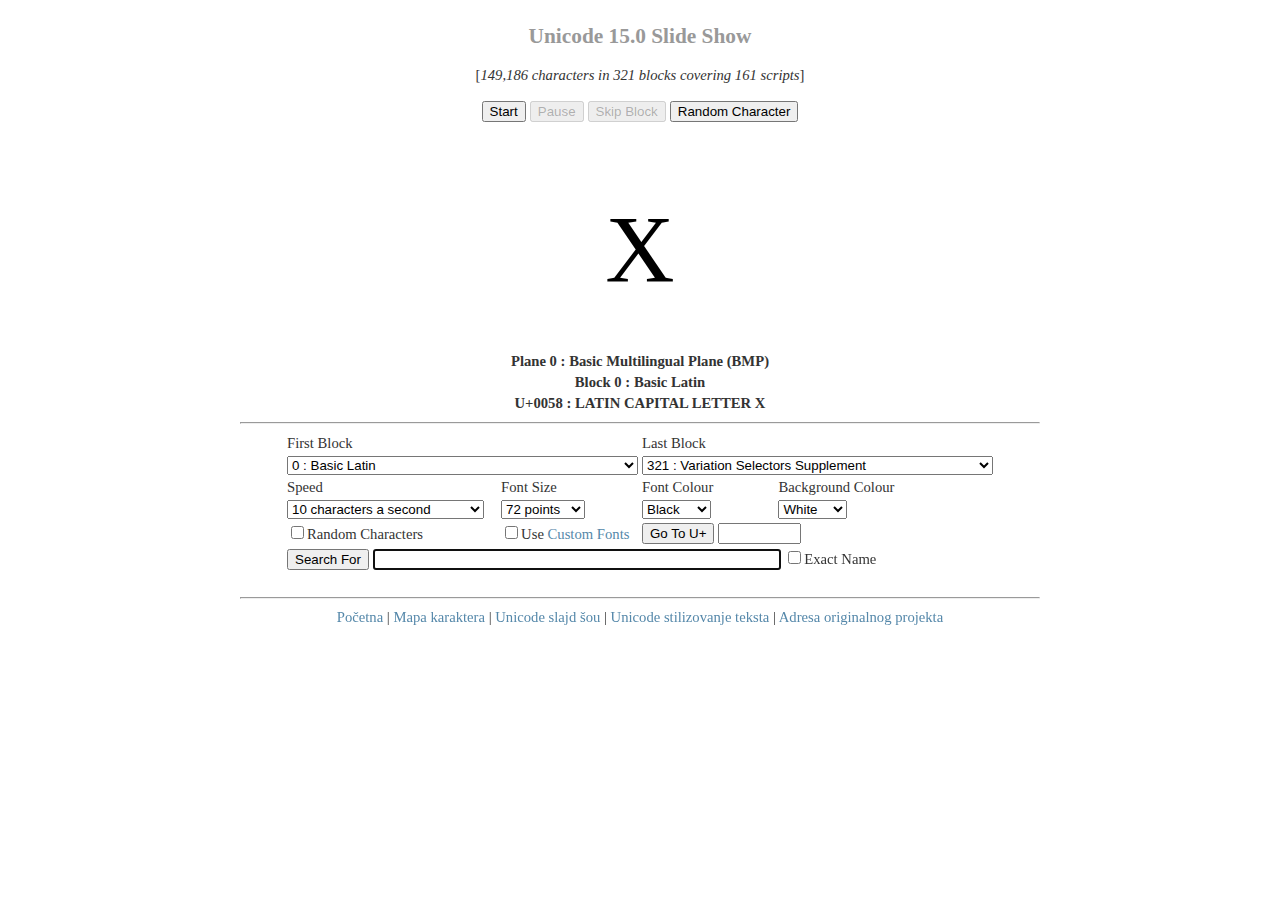
<file: unicode.html>
<!DOCTYPE html>
<html xmlns="http://www.w3.org/1999/xhtml" xml:lang="en" lang="en">
<head>
<meta http-equiv="Content-Type" content="text/html; charset=UTF-8" />
<meta http-equiv="Content-Script-Type" content="text/javascript" />
<link rel="stylesheet" type="text/css" href="Unicode.css" />
<script type="text/javascript" src="unicode.js"></script>
<title>Unicode 15.0 Slide Show</title>
</head>
<body onload="Initialise()" onunload="Finalise()">
<h1>Unicode 15.0 Slide Show</h1>
<p align="center" id="stats"></p>
<table id="table1" align="center" border="0">
<tr>
<td><form name="startform" action=""><input id="startbutton" type="button" value="Start" onclick="OnStartStopButton()" /></form></td>
<td><form name="pauseform" action=""><input id="pausebutton" type="button" value="Pause" onclick="OnPauseResume()" /></form></td>
<td><form name="skipform" action=""><input id="skipbutton" type="button" value="Skip Block" title="Skip to the net block" onclick="OnSkipBlock()" /></form></td>
<td><form name="randomform" action=""><input id="randombutton" type="button" value="Random Character" title="Display a random character" onclick="OnRandomCharacter()" /></form></td>
</tr>
</table>
<table id="table2" align="center" border="0">
<tr><td align="center"><span id="numb"></span></td></tr>
<tr><td align="center" style="height:200px;"><span id="char" style="font-family: Serif; font-size: '24pt'; color: gray;"></span></td></tr>
<tr><td align="center"><span id="plane"></span></td></tr>
<tr><td align="center"><span id="block"></span></td></tr>
<tr><td align="center"><span id="name"></span></td></tr>
</table>
<hr/>
<table id="table3" align="center" border="0">
<tr>
<td colspan="2">First Block</td>
<td colspan="2">Last Block</td>
</tr>
<tr>
<td colspan="2"><form name="startform" action=""><select id="startblock"><option></option></select></form></td>
<td colspan="2"><form name="endform" action=""><select id="endblock"><option></option></select></form></td>
</tr>
<tr>
<td>Speed</td>
<td>Font Size</td>
<td>Font Colour</td>
<td>Background Colour</td>
</tr>
<tr>
<td><form name="displayspeedform" action=""><select id="displayspeed" onchange="OnNewSpeed()"><option></option></select></form></td>
<td><form name="fontsizeform" action=""><select id="fontsize" onchange="OnNewSize()"><option></option></select></form></td>
<td><form name="fontcolourform" action=""><select id="fontcolour" onchange="OnNewFontColour()"><option></option></select></form></td>
<td><form name="backcolourform" action=""><select id="backcolour" onchange="OnNewBackColour()"><option></option></select></form></td>
</tr>
<tr>
<td><form name="randform" action=""><input id="randomcheck" type="checkbox" title="Check to display random characters when the &quot;Start&quot; button is pushed" onclick="OnCheckRandomCharacters()" />Random Characters</form></td>
<td><form name="fontform" action=""><input id="fontcheck" type="checkbox" title="Leave unchecked to let the browser choose what fonts to use" onclick="OnCustomFonts()" />Use <a href="FontList.html">Custom Fonts</a></form></td>
<td colspan="2"><input id="gotobutton" type="button" value="Go To U+" title="Find character by hexadecimal codepoint value" onclick="OnGotoButton()" /> <input id="gototext" type="text" style="width:75px;" title="Enter hexadecimal code point value of character to go to" /></td>
</tr>
<tr>
<td colspan="4"><input id="searchbutton" type="button" value="Search For" title="Search for character by name" onclick="OnSearchButton()" /> <input id="searchtext" type="text" style="width:400px;" autofocus="autofocus" title="Enter character name to search for" /> <input id="searchcheck" type="checkbox" title="Check to only match the exact character name" />Exact Name</td>
</tr>
</table>
<br/>
<hr/>
<p class="centre">
  <a href="index.html">Početna</a> |
  <a href="map.html" title="Javascript character map">Mapa karaktera</a> |
  <a href="unicode.html" title="Unikôd slajd šou">Unicode slajd šou</a> |
  <a href="text.html" title="Konvertuj Latinicu i/ili Grška slova u stilizovan tekst">Unicode stilizovanje teksta</a> |
  <a href="https://www.babelstone.co.uk/Unicode/whatisit.html" target="_blank">Adresa originalnog projekta</a>
</p>
</body>
</html>
</file>
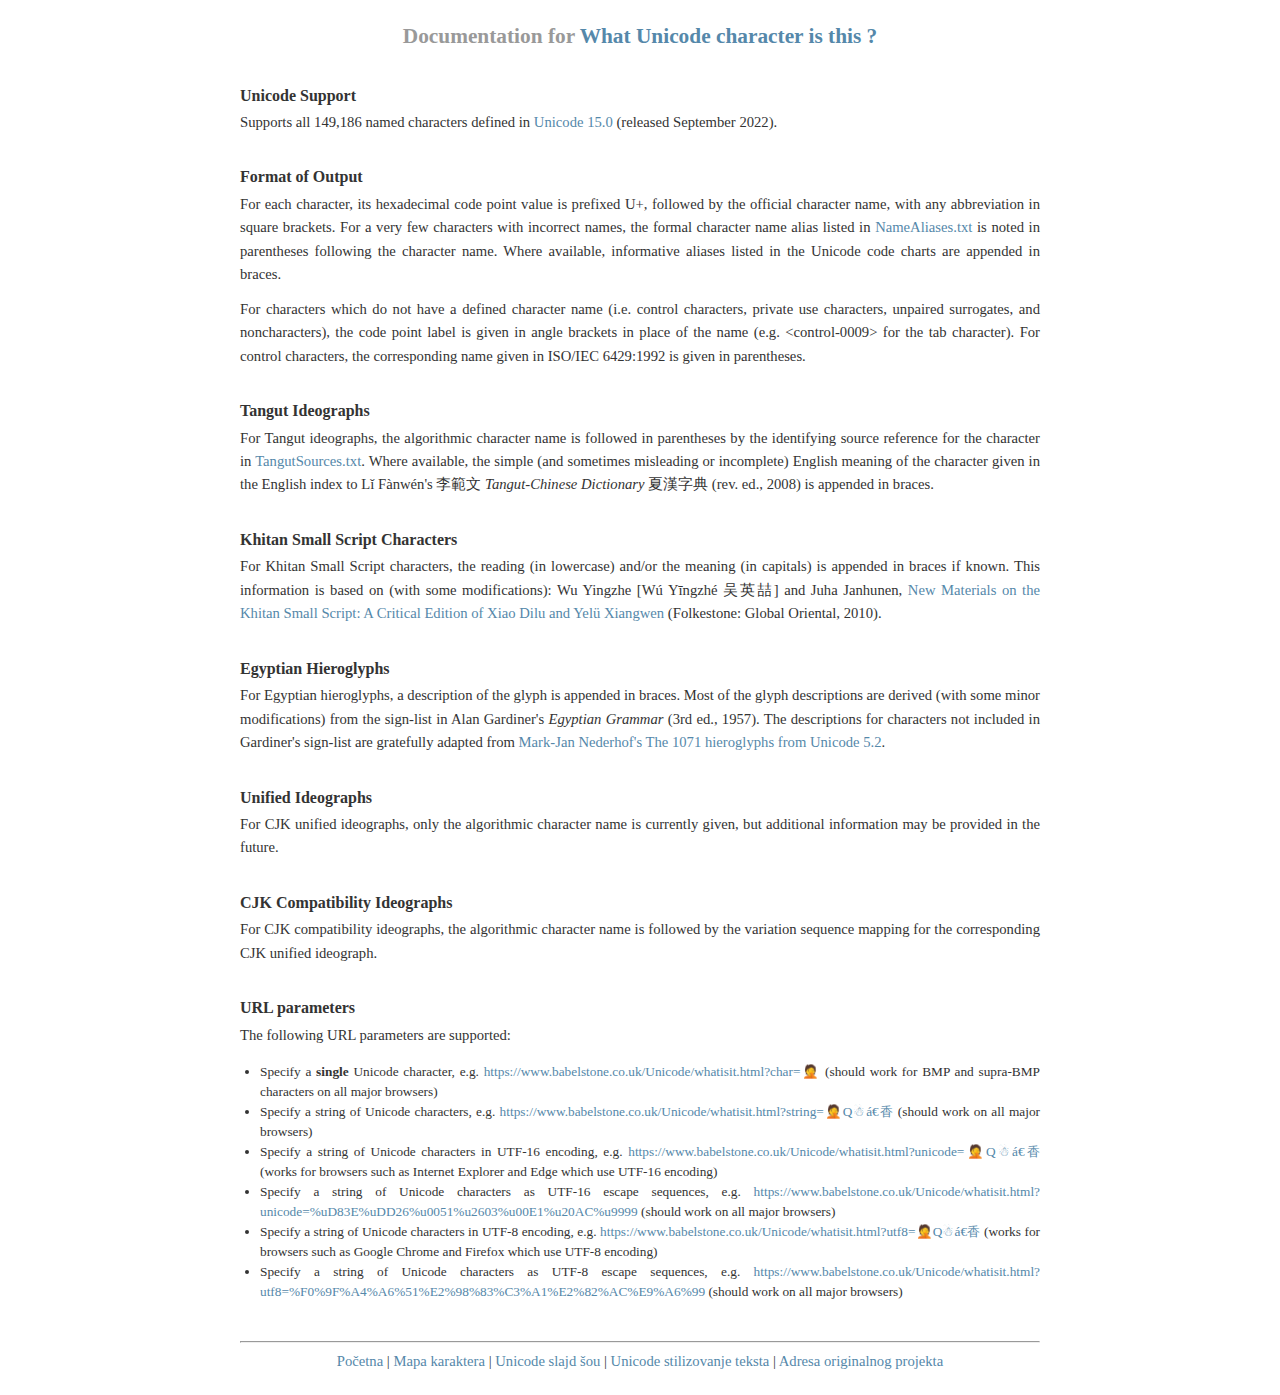
<file: whatisit_doc.html>
<!DOCTYPE html PUBLIC "-//W3C//DTD XHTML 1.0 Transitional//EN" "http://www.w3.org/TR/xhtml1/DTD/xhtml1-transitional.dtd">
<html xmlns="http://www.w3.org/1999/xhtml" xml:lang="en" lang="en">
<head>
<meta http-equiv="Content-Type" content="text/html; charset=UTF-8" />
<meta http-equiv="Content-Script-Type" content="text/javascript" />
<link rel="stylesheet" type="text/css" href="Unicode.css" />
<title>Documentation for What Unicode character is this ?</title>
</head>
<body>
<h1>Documentation for <a href="whatisit.html">What Unicode character is this ?</a></h1>
<br/>

<h3 id="Support">Unicode Support</h3>
<p>Supports all 149,186 named characters defined in <a target="_blank" href="https://www.unicode.org/versions/Unicode15.0.0/" title="Unicode 1450.0">Unicode 15.0</a> (released September 2022).</p>
<br/>

<h3 id="Format">Format of Output</h3>
<p>For each character, its hexadecimal code point value is prefixed U+, followed by the official character name, with any abbreviation in square brackets. For a very few characters with incorrect names, the formal character name alias listed in <a href="https://unicode.org/Public/UNIDATA/NameAliases.txt" title="Unicode Character Database : Name Aliases">NameAliases.txt</a> is noted in parentheses following the character name.  Where available, informative aliases listed in the Unicode code charts are appended in braces.</p>
<p>For characters which do not have a defined character name (i.e. control characters, private use characters, unpaired surrogates, and noncharacters), the code point label is given in angle brackets in place of the name (e.g. &lt;control-0009&gt; for the tab character).  For control characters, the corresponding name given in ISO/IEC 6429:1992 is given in parentheses.</p>
<br/>

<h3 id="Tangut">Tangut Ideographs</h3>
<p>For Tangut ideographs, the algorithmic character name is followed in parentheses by the identifying source reference for the character in <a href="https://unicode.org/Public/UNIDATA/TangutSources.txt" title="Unicode Character Database : Tangut Sources">TangutSources.txt</a>.  Where available, the simple (and sometimes misleading or incomplete) English meaning of the character given in the English index to Lǐ Fànwén's 李範文 <i>Tangut-Chinese Dictionary</i> 夏漢字典 (rev. ed., 2008) is appended in braces.</p>
<br/>

<h3 id="KSS">Khitan Small Script Characters</h3>
<p>For Khitan Small Script characters, the reading (in lowercase) and/or the meaning (in capitals) is appended in braces if known. This information is based on (with some modifications): Wu Yingzhe [Wú Yīngzhé 吴英喆] and Juha Janhunen, <a href="https://brill.com/view/title/19551" class="italic">New Materials on the Khitan Small Script: A Critical Edition of Xiao Dilu and Yelü Xiangwen</a> (Folkestone: Global Oriental, 2010).</p>
<br/>

<h3 id="Hieroglyphs">Egyptian Hieroglyphs</h3>
<p>For Egyptian hieroglyphs, a description of the glyph is appended in braces.  Most of the glyph descriptions are derived (with some minor modifications) from the sign-list in Alan Gardiner's <i>Egyptian Grammar</i> (3rd ed., 1957).  The descriptions for characters not included in Gardiner's sign-list are gratefully adapted from <a href="https://mjn.host.cs.st-andrews.ac.uk/" title="Mark-Jan Nederhof">Mark-Jan Nederhof's</a> <a href="https://mjn.host.cs.st-andrews.ac.uk/egyptian/unicode/tablemain.html" title="The 1071 hieroglyphs from Unicode 5.2">The 1071 hieroglyphs from Unicode 5.2</a>.</p>
<br/>

<h3 id="CJKU"> Unified Ideographs</h3>
<p>For CJK unified ideographs, only the algorithmic character name is currently given, but additional information may be provided in the future.</p>
<br/>

<h3 id="CJKC">CJK Compatibility Ideographs</h3>
<p>For CJK compatibility ideographs, the algorithmic character name is followed by the variation sequence mapping for the corresponding CJK unified ideograph.</p>
<br/>

<h3 id="Params">URL parameters</h3>
<p>The following URL parameters are supported:</p>
<ul>
<li>Specify a <b>single</b> Unicode character, e.g. <a href="https://www.babelstone.co.uk/Unicode/whatisit.html?char=🤦" class="code">https://www.babelstone.co.uk/​Unicode/​whatisit.html?​char=🤦</a> (should work for BMP and supra-BMP characters on all major browsers)</li>
<li>Specify a string of Unicode characters, e.g. <a href="https://www.babelstone.co.uk/Unicode/whatisit.html?string=🤦Q☃á€香" class="code">https://www.babelstone.co.uk/​Unicode/​whatisit.html?​string=🤦Q☃á€香</a> (should work on all major browsers)</li>
<li>Specify a string of Unicode characters in UTF-16 encoding, e.g. <a href="https://www.babelstone.co.uk/Unicode/whatisit.html?unicode=🤦Q☃á€香" class="code">https://www.babelstone.co.uk/​Unicode/​whatisit.html?​unicode=🤦Q☃á€香</a> (works for browsers such as Internet Explorer and Edge which use UTF-16 encoding)</li>
<li>Specify a string of Unicode characters as UTF-16 escape sequences, e.g. <a href="https://www.babelstone.co.uk/Unicode/whatisit.html?unicode=%uD83E%uDD26%u0051%u2603%u00E1%u20AC%u9999" class="code">https://www.babelstone.co.uk/​Unicode/​whatisit.html?​unicode=%uD83E%uDD26%u0051%u2603%u00E1%u20AC%u9999</a> (should work on all major browsers)</li>
<li>Specify a string of Unicode characters in UTF-8 encoding, e.g. <a href="https://www.babelstone.co.uk/Unicode/whatisit.html?utf8=🤦Q☃á€香" class="code">https://www.babelstone.co.uk/​Unicode/​whatisit.html?​utf8=🤦Q☃á€香</a> (works for browsers such as Google Chrome and Firefox which use UTF-8 encoding)</li>
<li>Specify a string of Unicode characters as UTF-8 escape sequences, e.g. <a href="https://www.babelstone.co.uk/Unicode/whatisit.html?utf8=%F0%9F%A4%A6%51%E2%98%83%C3%A1%E2%82%AC%E9%A6%99" class="code">https://www.babelstone.co.uk/​Unicode/​whatisit.html?​utf8=%F0%9F%A4%A6%51%E2%98%83%C3%A1%E2%82%AC%E9%A6%99</a> (should work on all major browsers)</li>
</ul>
<br/>
<hr/>
<p class="centre">
  <a href="index.html">Početna</a> |
  <a href="map.html" title="Javascript character map">Mapa karaktera</a> |
  <a href="unicode.html" title="Unikôd slajd šou">Unicode slajd šou</a> |
  <a href="text.html" title="Konvertuj Latinicu i/ili Grška slova u stilizovan tekst">Unicode stilizovanje teksta</a> |
  <a href="https://www.babelstone.co.uk/Unicode/whatisit.html" target="_blank">Adresa originalnog projekta</a>
</p>
</body>
</html>
</file>
<file: Unicode.css>
body
{
	background:#ffffff;
	width: 800px;
	margin:0 auto;
	padding:10px;
	color:#333333;
	font-family: Georgia, Serif;
	font-size : 11pt;
	text-align: justify;
}
a:link
{
	color:#5588aa;
	text-decoration:none;
}
a:visited
{
	color:#999999;
	text-decoration:none;
}
a:hover
{
	color:#cc6600;
	text-decoration:underline;
}
a img
{
	border-width:0;
}

p
{
	margin:0 0 .75em;
	line-height:1.6em;
}

ul
{
	padding-left: 20px;
}

li
{
	font-size : 10pt;
	line-height: 1.5em;
}

h1
{
	font-size:16pt;
	font-weight:bold;
	text-align:center;
	color:#999999;
}

h2
{
	margin:.25em 0 0;
	padding:0 0 4px;
	font-size:14pt;
	font-weight:bold;
	line-height:1.4em;
	color:#333333;
}

h3
{
	margin:.25em 0 0;
	padding:0 0 4px;
	font-size:12pt;
	font-weight:bold;
	line-height:1.4em;
	color:#333333;
}

h4
{
	margin:.25em 0 0;
	padding:0 0 4px;
	font-size:10pt;
	font-weight:bold;
	line-height:1.4em;
	color:#333333;
}

table.chart
{
	border-spacing: 0;
	border-collapse: collapse;
	border-style: solid;
	border-color: black;
	border-width: 2px;
}

th.top
{
	border-bottom-width: 2px;
	border-bottom-style: solid;
	font-weight: bold;
	text-align: center;
	vertical-align: middle;
	color: gray;
}

th.leftside
{
	border-right-width: 2px;
	border-right-style: solid;
	font-weight: bold;
	text-align: left;
	vertical-align: middle;
	text-indent: 10px;
	color: gray;
}

.mono { font-family: 'Courier New', Monospace; }
.sans { font-family: 'Calibri', Sans-serif; }
.serif { font-family: 'Cambria', Serif; }
.small { font-size: 10pt; }
.smallish { font-size: 11pt; }
.medium { font-size: 12pt; }
.large { font-size: 16pt; }
.vlarge { font-size: 20pt; }
.xlarge { font-size: 24pt; }
.centre { text-align: center; }
.left { text-align: left; }
.right { text-align: right; }
.hidden { display: none; }
.blue { color: blue; }
.red { color: red; }
.green { color: green; }
.yellow { color: yellow; }
</file>
<file: BabelStone.css>
@font-face
{
	font-family: "BabelStone Roman";
	src: local("BabelStone Roman"), local("BabelStoneRoman"), url("Fonts/WOFF/BabelStoneRoman.woff2") format("woff2"), url("Fonts/WOFF/BabelStoneRoman.woff") format("woff");
}

@font-face
{
	font-family: "BabelStone Ogham";
	src: local("BabelStone Ogham"), local("BabelStoneOgham"), url("Fonts/WOFF/BabelStoneOghamR.woff2") format("woff2"), url("Fonts/WOFF/BabelStoneOghamR.woff") format("woff");
}

@font-face
{
	font-family: "BabelStone Ogham";
	src: local("BabelStone Ogham Italic"), local("BabelStoneOgham-Italic"), url("Fonts/WOFF/BabelStoneOghamI.woff2") format("woff2"), url("Fonts/WOFF/BabelStoneOghamI.woff") format("woff");
	font-style: italic;
}

@font-face
{
	font-family: "BabelStone Ogham Bound";
	src: local("BabelStone Ogham Bound"), local("BabelStoneOghamBound"), url("Fonts/WOFF/BabelStoneOghamBoundR.woff2") format("woff2"), url("Fonts/WOFF/BabelStoneOghamBoundR.woff") format("woff");
}

@font-face
{
	font-family: "BabelStone Ogham Bound";
	src: local("BabelStone Ogham Bound Italic"), local("BabelStoneOghamBound-Italic"), url("Fonts/WOFF/BabelStoneOghamBoundI.woff2") format("woff2"), url("Fonts/WOFF/BabelStoneOghamBoundI.woff") format("woff");
	font-style: italic;
}

@font-face
{
	font-family: "BabelStone Ogham Fixed";
	src: local("BabelStone Ogham Fixed"), local("BabelStoneOghamFixed"), url("Fonts/WOFF/BabelStoneOghamFixed.woff2") format("woff2"), url("Fonts/WOFF/BabelStoneOghamFixed.woff") format("woff");
}

@font-face
{
	font-family: "BabelStone Ogham Stemless";
	src: local("BabelStone Ogham Stemless"), local("BabelStoneOghamStemless"), url("Fonts/WOFF/BabelStoneOghamStemless.woff2") format("woff2"), url("Fonts/WOFF/BabelStoneOghamStemless.woff") format("woff");
}

@font-face
{
	font-family: "BabelStone Ogham Lithic";
	src: local("BabelStone Ogham Lithic"), local("BabelStoneOghamLithic"), url("Fonts/WOFF/BabelStoneOghamLithic.woff2") format("woff2"), url("Fonts/WOFF/BabelStoneOghamLithic.woff") format("woff");
}

@font-face
{
	font-family: "BabelStone Ogham Pictish";
	src: local("BabelStone Ogham Pictish"), local("BabelStoneOghamPictish"), url("Fonts/WOFF/BabelStoneOghamPictishR.woff2") format("woff2"), url("Fonts/WOFF/BabelStoneOghamPictishR.woff") format("woff");
}

@font-face
{
	font-family: "BabelStone Ogham Pictish";
	src: local("BabelStone Ogham Pictish Italic"), local("BabelStoneOghamPictish-Italic"), url("Fonts/WOFF/BabelStoneOghamPictishI.woff2") format("woff2"), url("Fonts/WOFF/BabelStoneOghamPictishI.woff") format("woff");
	font-style: italic;
}

@font-face
{
	font-family: "BabelStone Ogham Pictish";
	src: local("BabelStone Ogham Pictish Bold"), local("BabelStoneOghamPictish-Bold"), url("Fonts/WOFF/BabelStoneOghamPictishB.woff2") format("woff2"), url("Fonts/WOFF/BabelStoneOghamPictishB.woff") format("woff");
	font-weight: bold;
}

@font-face
{
	font-family: "BabelStone Ogham Pictish";
	src: local("BabelStone Ogham Pictish Bold Italic"), local("BabelStoneOghamPictish-BoldItalic"), url("Fonts/WOFF/BabelStoneOghamPictishBI.woff2") format("woff2"), url("Fonts/WOFF/BabelStoneOghamPictishBI.woff") format("woff");
	font-weight: bold;
	font-style: italic;
}

@font-face
{
	font-family: "BabelStone Ogham Special";
	src: local("BabelStone Ogham Special"), local("BabelStoneOghamSpecial"), url("Fonts/WOFF/BabelStoneOghamSpecial.woff2") format("woff2"), url("Fonts/WOFF/BabelStoneOghamSpecial.woff") format("woff");
}

@font-face
{
	font-family: "BabelStone Runic";
	src: local("BabelStone Runic"), local("BabelStoneRunic"), url("Fonts/WOFF/BabelStoneRunic.woff2") format("woff2"), url("Fonts/WOFF/BabelStoneRunic.woff") format("woff");
}

@font-face
{
	font-family: "BabelStone Runic Ruled";
	src: local("BabelStone Runic Ruled"), local("BabelStoneRunicRuled"), url("Fonts/WOFF/BabelStoneRunicRuled.woff2") format("woff2"), url("Fonts/WOFF/BabelStoneRunicRuled.woff") format("woff");
}

@font-face
{
	font-family: "BabelStone Runic Elder Futhark";
	src: local("BabelStone Runic Elder Futhark"), local("BabelStoneRunicElderFuthark"), url("Fonts/WOFF/BabelStoneRunicElderFuthark.woff2") format("woff2"), url("Fonts/WOFF/BabelStoneRunicElderFuthark.woff") format("woff");
}

@font-face
{
	font-family: "BabelStone Runic Short Twig";
	src: local("BabelStone Runic Short Twig"), local("BabelStoneRunicShortTwig"), url("Fonts/WOFF/BabelStoneRunicShortTwig.woff2") format("woff2"), url("Fonts/WOFF/BabelStoneRunicShortTwig.woff") format("woff");
}

@font-face
{
	font-family: "BabelStone Runic Long Branch";
	src: local("BabelStone Runic Long Branch"), local("BabelStoneRunicLongBranch"), url("Fonts/WOFF/BabelStoneRunicLongBranch.woff2") format("woff2"), url("Fonts/WOFF/BabelStoneRunicLongBranch.woff") format("woff");
}

@font-face
{
	font-family: "BabelStone Runic Norse";
	src: local("BabelStone Runic Norse"), local("BabelStoneRunicNorse"), url("Fonts/WOFF/BabelStoneRunicNorse.woff2") format("woff2"), url("Fonts/WOFF/BabelStoneRunicNorse.woff") format("woff");
}

@font-face
{
	font-family: "BabelStone Runic Norn";
	src: local("BabelStone Runic Norn"), local("BabelStoneRunicNorn"), url("Fonts/WOFF/BabelStoneRunicNorn.woff2") format("woff2"), url("Fonts/WOFF/BabelStoneRunicNorn.woff") format("woff");
}

@font-face
{
	font-family: "BabelStone Runic Staveless";
	src: local("BabelStone Runic Staveless"), local("BabelStoneRunicStaveless"), url("Fonts/WOFF/BabelStoneRunicStaveless.woff2") format("woff2"), url("Fonts/WOFF/BabelStoneRunicStaveless.woff") format("woff");
}

@font-face
{
	font-family: "BabelStone Runic Staveless Ruled";
	src: local("BabelStone Runic Staveless Ruled"), local("BabelStoneRunicStavelessRuled"), url("Fonts/WOFF/BabelStoneRunicStavelessRuled.woff2") format("woff2"), url("Fonts/WOFF/BabelStoneRunicStavelessRuled.woff") format("woff");
}

@font-face
{
	font-family: "BabelStone Runic Dotted";
	src: local("BabelStone Runic Dotted"), local("BabelStoneRunicDotted"), url("Fonts/WOFF/BabelStoneRunicDotted.woff2") format("woff2"), url("Fonts/WOFF/BabelStoneRunicDotted.woff") format("woff");
}

@font-face
{
	font-family: "BabelStone Runic Badanoth";
	src: local("BabelStone Runic Badanoth"), local("BabelStoneRunicBadanoth"), url("Fonts/WOFF/BabelStoneRunicBadanoth.woff2") format("woff2"), url("Fonts/WOFF/BabelStoneRunicBadanoth.woff") format("woff");
}

@font-face
{
	font-family: "BabelStone Runic Beagnoth";
	src: local("BabelStone Runic Beagnoth"), local("BabelStoneRunicBeagnoth"), url("Fonts/WOFF/BabelStoneRunicBeagnoth.woff2") format("woff2"), url("Fonts/WOFF/BabelStoneRunicBeagnoth.woff") format("woff");
}

@font-face
{
	font-family: "BabelStone Runic Beorhtnoth";
	src: local("BabelStone Runic Beorhtnoth"), local("BabelStoneRunicBeorhtnoth"), url("Fonts/WOFF/BabelStoneRunicBeorhtnoth.woff2") format("woff2"), url("Fonts/WOFF/BabelStoneRunicBeorhtnoth.woff") format("woff");
}

@font-face
{
	font-family: "BabelStone Runic Beorhtric";
	src: local("BabelStone Runic Beorhtric"), local("BabelStoneRunicBeorhtric"), url("Fonts/WOFF/BabelStoneRunicBeorhtric.woff2") format("woff2"), url("Fonts/WOFF/BabelStoneRunicBeorhtric.woff") format("woff");
}

@font-face
{
	font-family: "BabelStone Runic Beowulf";
	src: local("BabelStone Runic Beowulf"), local("BabelStoneRunicBeowulf"), url("Fonts/WOFF/BabelStoneRunicBeowulf.woff2") format("woff2"), url("Fonts/WOFF/BabelStoneRunicBeowulf.woff") format("woff");
}

@font-face
{
	font-family: "BabelStone Runic Berhtwald";
	src: local("BabelStone Runic Berhtwald"), local("BabelStoneRunicBerhtwald"), url("Fonts/WOFF/BabelStoneRunicBerhtwald.woff2") format("woff2"), url("Fonts/WOFF/BabelStoneRunicBerhtwald.woff") format("woff");
}

@font-face
{
	font-family: "BabelStone Runic Byrhtferth";
	src: local("BabelStone Runic Byrhtferth"), local("BabelStoneRunicByrhtferth"), url("Fonts/WOFF/BabelStoneRunicByrhtferth.woff2") format("woff2"), url("Fonts/WOFF/BabelStoneRunicByrhtferth.woff") format("woff");
}

@font-face
{
	font-family: "BabelStone Moon Runes";
	src: local("BabelStone Moon Runes"), local("BabelStoneMoonRunes"), url("Fonts/WOFF/BabelStoneMoonRunes.woff2") format("woff2"), url("Fonts/WOFF/BabelStoneMoonRunes.woff") format("woff");
}

@font-face
{
	font-family: "BabelStone Phags-pa Book";
	src: local("BabelStone Phags-pa Book"), local("BabelStonePhags-paBook"), url("Fonts/WOFF/BabelStonePhagspaBook.woff2") format("woff2"), url("Fonts/WOFF/BabelStonePhagspaBook.woff") format("woff");
}

@font-face
{
	font-family: "BabelStone Phags-pa Tibetan A";
	src: local("BabelStone Phags-pa Tibetan A"), local("BabelStonePhags-paTibetanA"), url("Fonts/WOFF/BabelStonePhagspaTibetanA.woff2") format("woff2"), url("Fonts/WOFF/BabelStonePhagspaTibetanA.woff") format("woff");
}

@font-face
{
	font-family: "BabelStone Phags-pa Tibetan B";
	src: local("BabelStone Phags-pa Tibetan B"), local("BabelStonePhags-paTibetanB"), url("Fonts/WOFF/BabelStonePhagspaTibetanB.woff2") format("woff2"), url("Fonts/WOFF/BabelStonePhagspaTibetanB.woff") format("woff");
}

@font-face
{
	font-family: "BabelStone Phags-pa Seal";
	src: local("BabelStone Phags-pa Seal"), local("BabelStonePhags-paSeal"), url("Fonts/WOFF/BabelStonePhagspaSeal.woff2") format("woff2"), url("Fonts/WOFF/BabelStonePhagspaSeal.woff") format("woff");
}

@font-face
{
	font-family: "BabelStone Irk Bitig";
	src: local("BabelStone Irk Bitig"), local("BabelStoneIrkBitig"), url("Fonts/WOFF/BabelStoneIrkBitig.woff2") format("woff2"), url("Fonts/WOFF/BabelStoneIrkBitig.woff") format("woff");
}

@font-face
{
	font-family: "BabelStone Irk Bitig Colour";
	src: local("BabelStone Irk Bitig Colour"), local("BabelStoneIrkBitigColour"), url("Fonts/WOFF/BabelStoneIrkBitigColour.woff2") format("woff2"), url("Fonts/WOFF/BabelStoneIrkBitigColour.woff") format("woff");
}

@font-face
{
	font-family: "BabelStone Marchen";
	src: local("BabelStone Marchen"), local("BabelStoneMarchen"), url("Fonts/WOFF/BabelStoneMarchen.woff2") format("woff2"), url("Fonts/WOFF/BabelStoneMarchen.woff") format("woff");
}

@font-face
{
	font-family: "BabelStone Soyombo";
	src: local("BabelStone Soyombo"), local("BabelStoneSoyombo"), url("Fonts/WOFF/BabelStoneSoyombo.woff2") format("woff2"), url("Fonts/WOFF/BabelStoneSoyombo.woff") format("woff");
}

@font-face
{
	font-family: "BabelStone Zanabazar";
	src: local("BabelStone Zanabazar"), local("BabelStoneZanabazar"), url("Fonts/WOFF/BabelStoneZanabazar.woff2") format("woff2"), url("Fonts/WOFF/BabelStoneZanabazar.woff") format("woff");
}

@font-face
{
	font-family: "BabelStone Nushu";
	src: local("BabelStone Nushu"), local("BabelStoneNushu"), url("Fonts/WOFF/BabelStoneNushu.woff2") format("woff2"), url("Fonts/WOFF/BabelStoneNushu.woff") format("woff");
}

@font-face
{
	font-family: "BabelStone Goblin";
	src: local("BabelStone Goblin"), local("BabelStoneGoblin"), url("Fonts/WOFF/BabelStoneGoblin.woff2") format("woff2"), url("Fonts/WOFF/BabelStoneGoblin.woff") format("woff");
}

@font-face
{
	font-family: "BabelStone Goblin Vertical";
	src: local("BabelStone Goblin Vertical"), local("BabelStoneGoblinVertical"), url("Fonts/WOFF/BabelStoneGoblinVertical.woff2") format("woff2"), url("Fonts/WOFF/BabelStoneGoblinVertical.woff") format("woff");
}

@font-face
{
	font-family: "BabelStone Coelbren y Beirdd";
	src: local("BabelStone Coelbren y Beirdd"), local("BabelStoneCoelbrenyBeirdd"), url("Fonts/WOFF/BabelStoneCoelbren.woff2") format("woff2"), url("Fonts/WOFF/BabelStoneCoelbren.woff") format("woff");
}

@font-face
{
	font-family: "BabelStone Centaurian";
	src: local("BabelStone Centaurian"), local("BabelStoneCentaurian"), url("Fonts/WOFF/BabelStoneCentaurian.woff2") format("woff2"), url("Fonts/WOFF/BabelStoneCentaurian.woff") format("woff");
}

@font-face
{
	font-family: "BabelStone Pigpen";
	src: local("BabelStone Pigpen"), local("BabelStonePigpen"), url("Fonts/WOFF/BabelStonePigpen.woff2") format("woff2"), url("Fonts/WOFF/BabelStonePigpen.woff") format("woff");
}

@font-face
{
	font-family: "BabelStone Club Penguin";
	src: local("BabelStone Club Penguin"), local("BabelStoneClubPenguin"), url("Fonts/WOFF/BabelStoneClubPenguin.woff2") format("woff2"), url("Fonts/WOFF/BabelStoneClubPenguin.woff") format("woff");
}

@font-face
{
	font-family: "BabelStone Leeson";
	src: local("BabelStone Leeson"), local("BabelStoneLeeson"), url("Fonts/WOFF/BabelStoneLeeson.woff2") format("woff2"), url("Fonts/WOFF/BabelStoneLeeson.woff") format("woff");
}

@font-face
{
	font-family: "BabelStone Khitan Large Glyphs";
	src: local("BabelStone Khitan Large Glyphs"), local("BabelStoneKhitanLargeGlyphs"), url("Fonts/WOFF/BabelStoneKhitanLargeGlyphs.woff2") format("woff2"), url("Fonts/WOFF/BabelStoneKhitanLargeGlyphs.woff") format("woff");
}

@font-face
{
	font-family: "BabelStone Khitan Seal Glyphs";
	src: local("BabelStone Khitan Seal Glyphs"), local("BabelStoneKhitanSealGlyphs"), url("Fonts/WOFF/BabelStoneKhitanSealGlyphs.woff2") format("woff2"), url("Fonts/WOFF/BabelStoneKhitanSealGlyphs.woff") format("woff");
}

@font-face
{
	font-family: "BabelStone Khitan Small Linear";
	src: local("BabelStone Khitan Small Linear"), local("BabelStoneKhitanSmallLinear"), url("Fonts/WOFF/BabelStoneKhitanSmallLinear.woff2") format("woff2"), url("Fonts/WOFF/BabelStoneKhitanSmallLinear.woff") format("woff");
}

@font-face
{
	font-family: "Khitan Small Linear";
	src: local("Khitan Small Linear"), local("KhitanSmallLinear"), url("Fonts/WOFF/KhitanSmallLinear.woff2") format("woff2"), url("Fonts/WOFF/KhitanSmallLinear.woff") format("woff");
}

@font-face
{
	font-family: "Khitan Small Rotated";
	src: local("Khitan Small Rotated"), local("KhitanSmallRotated"), url("Fonts/WOFF/KhitanSmallRotated.woff2") format("woff2"), url("Fonts/WOFF/KhitanSmallRotated.woff") format("woff");
}

@font-face
{
	font-family: "Khitan Small Vertical";
	src: local("Khitan Small Vertical"), local("KhitanSmallVertical"), url("Fonts/WOFF/KhitanSmallVertical.woff2") format("woff2"), url("Fonts/WOFF/KhitanSmallVertical.woff") format("woff");
}

@font-face
{
	font-family: "Tuyuhun Murong";
	src: local("Tuyuhun Murong"), local("TuyuhunMurong"), url("Fonts/WOFF/TuyuhunMurong.woff2") format("woff2"), url("Fonts/WOFF/TuyuhunMurong.woff") format("woff");
}

@font-face
{
	font-family: "Tangut Yinchuan";
	src: local("Tangut Yinchuan"), local("TangutYinchuan"), url("Fonts/WOFF/TangutYinchuan.woff2") format("woff2"), url("Fonts/WOFF/TangutYinchuan.woff") format("woff");
}

@font-face
{
	font-family: "BabelStone Tangut Wenhai";
	src: local("BabelStone Tangut Wenhai"), local("BabelStoneTangutWenhai"), url("Fonts/WOFF/BabelStoneTangutWenhai.woff2") format("woff2"), url("Fonts/WOFF/BabelStoneTangutWenhai.woff") format("woff");
}

@font-face
{
	font-family: "BabelStone Tangut Radicals";
	src: local("BabelStone Tangut Radicals"), local("BabelStoneTangutRadicals"), url("Fonts/WOFF/BabelStoneTangutRadicals.woff2") format("woff2"), url("Fonts/WOFF/BabelStoneTangutRadicals.woff") format("woff");
}

@font-face
{
	font-family: "BabelStone Tangut WHYJ";
	src: local("BabelStone Tangut WHYJ"), local("BabelStoneTangutWHYJ"), url("Fonts/WOFF/BabelStoneTangutWHYJ.woff2") format("woff2"), url("Fonts/WOFF/BabelStoneTangutWHYJ.woff") format("woff");
}

@font-face
{
	font-family: "BabelStone Tangut WHYJIndex";
	src: local("BabelStone Tangut WHYJIndex"), local("BabelStoneTangutWHYJIndex"), url("Fonts/WOFF/BabelStoneTangutWHYJIndex.woff2") format("woff2"), url("Fonts/WOFF/BabelStoneTangutWHYJIndex.woff") format("woff");
}

@font-face
{
	font-family: "BabelStone Han PUA";
	src: local("BabelStone Han PUA"), local("BabelStoneHanPUA"), url("Fonts/WOFF/BabelStoneHanPUA.woff2") format("woff2"), url("Fonts/WOFF/BabelStoneHanPUA.woff") format("woff");
}

@font-face
{
	font-family: "BabelStone Erjian 1";
	src: local("BabelStone Erjian 1"), local("BabelStoneErjian1"), url("Fonts/WOFF/BabelStoneErjian1.woff2") format("woff2"), url("Fonts/WOFF/BabelStoneErjian1.woff") format("woff");
}

@font-face
{
	font-family: "BabelStone Erjian 2";
	src: local("BabelStone Erjian 2"), local("BabelStoneErjian2"), url("Fonts/WOFF/BabelStoneErjian2.woff2") format("woff2"), url("Fonts/WOFF/BabelStoneErjian2.woff") format("woff");
}

@font-face
{
	font-family: "BabelStone Sani Yi";
	src: local("BabelStone Sani Yi"), local("BabelStoneSaniYi"), url("Fonts/WOFF/BabelStoneSaniYi.woff2") format("woff2"), url("Fonts/WOFF/BabelStoneSaniYi.woff") format("woff");
}

@font-face
{
	font-family: "BabelStone Flags";
	src: local("BabelStone Flags"), local("BabelStoneFlags"), url("Fonts/WOFF/BabelStoneFlags.woff2") format("woff2"), url("Fonts/WOFF/BabelStoneFlags.woff") format("woff");
}

@font-face
{
	font-family: "BabelStone Flags SVG";
	src: local("BabelStone Flags SVG"), local("BabelStoneFlagsSVG"), url("Fonts/WOFF/BabelStoneFlagsSVG.woff2") format("woff2"), url("Fonts/WOFF/BabelStoneFlagsSVG.woff") format("woff");
}

@font-face
{
	font-family: "BabelStone Flags Dual";
	src: local("BabelStone Flags Dual"), local("BabelStoneFlagsDual"), url("Fonts/WOFF/BabelStoneFlagsDual.woff2") format("woff2"), url("Fonts/WOFF/BabelStoneFlagsDual.woff") format("woff");
}

@font-face
{
	font-family: "BabelStone Maritime";
	src: local("BabelStone Maritime"), local("BabelStoneMaritime"), url("Fonts/WOFF/BabelStoneMaritime.woff2") format("woff2"), url("Fonts/WOFF/BabelStoneMaritime.woff") format("woff");
}

@font-face
{
	font-family: "BabelStone Shapes";
	src: local("BabelStone Shapes"), local("BabelStoneShapes"), url("Fonts/WOFF/BabelStoneShapes.woff2") format("woff2"), url("Fonts/WOFF/BabelStoneShapes.woff") format("woff");
}

@font-face
{
	font-family: "BabelStone Commons";
	src: local("BabelStone Commons"), local("BabelStoneCommons"), url("Fonts/WOFF/BabelStoneCommons.woff2") format("woff2"), url("Fonts/WOFF/BabelStoneCommons.woff") format("woff");
}

@font-face
{
	font-family: "BabelStone Mayan Numerals";
	src: local("BabelStone Mayan Numerals"), local("BabelStoneMayanNumerals"), url("Fonts/WOFF/BabelStoneMayanNumerals.woff2") format("woff2"), url("Fonts/WOFF/BabelStoneMayanNumerals.woff") format("woff");
}

@font-face
{
	font-family: "BabelStone Xiangqi";
	src: local("BabelStone Xiangqi"), local("BabelStoneXiangqi"), url("Fonts/WOFF/BabelStoneXiangqi.woff2") format("woff2"), url("Fonts/WOFF/BabelStoneXiangqi.woff") format("woff");
}

@font-face
{
	font-family: "BabelStone Xiangqi Colour";
	src: local("BabelStone Xiangqi Colour"), local("BabelStoneXiangqiColour"), url("Fonts/WOFF/BabelStoneXiangqiColour.woff2") format("woff2"), url("Fonts/WOFF/BabelStoneXiangqiColour.woff") format("woff");
}

@font-face
{
	font-family: "BabelStone Mongolian";
	src: local("BabelStone Mongolian"), local("BabelStoneMongolian"), url("Fonts/WOFF/BabelStoneMongolian.woff2") format("woff2"), url("Fonts/WOFF/BabelStoneMongolian.woff") format("woff");
}

@font-face
{
	font-family: "BabelStone Tibetan";
	src: local("BabelStone Tibetan"), local("BabelStoneTibetan"), url("Fonts/WOFF/BabelStoneTibetan.woff2") format("woff2"), url("Fonts/WOFF/BabelStoneTibetan.woff") format("woff");
}

@font-face
{
	font-family: "BabelStone Unicode";
	src: local("BabelStone Unicode"), local("BabelStoneUnicode"), url("Fonts/WOFF/BabelStoneUnicode.woff2") format("woff2"), url("Fonts/WOFF/BabelStoneUnicode.woff") format("woff");
}

@font-face
{
	font-family: "BabelStone Troll";
	src: local("BabelStone Troll"), local("BabelStoneTroll"), url("Fonts/WOFF/BabelStoneTroll.woff2") format("woff2"), url("Fonts/WOFF/BabelStoneTroll.woff") format("woff");
}

@font-face
{
	font-family: "Mojikyo M202";
	src: local("Mojikyo M202"), local("MojikyoM202"), url("Fonts/WOFF/MojikyoM202.woff2") format("woff2"), url("Fonts/WOFF/MojikyoM202.woff") format("woff");
}

@font-face
{
	font-family: "Mojikyo M203";
	src: local("Mojikyo M203"), local("MojikyoM203"), url("Fonts/WOFF/MojikyoM203.woff2") format("woff2"), url("Fonts/WOFF/MojikyoM203.woff") format("woff");
}

body
{
	background: #ffffff;
	max-width: 800px;
	margin: 0 auto;
	padding: 10px;
	color: #333333;
	font-family: 'Cambria', 'Times New Roman', Serif;
	font-size : 11pt;
	text-align: justify;
	line-height: 1.5em;
}

table
{
	background: #ffffff;
	margin: 0;
	color: #333333;
	font-family: 'Cambria', 'Times New Roman', Serif;
	font-size : 11pt;
	text-align: left;
	line-height: 1.5em;
}

a: link
{
	color: #5588aa;
	text-decoration: none;
}

a: visited
{
	color: #999999;
	text-decoration: none;
}

a: hover
{
	color: #cc6600;
	text-decoration: underline;
}

a img
{
	border-width: 0;
}

p
{
	margin: 0 0 .75em;
	line-height: 1.5em;
}

caption
{
	font-weight: bold;
	line-height: 2.0em;
}

blockquote
{
	margin: 1em 20px;
}

p.date
{
	margin: 1.5em 0 .75em;
	font: normal normal 78% 'Trebuchet MS',Trebuchet,Arial,Verdana,Sans-serif;
	line-height: 1.4em;
	text-transform: uppercase;
	letter-spacing: .2em;
	color: #999999;
}

h1
{
	font-size: 16pt;
	font-weight: bold;
	text-align: center;
	color: #999999;
}

h2
{
	margin: .25em 0 0;
	padding: 0 0 4px;
	font-size: 16pt;
	font-weight: bold;
	line-height: 1.4em;
	color: #333333;
}

h3
{
	margin: .25em 0 0;
	padding: 0 0 4px;
	font-size: 14pt;
	font-weight: bold;
	line-height: 1.4em;
	color: #333333;
}

h4
{
	margin: .25em 0 0;
	padding: 0 0 4px;
	font-size: 12pt;
	font-weight: bold;
	line-height: 1.4em;
	color: #333333;
}

hr.page
{
	height: 5px;
}

hr.dotted
{
	border-top: dotted 1px;
}

hr.hdr
{
	align: center;
	width: 50%;
}

hr.mid
{
	height: 5px;
	background-color: gray;
	color: gray;
	border: 0;
}

hr.top
{
	height: 12px;
	background-color: gray;
	color: gray;
	border: 0;
}

hr.toe
{
	height: 12px;
	background-color: gray;
	color: gray;
	border: 0;
}

li
{
	margin-left: 0px;
	line-height: 1.5em;
}

td
{
	text-align: left;
	line-height: 1.5em;
	padding-top: 10px;
	padding-bottom: 10px;
	padding-left: 10px;
	padding-right: 10px;
}

th
{
	text-align: left;
	line-height: 1.5em;
	padding-top: 10px;
	padding-bottom: 10px;
	padding-left: 10px;
	padding-right: 10px;
	font-weight: bold;
}

table.solid
{
	line-height: 1.5em;
	border-spacing: 0;
	border-collapse: collapse;
	border-style: solid;
	border-color: black;
	border-width: 1px;
}

th.sm
{
	border-spacing: 0;
	border-collapse: collapse;
	border-style: solid;
	border-color: black;
	border-width: 1px;
	text-align: center;
	vertical-align: middle;
	line-height: 1.5em;
	page-break-inside: avoid;
}

td.sm
{
	border-spacing: 0;
	border-collapse: collapse;
	border-style: solid;
	border-color: black;
	border-width: 1px;
	text-align: center;
	vertical-align: middle;
	line-height: 1.5em;
	page-break-inside: avoid;
}

td.sm1
{
	border-spacing: 0;
	border-collapse: collapse;
	border-left-style: solid;
	border-right-style: solid;
	border-top-style: solid;
	border-bottom-style: none;
	border-color: black;
	border-width: 1px;
	text-align: center;
	vertical-align: middle;
	line-height: 1.5em;
	page-break-inside: avoid;
}

td.sm2
{
	border-spacing: 0;
	border-collapse: collapse;
	border-left-style: solid;
	border-right-style: solid;
	border-top-style: none;
	border-bottom-style: solid;
	border-color: black;
	border-width: 1px;
	text-align: center;
	vertical-align: middle;
	line-height: 1.5em;
	page-break-inside: avoid;
}

td.sm3
{
	border-spacing: 0;
	border-collapse: collapse;
	border-left-style: solid;
	border-right-style: solid;
	border-top-style: none;
	border-bottom-style: none;
	border-color: black;
	border-width: 1px;
	text-align: center;
	vertical-align: middle;
	line-height: 1.5em;
	page-break-inside: avoid;
}

th.sc
{
	border-spacing: 0;
	border-collapse: collapse;
	border-style: solid;
	border-color: black;
	border-width: 1px;
	text-align: center;
	vertical-align: top;
	line-height: 1.5em;
	page-break-inside: avoid;
}

td.sc
{
	border-spacing: 0;
	border-collapse: collapse;
	border-style: solid;
	border-color: black;
	border-width: 1px;
	text-align: center;
	vertical-align: top;
	line-height: 1.5em;
	page-break-inside: avoid;
}

th.sl
{
	border-spacing: 0;
	border-collapse: collapse;
	border-style: solid;
	border-color: black;
	border-width: 1px;
	text-align: left;
	vertical-align: top;
	line-height: 1.5em;
	page-break-inside: avoid;
}

td.sl
{
	border-spacing: 0;
	border-collapse: collapse;
	border-style: solid;
	border-color: black;
	border-width: 1px;
	text-align: left;
	vertical-align: top;
	line-height: 1.5em;
	page-break-inside: avoid;
}

td.sl1
{
	border-spacing: 0;
	border-collapse: collapse;
	border-left-style: solid;
	border-right-style: solid;
	border-top-style: solid;
	border-bottom-style: none;
	border-color: black;
	border-width: 1px;
	text-align: left;
	vertical-align: top;
	line-height: 1.5em;
	page-break-inside: avoid;
}

td.sl2
{
	border-spacing: 0;
	border-collapse: collapse;
	border-left-style: solid;
	border-right-style: solid;
	border-top-style: none;
	border-bottom-style: solid;
	border-color: black;
	border-width: 1px;
	text-align: left;
	vertical-align: top;
	line-height: 1.5em;
	page-break-inside: avoid;
}

td.sl3
{
	border-spacing: 0;
	border-collapse: collapse;
	border-left-style: solid;
	border-right-style: solid;
	border-top-style: none;
	border-bottom-style: none;
	border-color: black;
	border-width: 1px;
	text-align: left;
	vertical-align: top;
	line-height: 1.5em;
	page-break-inside: avoid;
}

th.sml
{
	border-spacing: 0;
	border-collapse: collapse;
	border-style: solid;
	border-color: black;
	border-width: 1px;
	text-align: left;
	vertical-align: middle;
	line-height: 1.5em;
	page-break-inside: avoid;
}

td.sml
{
	border-spacing: 0;
	border-collapse: collapse;
	border-style: solid;
	border-color: black;
	border-width: 1px;
	text-align: left;
	vertical-align: middle;
	line-height: 1.5em;
	page-break-inside: avoid;
}

td.sml1
{
	border-spacing: 0;
	border-collapse: collapse;
	border-left-style: solid;
	border-right-style: solid;
	border-top-style: solid;
	border-bottom-style: none;
	border-color: black;
	border-width: 1px;
	text-align: left;
	vertical-align: middle;
	line-height: 1.5em;
	page-break-inside: avoid;
}

td.sml2
{
	border-spacing: 0;
	border-collapse: collapse;
	border-left-style: solid;
	border-right-style: solid;
	border-top-style: none;
	border-bottom-style: solid;
	border-color: black;
	border-width: 1px;
	text-align: left;
	vertical-align: middle;
	line-height: 1.5em;
	page-break-inside: avoid;
}

td.sml3
{
	border-spacing: 0;
	border-collapse: collapse;
	border-left-style: solid;
	border-right-style: solid;
	border-top-style: none;
	border-bottom-style: none;
	border-color: black;
	border-width: 1px;
	text-align: left;
	vertical-align: middle;
	line-height: 1.5em;
	page-break-inside: avoid;
}

td.box { padding: 0.2em; border: 2px solid black; border-image: none; text-align: center; }
td.solid_left { border-left-color: black; border-left-width: 1px; border-left-style: solid; }
td.solid_right { border-right-color: black; border-right-width: 1px; border-right-style: solid; }
td.solid_top { border-top-color: black; border-top-width: 1px; border-top-style: solid; }
td.solid_bottom { border-bottom-color: black; border-bottom-width: 1px; border-bottom-style: solid; }
td.dashed_top { border-top-color: black; border-top-width: 1px; border-top-style: dashed; }
td.dashed_bottom { border-bottom-color: black; border-bottom-width: 1px; border-bottom-style: dashed; }
td.blank_top { border-top-color: black; border-top-width: 1px; border-top-style: none; }
td.blank_bottom { border-bottom-color: black; border-bottom-width: 1px; border-bottom-style: none; }

.width200 { width: 100%; max-width: 200px; }
.width400 { width: 100%; max-width: 400px; }
.width450 { width: 100%; max-width: 450px; }
.width600 { width: 100%; max-width: 600px; }
.width640 { width: 100%; max-width: 640px; }
.width800 { width: 100%; max-width: 800px; }

.bordered
{
	padding: 5px;
	background: #ffffff;
	border: 1px solid #eeeeee;

	-moz-box-shadow: 1px 1px 5px rgba(0, 0, 0, .1);
	-webkit-box-shadow: 1px 1px 5px rgba(0, 0, 0, .1);
	box-shadow: 1px 1px 5px rgba(0, 0, 0, .1);
}

.thumb
{
	max-width: 220px;
}

ul
{
	margin-left: 0;
	padding-left: 1em;
}
​ul.circle {list-style-type: circle;}
ul.square {list-style-type: square;}
ol.uroman {list-style-type: upper-roman;}
ol.lroman {list-style-type: upper-roman;}
ol.ualpha {list-style-type: lower-alpha;} 
ol.lalpha {list-style-type: lower-alpha;} 

li.high { margin-top: 10px; margin-bottom: 10px; }

.IRGN2232 { font-family: 'IRGN2232'; }
.italic { font-style: italic; }
.italics { font-style: italic; }
.bold { font-weight: bold; }
.normal { font-weight: normal; font-style: normal; }
.smallcaps { font-variant: small-caps; }
.mono { font-family: 'Courier New', monospace; }
.unicode { font-family: 'BabelStone Unicode'; }
.code2000 { font-family: 'Code2000'; }
.code2001 { font-family: 'Code2001'; }
.han { font-family: 'BabelStone Han', MingLiU, 'Noto Serif CJK TC', 'Noto Serif CJK SC', 'Noto Sans CJK TC', 'Noto Sans CJK SC', SimSun; }
.bs_han { font-family: 'BabelStone Han'; }
.bs_han_test { font-family: 'BabelStone Han Test', 'BabelStone Han'; }
.bs_phags { font-family: 'BabelStone Phags-pa Book'; }
.bs_roman { font-family: 'BabelStone Roman'; }
.troll { font-family: 'BabelStone Troll';}
.pua { font-family: 'BabelStone Han PUA'; }
.erjian1 { font-family: 'BabelStone Erjian 1'; }
.erjian2 { font-family: 'BabelStone Erjian 2'; }
.ipa { font-family: 'BabelStone Roman', 'Charis SIL', 'Doulos SIL', 'Arial Unicode MS', 'Lucida Sans Unicode', Serif; }
.ipa12 { font-family: 'BabelStone Roman', 'Charis SIL', 'Doulos SIL', 'Arial Unicode MS', 'Lucida Sans Unicode', Serif; }
.pinyin { font-family: 'BabelStone Roman', 'Charis SIL', 'Doulos SIL', 'Arial Unicode MS', 'Lucida Sans Unicode', Serif; }
.medieval { font-family: 'BabelStone Roman', 'Andron Scriptor Web' 'Cardo', 'LeedsUni', 'Junicode', 'Everson Mono', Serif; }
.mufi { font-family: 'BabelStone Roman', 'Andron Scriptor Web' 'Cardo', 'LeedsUni', 'Junicode', 'Everson Mono', Serif; }
.blackletter { font-family: 'Babelstone Blackletter', 'Cloister Black', Serif; }
.insular { font-family: 'Babelstone Insular', Serif; }
.C18 { font-family: 'Junicode', 'Cardo', 'Cambria', 'Times New Roman', Serif; }
.symbols { font-family: 'Segoe UI Symbol', 'Unicode Symbols', 'Code2000', 'Everson Mono', 'DejaVu Sans', Serif;}
.flags { font-family: 'BabelStone Flags', 'BabelStone Flags SVG', 'BabelStone Flags Dual';}
.flags_colr { font-family: 'BabelStone Flags COLR', 'BabelStone Flags';}
.flags_svg { font-family: 'BabelStone Flags SVG';}
.flags_dual { font-family: 'BabelStone Flags Dual';}
.maritime { font-family: 'BabelStone Maritime';}
.shapes { font-family: 'BabelStone Shapes';}
.commons { font-family: 'BabelStone Commons';}
.mayan { font-family: 'BabelStone Mayan Numerals';}
.xiangqi { font-family: 'BabelStone Xiangqi';}
.xiangqi-colour { font-family: 'BabelStone Xiangqi Colour';}
.tibetan { font-family: 'BabelStone Tibetan', 'Microsoft Himalaya', 'Jomolhari', 'Tibetan Machine Uni', 'XTashi'; }
.bs_tibetan { font-family: 'BabelStone Tibetan'; }
.phags { font-family: 'Microsoft PhagsPa', 'BabelStone Phags-pa Book', 'Noto Sans Phags-pa'; }
.phagspa { font-family: 'Microsoft PhagsPa', 'BabelStone Phags-pa Book', 'Noto Sans Phags-pa'; }
.phags-tib { font-family: 'BabelStone Phags-pa Tibetan A', 'BabelStone Phags-pa Tibetan B'; }
.phags_book { font-family: 'BabelStone Phags-pa Book'; }
.phags_tib_a { font-family: 'BabelStone Phags-pa Tibetan A'; }
.phags_tib_b { font-family: 'BabelStone Phags-pa Tibetan B'; }
.phags-seal { font-family: 'BabelStone Phags-pa Seal'; }
.phags_seal { font-family: 'BabelStone Phags-pa Seal'; }
.mong { font-family: 'BabelStone Mongolian', 'Mongolian Baiti'; }
.bs_mongolian { font-family: 'BabelStone Mongolian'; }
.jurchen { font-family: 'BabelStone Jurchen'; }
.wenhai { font-family: 'BabelStone Tangut Wenhai'; }
.whyj { font-family: 'BabelStone Tangut WHYJ'; }
.whyjx { font-family: 'BabelStone Tangut WHYJIndex'; }
.sani { font-family: 'BabelStone Sani Yi'; }
.marchen { font-family: 'BabelStone Marchen'; }
.soyombo { font-family: 'BabelStone Soyombo'; }
.zanabazar { font-family: 'BabelStone Zanabazar'; }
.nushu { font-family: 'BabelStone Nushu'; }
.xxzt { font-family: 'XXZT', '西夏字体', 'FZZiDianSongYiExtention C', 'xxzt'; }
.yinchuan { font-family: 'Tangut Yinchuan'; }
.noto_tangut { font-family: 'Noto Serif Tangut'; }
.tangut { font-family: 'Tangut Yinchuan', 'Noto Serif Tangut', 'New Tangut', 'New Tangut Std', 'Tangut N4694'; }
.tangrads { font-family: 'Babelstone Tangut Components'; }
.TangutRadicals { font-family: 'BabelStone Tangut Radicals'; font-size: 24pt; }
.M202 { font-family: 'Mojikyo M202'; font-size: 24pt; }
.M203 { font-family: 'Mojikyo M203'; font-size: 24pt; }
.khitan_large { font-family: 'BabelStone Khitan Large Glyphs'; }
.khitan_seal { font-family: 'BabelStone Khitan Seal Glyphs'; }
.kss { font-family: 'BabelStone Khitan Small Linear'; }
.kss_linear { font-family: 'Khitan Small Linear'; }
.kss_rotated { font-family: 'Khitan Small Rotated'; }
.kss_vertical { font-family: 'Khitan Small Vertical'; }
.kss_noto_horz { font-family: 'Noto Fangsong KSS Horizontal'; }
.kss_noto_vert { font-family: 'Noto Fangsong KSS Vertical'; }
.kss_noto_rota { font-family: 'Noto Fangsong KSS Rotated'; }
.runic { font-family: 'BabelStone Runic', 'Segoe UI Symbol', 'Junicode', 'Cardo', 'LeedsUni', 'Everson Mono', 'Code2000'; }
.bs_runic { font-family: 'BabelStone Runic'; }
.bs_runic_ruled { font-family: 'BabelStone Runic Ruled'; }
.elder_futhark { font-family: 'BabelStone Runic Elder Futhark'; }
.short_twig { font-family: 'BabelStone Runic Short Twig'; }
.long_branch { font-family: 'BabelStone Runic Long Branch'; }
.runic_norse { font-family: 'BabelStone Runic Norse'; }
.runic_norn { font-family: 'BabelStone Runic Norn'; }
.staveless_runes { font-family: 'BabelStone Runic Staveless'; }
.staveless_runes_ruled { font-family: 'BabelStone Runic Staveless Ruled'; }
.dotted_runes { font-family: 'BabelStone Runic Dotted'; }
.runic_as { font-family: 'BabelStone Runic Beowulf', 'BabelStone Runic Beorhtnoth', 'BabelStone Runic Berhtwald', 'BabelStone Runic Beorhtric', 'BabelStone Runic Beagnoth', 'BabelStone Runic Byrhtferth', 'Code2000'; }
.beagnoth { font-family: 'BabelStone Runic Beagnoth'; }
.beorhtnoth { font-family: 'BabelStone Runic Beorhtnoth'; }
.beorhtric { font-family: 'BabelStone Runic Beorhtric'; }
.beowulf { font-family: 'BabelStone Runic Beowulf'; }
.berhtwald { font-family: 'BabelStone Runic Berhtwald'; }
.byrhtferth { font-family: 'BabelStone Runic Byrhtferth'; }
.moon { font-family: 'BabelStone Moon Runes'; }
.moon_runes { font-family: 'BabelStone Moon Runes'; }
.ogham { font-family: 'BabelStone Ogham', 'Segoe UI Symbol', 'DejaVu Sans', 'Code2000'; }
.ogham_bound { font-family: 'BabelStone Ogham Bound', 'Segoe UI Symbol', 'DejaVu Sans', 'Code2000'; }
.ogham_fixed { font-family: 'BabelStone Ogham Fixed', 'Everson Mono'; }
.ogham_stemless { font-family: 'BabelStone Ogham Stemless', 'Segoe UI Symbol', 'DejaVu Sans', 'Code2000'; }
.ogham_lithic { font-family: 'BabelStone Ogham Lithic', 'Segoe UI Symbol', 'DejaVu Sans', 'Code2000'; }
.ogham_pictish { font-family: 'BabelStone Ogham Pictish', 'Segoe UI Symbol', 'DejaVu Sans', 'Code2000'; }
.ogham_special { font-family: 'BabelStone Ogham Special', 'Segoe UI Symbol', 'DejaVu Sans', 'Code2000'; }
.irkbitig { font-family: 'BabelStone Irk Bitig Colour', 'BabelStone Irk Bitig'; }
.irkbitig-mono { font-family: 'BabelStone Irk Bitig'; }
.irkbitig-colour { font-family: 'BabelStone Irk Bitig Colour'; }
.oldturkic { font-family: 'Segoe UI Historic', 'Noto Sans Old Turkic', 'Quivira', 'BabelStone Irk Bitig Colour', 'BabelStone Irk Bitig'; }
.tuyuhun { font-family: 'Tuyuhun Murong'; }
.coelbren { font-family: 'BabelStone Coelbren y Beirdd'; }
.centaurian { font-family: 'BabelStone Centaurian'; }
.goblin { font-family: 'BabelStone Goblin'; }
.goblin_vert { font-family: 'BabelStone Goblin Vertical'; }
.pigpen { font-family: 'BabelStone Pigpen'; }
.penguin { font-family: 'BabelStone Club Penguin'; }
.leeson { font-family: 'BabelStone Leeson'; }
.hang { margin-left: 2em; text-indent: -2em; }
.border1 { border-style: solid; border-width: 1px; border-color: black; }
.black { color: black; }
.white { color: white; }
.grey { color: gray; }
.red { color: red; }
.orange { color: orange; }
.yellow { color: yellow; }
.green { color: green; }
.blue { color: blue; }
.purple { color: purple; }
.black-back { background-color: black; }
.white-back { background-color: white; }
.grey-back { background-color: gray; }
.red-back { background-color: red; }
.orange-back { background-color: orange; }
.yellow-back { background-color: yellow; }
.green-back { background-color: green; }
.blue-back { background-color: blue; }
.purple-back { background-color: purple; }
.light-grey { background-color: #D3D3D3; }
.sandy { background-color: #D3B385; }
.xsmall { font-size : 6pt; }
.vsmall { font-size : 8pt; }
.small { font-size : 10pt; }
.smallish { font-size : 12pt; }
.medium { font-size : 12pt; }
.large { font-size : 14pt; }
.med { font-size : 16pt; }
.mid { font-size : 16pt; }
.big { font-size : 20pt; }
.vbig { font-size : 24pt; }
.xbig { font-size : 24pt; }
.xxbig { font-size : 36pt; }
.huge { font-size : 48pt; }
.xhuge { font-size : 60pt; }
.xxhuge { font-size : 72pt; }
.xxxhuge { font-size : 96pt; }
.giant { font-size : 144pt; }
.left { text-align: left; }
.right { text-align: right; }
.centre { text-align: center; }
.centremid { text-align: center; vertical-align: middle; }
.centretop { text-align: center; vertical-align: top; }
.sub { vertical-align: sub; }
.super { vertical-align: super; }
.baseline { vertical-align: baseline; }
.middle { vertical-align: middle; }
.top { vertical-align: top; }
.bottom { vertical-align: bottom; }
.texttop { vertical-align: text-top; }
.textbottom { vertical-align: text-bottom; }
.high { line-height: 3em; }
.kern { font-kerning: normal; }
.nokern { font-kerning: none; }

.round { border-radius: 50%; }

.tbrl, .vert, .vertical
{
	layout-flow: vertical-ideographic;
	-webkit-writing-mode: vertical-rl;
	-moz-writing-mode: vertical-rl;
	-ms-writing-mode: vertical-rl;
	-o-writing-mode: vertical-rl;
	writing-mode: vertical-rl;
	text-orientation: sideways;
	vertical-align:top;
}

.tblr
{
	layout-flow: vertical-ideographic;
	-webkit-writing-mode: vertical-lr;
	-moz-writing-mode: vertical-lr;
	-ms-writing-mode: vertical-lr;
	-o-writing-mode: vertical-lr;
	writing-mode: vertical-lr;
	text-orientation: sideways;
	vertical-align:top;
}

.upright
{
	text-orientation: upright;
}

.sideways_rl
{
	-webkit-text-orientation: sideways-rl;
	text-orientation: sideways-rl;
}

.sideways_lr
{
	-webkit-text-orientation: sideways-lr;
	text-orientation: sideways-lr;
}

.ltr { direction: ltr; unicode-bidi: bidi-override; }
.rtl { direction: rtl; unicode-bidi: bidi-override; }
.hidden { display: none; }

a.quiet:link, a.quiet:visited, a.quiet:hover
{
	text-decoration: none;
	color: #999999;
}

a:link { color: blue; text-decoration:none; }
a:visited { color: purple; text-decoration:none; }
a:hover { color: orange; text-decoration:underline; }
a:active { color: red; text-decoration:underline; } 

.ss01 {
  -moz-font-feature-settings: "ss01";
  -webkit-font-feature-settings: "ss01";
  font-feature-settings: "ss01";
}

.ss02 {
  -moz-font-feature-settings: "ss02";
  -webkit-font-feature-settings: "ss02";
  font-feature-settings: "ss02";
}

.cv01 {
  font-feature-settings: "cv01";
}

.cv02 {
  font-feature-settings: "cv02";
}
</file>
